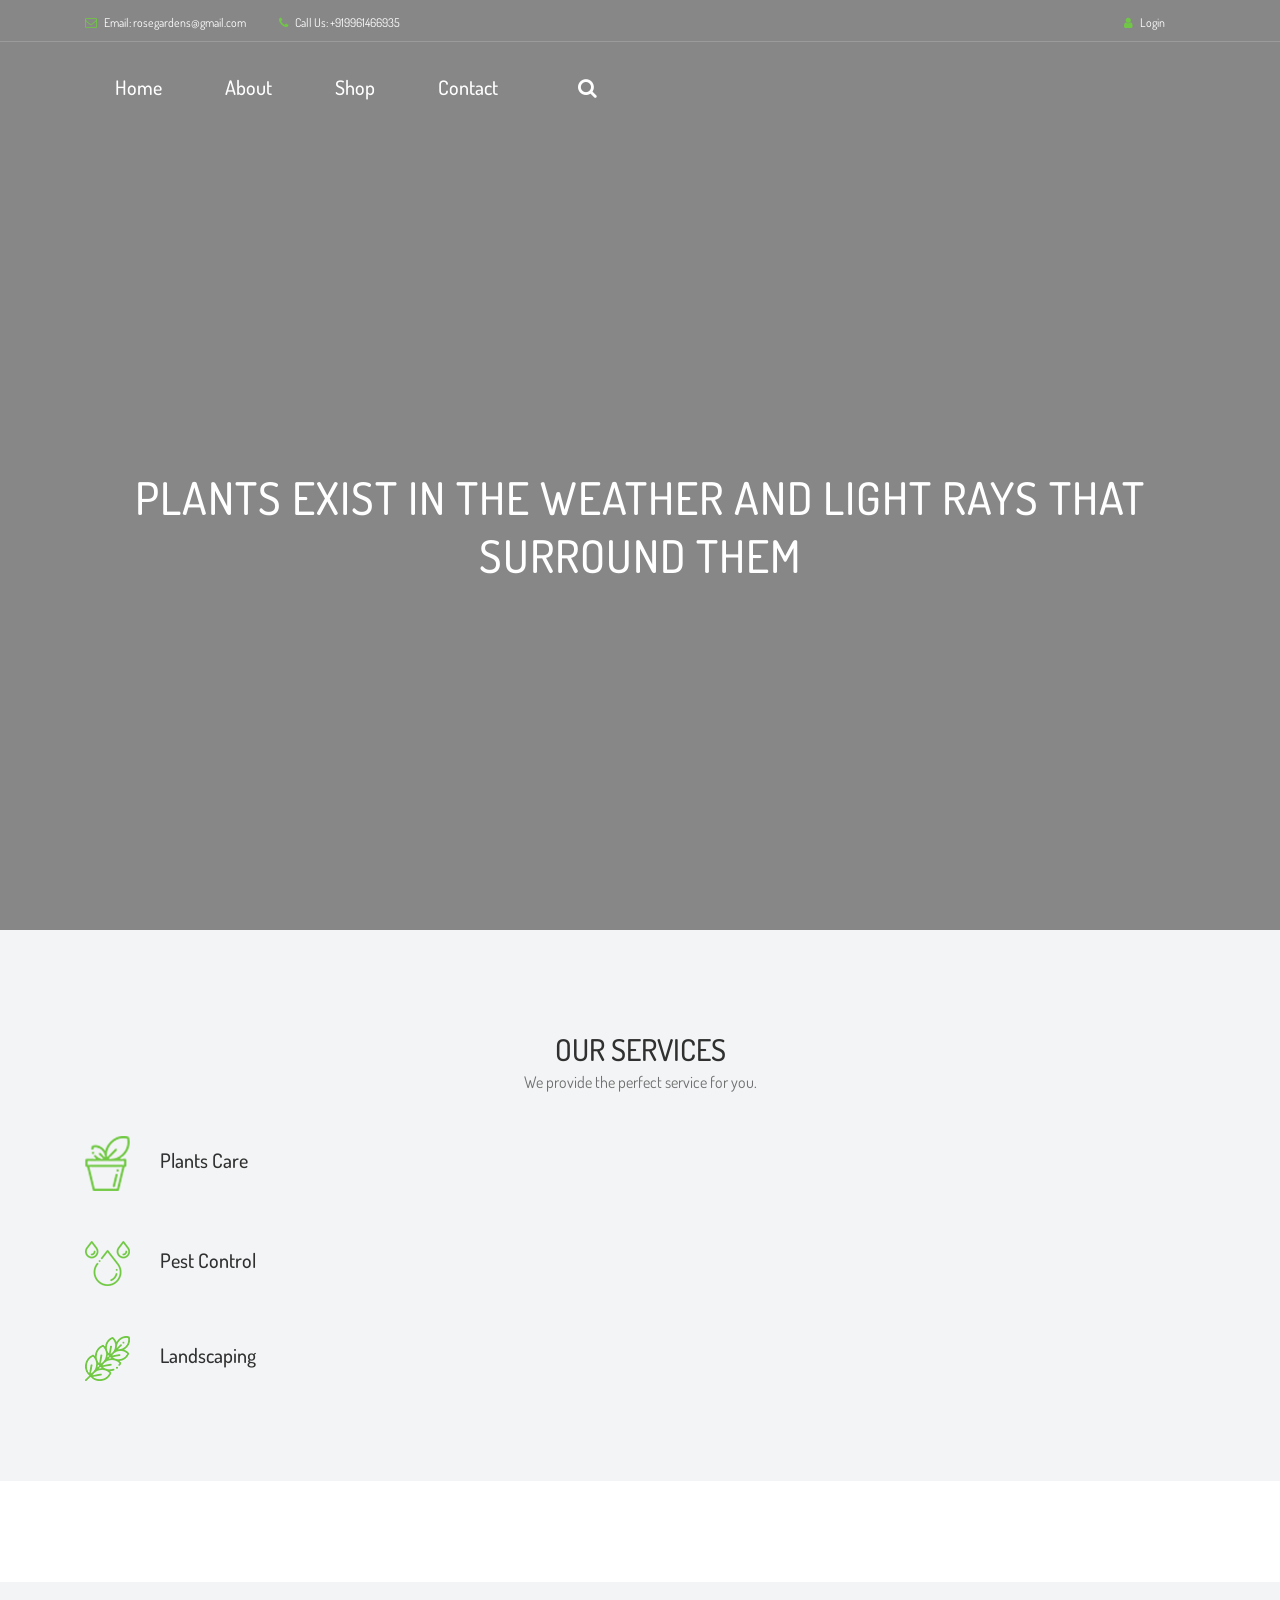
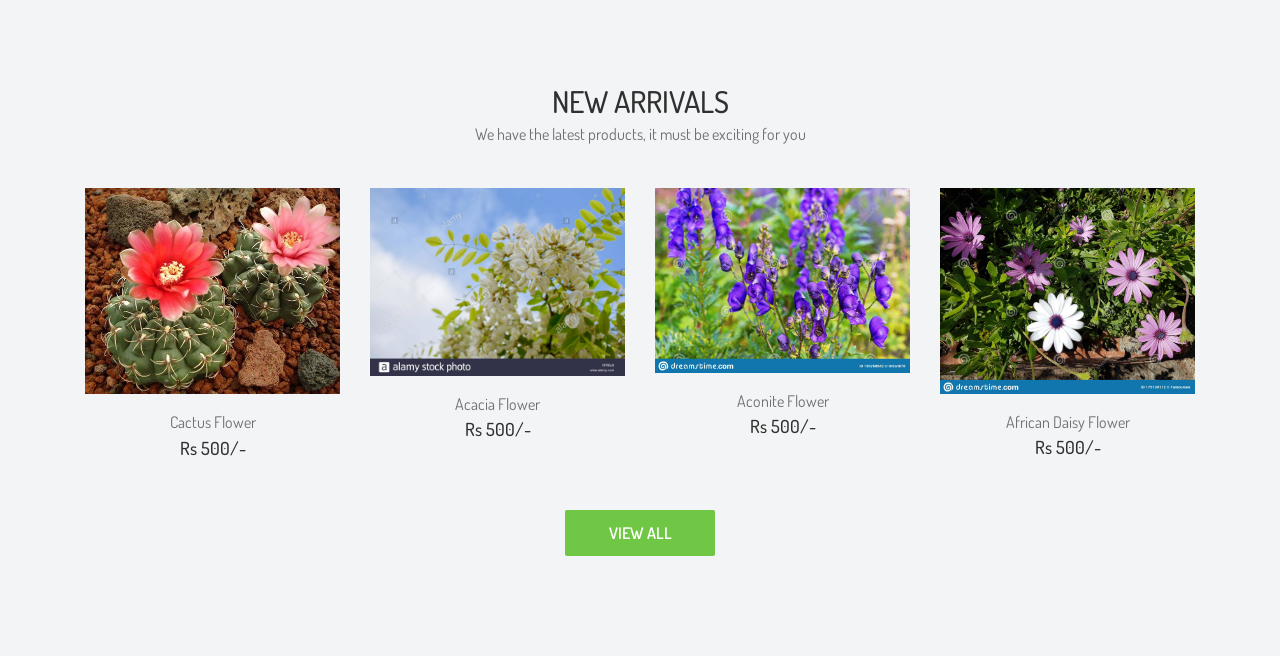
<file: index.html>
<!DOCTYPE html>
<html lang="en">

<head>
    <meta charset="UTF-8">
    <meta name="description" content="">
    <meta http-equiv="X-UA-Compatible" content="IE=edge">
    <meta name="viewport" content="width=device-width, initial-scale=1, shrink-to-fit=no">
    <!-- The above 4 meta tags *must* come first in the head; any other head content must come *after* these tags -->

    <!-- Title -->
    <title>ROSE GARDENS</title>

    <!-- Favicon -->
    <link rel="icon" href="img/core-img/favicon.ico"></link>

    <!-- Core Stylesheet -->
    <link rel="stylesheet" href="style.css">

</head>

<body>
    <!-- Preloader -->
    <div class="preloader d-flex align-items-center justify-content-center">
        <div class="preloader-circle"></div>
        <div class="preloader-img">
            <img src="img/core-img/leaf.png" alt="">
        </div>
    </div>

    <!-- ##### Header Area Start ##### -->
    <header class="header-area">

        <!-- ***** Top Header Area ***** -->
        <div class="top-header-area">
            <div class="container">
                <div class="row">
                    <div class="col-12">
                        <div class="top-header-content d-flex align-items-center justify-content-between">
                            <!-- Top Header Content -->
                            <div class="top-header-meta">
                                <a href="#"  title="rosegardens@gmail.com"><i class="fa fa-envelope-o" aria-hidden="true"></i> <span>Email: rosegardens@gmail.com</span></a>
                                <a href="#"  title="+919961466935"><i class="fa fa-phone" aria-hidden="true"></i> <span>Call Us: +919961466935</span></a>
                            </div>
			    <!-- Top Header Content -->
                            <div class="top-header-meta d-flex">

                                <!-- Login -->
                                <div class="login">
                                    <a href="login.html"><i class="fa fa-user" aria-hidden="true"></i> <span>Login</span></a>
                                </div>
                                <!-- Cart -->
                                
                            </div>


                            </div>
                        </div>
                    </div>
                </div>
            </div>
        </div>

        <!-- ***** Navbar Area ***** -->
        <div class="alazea-main-menu">
            <div class="classy-nav-container breakpoint-off">
                <div class="container">
                    <!-- Menu -->
                    <nav class="classy-navbar justify-content-between" id="alazeaNav">

                        <!-- Nav Brand -->


                        <!-- Navbar Toggler -->
                        <div class="classy-navbar-toggler">
                            <span class="navbarToggler"><span></span><span></span><span></span></span>
                        </div>

                        <!-- Menu -->
                        <div class="classy-menu">

                            <!-- Close Button -->
                            <div class="classycloseIcon">
                                <div class="cross-wrap"><span class="top"></span><span class="bottom"></span></div>
                            </div>

                            <!-- Navbar Start -->
                            <div class="classynav">
                                <ul>
                                    <li><a href="index.html">Home</a></li>
                                    <li><a href="about.html">About</a></li>

                                    <li><a href="shop.html">Shop</a></li>

                                    <li><a href="contact.html">Contact</a></li>
                                </ul>

                                <!-- Search Icon -->
                                <div id="searchIcon">
                                    <i class="fa fa-search" aria-hidden="true"></i>
                                </div>

                            </div>
                            <!-- Navbar End -->
                        </div>
                    </nav>

                    <!-- Search Form -->
                    <div class="search-form">
                        <form action="#" method="get">
                            <input type="search" name="search" id="search" placeholder="Type keywords &amp; press enter...">
                            <button type="submit" class="d-none"></button>
                        </form>
                        <!-- Close Icon -->
                        <div class="closeIcon"><i class="fa fa-times" aria-hidden="true"></i></div>
                    </div>
                </div>
            </div>
        </div>
    </header>
    <!-- ##### Header Area End ##### -->

    <!-- ##### Hero Area Start ##### -->
    <section class=	"hero-area">
        <div class="hero-post-slides owl-carousel">

            <!-- Single Hero Post -->


            <!-- Single Hero Post -->
            <div class="single-hero-post bg-overlay">
                <!-- Post Image -->

                <div class="container h-100">
                    <div class="row h-100 align-items-center">
                        <div class="col-12">
                            <!-- Post Content -->
                            <div class="hero-slides-content text-center">
                                <h2>Plants exist in the weather and light rays that surround them</h2>


                            </div>
                        </div>
                    </div>
                </div>
            </div>

        </div>
    </section>
    <!-- ##### Hero Area End ##### -->

    <!-- ##### Service Area Start ##### -->
    <section class="our-services-area bg-gray section-padding-100-0">
        <div class="container">
            <div class="row">
                <div class="col-12">
                    <!-- Section Heading -->
                    <div class="section-heading text-center">
                        <h2>OUR SERVICES</h2>
                        <p>We provide the perfect service for you.</p>
                    </div>
                </div>
            </div>

            <div class="row justify-content-between">
                <div class="col-12 col-lg-5">
                    <div class="alazea-service-area mb-100">

                        <!-- Single Service Area -->
                        <div class="single-service-area d-flex align-items-center wow fadeInUp" data-wow-delay="100ms">
                            <!-- Icon -->
                            <div class="service-icon mr-30">
                                <img src="img/core-img/s1.png" alt="">
                            </div>
                            <!-- Content -->
                            <div class="service-content">
                                <h5>Plants Care</h5>

                            </div>
                        </div>

                        <!-- Single Service Area -->
                        <div class="single-service-area d-flex align-items-center wow fadeInUp" data-wow-delay="300ms">
                            <!-- Icon -->
                            <div class="service-icon mr-30">
                                <img src="img/core-img/s2.png" alt="">
                            </div>
                            <!-- Content -->
                            <div class="service-content">
                                <h5>Pest Control</h5>

                            </div>
                        </div>

                        <!-- Single Service Area -->
                        <div class="single-service-area d-flex align-items-center wow fadeInUp" data-wow-delay="500ms">
                            <!-- Icon -->
                            <div class="service-icon mr-30">
                                <img src="img/core-img/s3.png" alt="">
                            </div>
                            <!-- Content -->
                            <div class="service-content">
                                <h5>Landscaping</h5>

                            </div>
                        </div>

                    </div>
                </div>


            </div>
        </div>
    </section>
    <!-- ##### Service Area End ##### -->

    <!-- ##### About Area Start ##### -->

    <!-- ##### About Area End ##### -->

    <!-- ##### Portfolio Area Start ##### -->
    <section class="alazea-portfolio-area section-padding-100-0">
        <div class="container">
            <div class="row">
                <div class="col-12">

                </div>
            </div>
        </div>


    </section>

    <section class="new-arrivals-products-area bg-gray section-padding-100">
        <div class="container">
            <div class="row">
                <div class="col-12">
                    <!-- Section Heading -->
                    <div class="section-heading text-center">
                        <h2>NEW ARRIVALS</h2>
                        <p>We have the latest products, it must be exciting for you</p>
                    </div>
                </div>
            </div>

            <div class="row">

                <!-- Single Product Area -->
                <div class="col-12 col-sm-6 col-lg-3">
                    <div class="single-product-area mb-50 wow fadeInUp" data-wow-delay="100ms">
                        <!-- Product Image -->
                        <div class="product-img">
                            <a href="shop-details.html"><img src="img/bg-img/cactus.jpg" alt=""></a>
                            <!-- Product Tag -->

                            <div class="product-meta d-flex">
                                <a href="#" class="wishlist-btn"><i class="icon_heart_alt"></i></a>
                                <a href="cart.html" class="add-to-cart-btn">Add to cart</a>
                                <a href="#" class="compare-btn"><i class="arrow_left-right_alt"></i></a>
                            </div>
                        </div>
                        <!-- Product Info -->
                        <div class="product-info mt-15 text-center">
                            <a href="#">
                                <p>Cactus Flower</p>
                            </a>
                            <h6>Rs 500/-</h6>
                        </div>
                    </div>
                </div>

                <!-- Single Product Area -->
                <div class="col-12 col-sm-6 col-lg-3">
                    <div class="single-product-area mb-50 wow fadeInUp" data-wow-delay="200ms">
                        <!-- Product Image -->
                        <div class="product-img">
                            <a href="shop-details.html"><img src="img/bg-img/acacia.jpg" alt=""></a>
                            <div class="product-meta d-flex">
                                <a href="#" class="wishlist-btn"><i class="icon_heart_alt"></i></a>
                                <a href="cart.html" class="add-to-cart-btn">Add to cart</a>
                                <a href="#" class="compare-btn"><i class="arrow_left-right_alt"></i></a>
                            </div>
                        </div>
                        <!-- Product Info -->
                        <div class="product-info mt-15 text-center">
                            <a href="#">
                                <p>Acacia Flower</p>
                            </a>
                            <h6>Rs 500/-</h6>
                        </div>
                    </div>
                </div>

                <!-- Single Product Area -->
                <div class="col-12 col-sm-6 col-lg-3">
                    <div class="single-product-area mb-50 wow fadeInUp" data-wow-delay="300ms">
                        <!-- Product Image -->
                        <div class="product-img">
                            <a href="shop-details.html"><img src="img/bg-img/aconite.jpg" alt=""></a>
                            <div class="product-meta d-flex">
                                <a href="#" class="wishlist-btn"><i class="icon_heart_alt"></i></a>
                                <a href="cart.html" class="add-to-cart-btn">Add to cart</a>
                                <a href="#" class="compare-btn"><i class="arrow_left-right_alt"></i></a>
                            </div>
                        </div>
                        <!-- Product Info -->
                        <div class="product-info mt-15 text-center">
                            <a href="#">
                                <p>Aconite Flower</p>
                            </a>
                            <h6>Rs 500/-</h6>
                        </div>
                    </div>
                </div>

                <!-- Single Product Area -->
                <div class="col-12 col-sm-6 col-lg-3">
                    <div class="single-product-area mb-50 wow fadeInUp" data-wow-delay="400ms">
                        <!-- Product Image -->
                        <div class="product-img">
                            <a href="shop-details.html"><img src="img/bg-img/african daisy.jpg" alt=""></a>

                            <div class="product-meta d-flex">
                                <a href="#" class="wishlist-btn"><i class="icon_heart_alt"></i></a>
                                <a href="cart.html" class="add-to-cart-btn">Add to cart</a>
                                <a href="#" class="compare-btn"><i class="arrow_left-right_alt"></i></a>
                            </div>
                        </div>
                        <!-- Product Info -->
                        <div class="product-info mt-15 text-center">
                            <a href="#">
                                <p>African Daisy Flower</p>
                            </a>
                            <h6>Rs 500/-</h6>
                        </div>
                    </div>
                </div>

                <div class="col-12 text-center">
                    <a href="#" class="btn alazea-btn">View All</a>
                </div>
            </div>
        </div>
    </section>
    <!-- ##### Product Area End ##### -->

    <!-- ##### Blog Area Start ##### -->


    <script src="js/jquery/jquery-2.2.4.min.js"></script>

    <script src="js/bootstrap/popper.min.js"></script>

    <script src="js/bootstrap/bootstrap.min.js"></script>

    <script src="js/plugins/plugins.js"></script>

    <script src="js/active.js"></script>
</body>

</html>
</file>
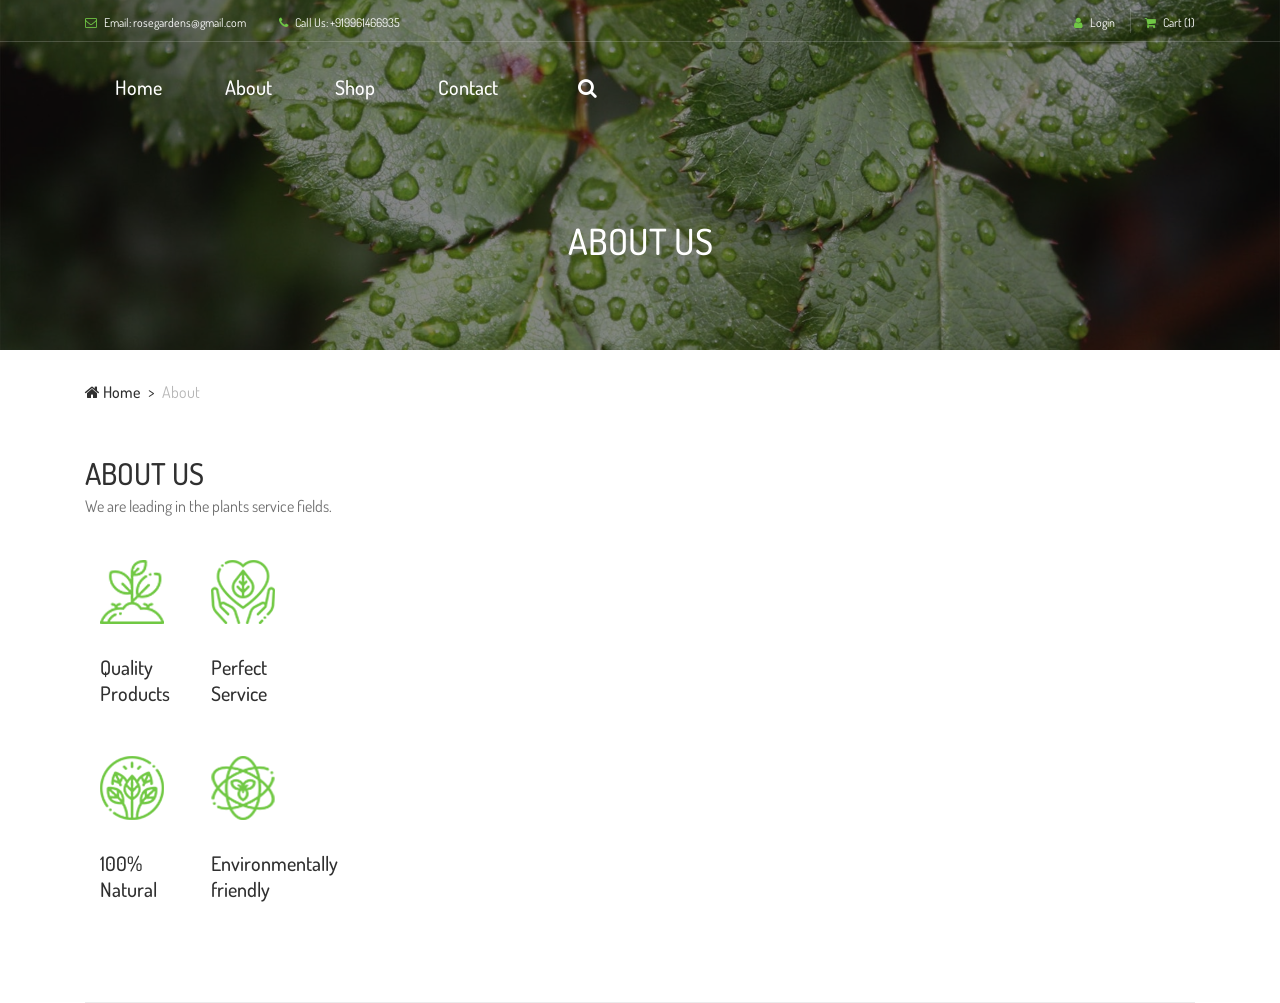
<file: about.html>
<!DOCTYPE html>
<html lang="en">

<head>
    <meta charset="UTF-8">
    <meta name="description" content="">
    <meta http-equiv="X-UA-Compatible" content="IE=edge">
    <meta name="viewport" content="width=device-width, initial-scale=1, shrink-to-fit=no">

    <title>ROSE GARDENS</title>


    <link rel="icon" href="img/core-img/favicon.ico">


    <link rel="stylesheet" href="style.css">

</head>

<body>

    <div class="preloader d-flex align-items-center justify-content-center">
        <div class="preloader-circle"></div>
        <div class="preloader-img">
            <img src="img/core-img/leaf.png" alt="">
        </div>
    </div>


    <header class="header-area">


        <div class="top-header-area">
            <div class="container">
                <div class="row">
                    <div class="col-12">
                        <div class="top-header-content d-flex align-items-center justify-content-between">

                            <div class="top-header-meta">
                                <a href="#" data-toggle="tooltip" data-placement="bottom" title="rosegardens@gmail.com"><i class="fa fa-envelope-o" aria-hidden="true"></i> <span>Email: rosegardens@gmail.com</span></a>
                                <a href="#" data-toggle="tooltip" data-placement="bottom" title="+919961466935"><i class="fa fa-phone" aria-hidden="true"></i> <span>Call Us: +919961466935</span></a>
                            </div>


                            <div class="top-header-meta d-flex">


                                <div class="login">
                                    <a href="login.html"><i class="fa fa-user" aria-hidden="true"></i> <span>Login</span></a>
                                </div>

                                <div class="cart">
                                    <a href="#"><i class="fa fa-shopping-cart" aria-hidden="true"></i> <span>Cart <span class="cart-quantity">(1)</span></span></a>
                                </div>
                            </div>
                        </div>
                    </div>
                </div>
            </div>
        </div>


        <div class="alazea-main-menu">
            <div class="classy-nav-container breakpoint-off">
                <div class="container">

                    <nav class="classy-navbar justify-content-between" id="alazeaNav">





                        <div class="classy-navbar-toggler">
                            <span class="navbarToggler"><span></span><span></span><span></span></span>
                        </div>


                        <div class="classy-menu">


                            <div class="classycloseIcon">
                                <div class="cross-wrap"><span class="top"></span><span class="bottom"></span></div>
                            </div>


                            <div class="classynav">
                                <ul>
                                    <li><a href="index.html">Home</a></li>
                                    <li><a href="about.html">About</a></li>

                                    <li><a href="shop.php">Shop</a></li>

                                    <li><a href="contact.html">Contact</a></li>
                                </ul>


                                <div id="searchIcon">
                                    <i class="fa fa-search" aria-hidden="true"></i>
                                </div>

                            </div>

                        </div>
                    </nav>


                    <div class="search-form">
                        <form action="#" method="get">
                            <input type="search" name="search" id="search" placeholder="Type keywords &amp; press enter...">
                            <button type="submit" class="d-none"></button>
                        </form>

                        <div class="closeIcon"><i class="fa fa-times" aria-hidden="true"></i></div>
                    </div>
                </div>
            </div>
        </div>
    </header>

    <div class="breadcrumb-area">

        <div class="top-breadcrumb-area bg-img bg-overlay d-flex align-items-center justify-content-center" style="background-image: url(img/bg-img/24.jpg);">
            <h2>ABOUT US</h2>
        </div>

        <div class="container">
            <div class="row">
                <div class="col-12">
                    <nav aria-label="breadcrumb">
                        <ol class="breadcrumb">
                            <li class="breadcrumb-item"><a href="#"><i class="fa fa-home"></i> Home</a></li>
                            <li class="breadcrumb-item active" aria-current="page">About</li>
                        </ol>
                    </nav>
                </div>
            </div>
        </div>
    </div>

    <section class="about-us-area">
        <div class="container">
            <div class="row justify-content-between">
                <div class="col-12 col-lg-5">

                    <div class="section-heading">
                        <h2>ABOUT US</h2>
                        <p>We are leading in the plants service fields.</p>
                    </div>



                <div class="col-12 col-lg-6">
                    <div class="alazea-benefits-area">
                        <div class="row">

                            <div class="col-12 col-sm-6">
                                <div class="single-benefits-area">
                                    <img src="img/core-img/b1.png" alt="">
                                    <h5>Quality Products</h5>

                                </div>
                            </div>


                            <div class="col-12 col-sm-6">
                                <div class="single-benefits-area">
                                    <img src="img/core-img/b2.png" alt="">
                                    <h5>Perfect Service</h5>

                                </div>
                            </div>


                            <div class="col-12 col-sm-6">
                                <div class="single-benefits-area">
                                    <img src="img/core-img/b3.png" alt="">
                                    <h5>100% Natural</h5>

                                </div>
                            </div>


                            <div class="col-12 col-sm-6">
                                <div class="single-benefits-area">
                                    <img src="img/core-img/b4.png" alt="">
                                    <h5>Environmentally friendly</h5>

                            </div>
                        </div>
                    </div>
                </div>
            </div>
        </div>

        <div class="container">
            <div class="row">
                <div class="col-12">
                    <div class="border-line"></div>
                </div>
            </div>
        </div>
    </section>

	<script src="js/jquery/jquery-2.2.4.min.js"></script>

    <script src="js/bootstrap/popper.min.js"></script>

    <script src="js/bootstrap/bootstrap.min.js"></script>

    <script src="js/plugins/plugins.js"></script>

    <script src="js/active.js"></script>
</body>

</html>
</file>
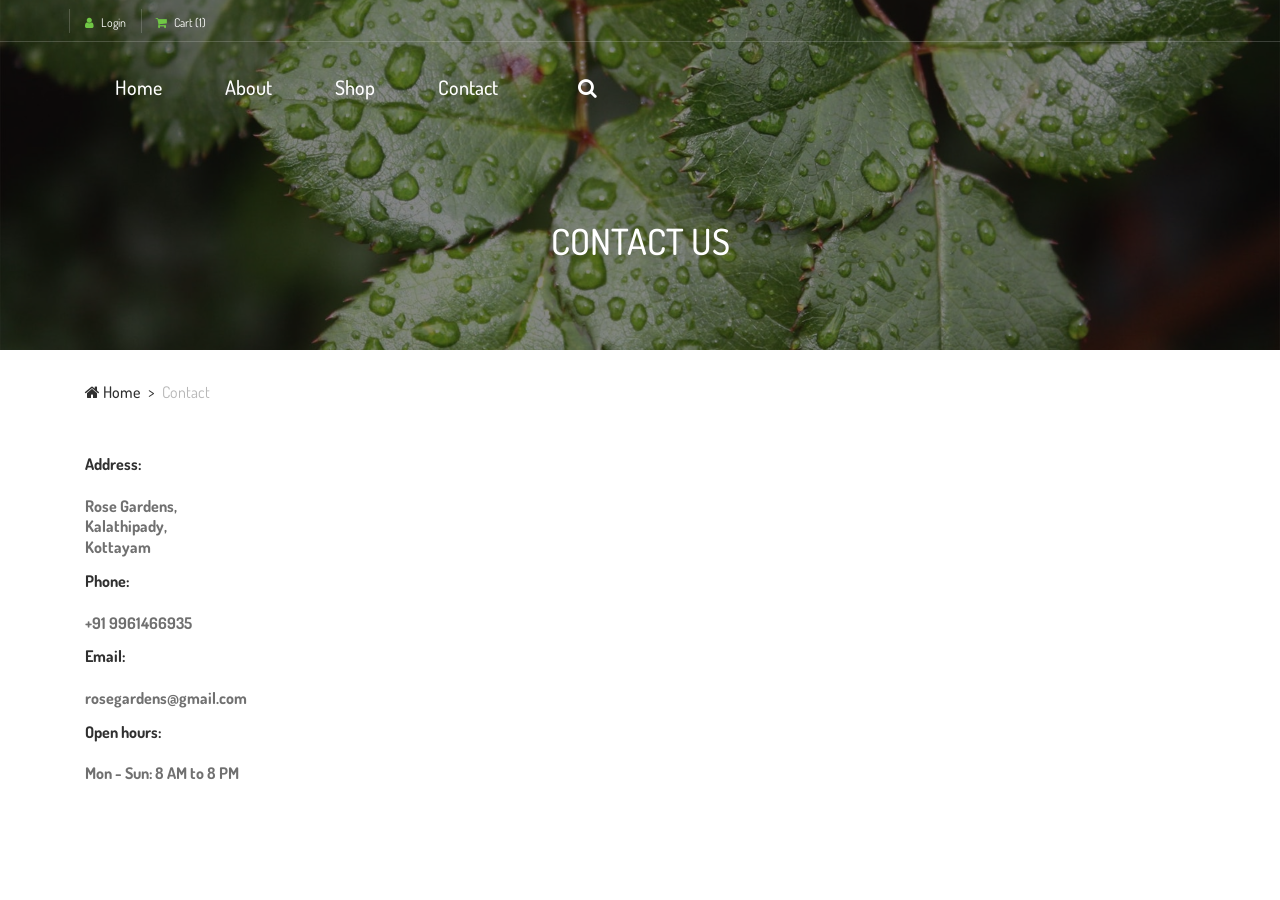
<file: contact.html>
<!DOCTYPE html>
<html lang="en">

<head>
    <meta charset="UTF-8">
    <meta name="description" content="">
    <meta http-equiv="X-UA-Compatible" content="IE=edge">
    <meta name="viewport" content="width=device-width, initial-scale=1, shrink-to-fit=no">
    <!-- The above 4 meta tags *must* come first in the head; any other head content must come *after* these tags -->

    <!-- Title -->
    <title>ROSE GARDENS</title>

    <!-- Favicon -->
    <link rel="icon" href="img/core-img/l1.jpg">

    <!-- Core Stylesheet -->
    <link rel="stylesheet" href="style.css">

</head>

<body>
    <!-- Preloader -->
    <div class="preloader d-flex align-items-center justify-content-center">
        <div class="preloader-circle"></div>
        <div class="preloader-img">
            <img src="img/core-img/leaf.png" alt="">
        </div>
    </div>

    <!-- ##### Header Area Start ##### -->
    <header class="header-area">

        <!-- ***** Top Header Area ***** -->
        <div class="top-header-area">
            <div class="container">
                <div class="row">
                    <div class="col-12">
                        <div class="top-header-content d-flex align-items-center justify-content-between">

                            <!-- Top Header Content -->
                            <div class="top-header-meta d-flex">
                                <!-- Language Dropdown -->
                                <div class="language-dropdown">

                                </div>
                                <!-- Login -->
                                <div class="login">
                                    <a href="#"><i class="fa fa-user" aria-hidden="true"></i> <span>Login</span></a>
                                </div>
                                <!-- Cart -->
                                <div class="cart">
                                    <a href="#"><i class="fa fa-shopping-cart" aria-hidden="true"></i> <span>Cart <span class="cart-quantity">(1)</span></span></a>
                                </div>
                            </div>
                        </div>
                    </div>
                </div>
            </div>
        </div>

        <!-- ***** Navbar Area ***** -->
        <div class="alazea-main-menu">
            <div class="classy-nav-container breakpoint-off">
                <div class="container">
                    <!-- Menu -->
                    <nav class="classy-navbar justify-content-between" id="alazeaNav">



                        <!-- Navbar Toggler -->
                        <div class="classy-navbar-toggler">
                            <span class="navbarToggler"><span></span><span></span><span></span></span>
                        </div>

                        <!-- Menu -->
                        <div class="classy-menu">

                            <!-- Close Button -->
                            <div class="classycloseIcon">
                                <div class="cross-wrap"><span class="top"></span><span class="bottom"></span></div>
                            </div>

                            <!-- Navbar Start -->
                            <div class="classynav">
                                <ul>
                                    <li><a href="index.php">Home</a></li>
                                    <li><a href="about.html">About</a></li>

                                    <li><a href="shop.php">Shop</a></li>

                                    <li><a href="contact.html">Contact</a></li>
                                </ul>

                                <!-- Search Icon -->
                                <div id="searchIcon">
                                    <i class="fa fa-search" aria-hidden="true"></i>
                                </div>

                            </div>
                            <!-- Navbar End -->
                        </div>
                    </nav>

                    <!-- Search Form -->
                    <div class="search-form">
                        <form action="#" method="get">
                            <input type="search" name="search" id="search" placeholder="Type keywords &amp; press enter...">
                            <button type="submit" class="d-none"></button>
                        </form>
                        <!-- Close Icon -->
                        <div class="closeIcon"><i class="fa fa-times" aria-hidden="true"></i></div>
                    </div>
                </div>
            </div>
        </div>
    </header>
    <!-- ##### Header Area End ##### -->

    <!-- ##### Breadcrumb Area Start ##### -->
    <div class="breadcrumb-area">
        <!-- Top Breadcrumb Area -->
        <div class="top-breadcrumb-area bg-img bg-overlay d-flex align-items-center justify-content-center" style="background-image: url(img/bg-img/24.jpg);">
            <h2>Contact US</h2>


        </div>

        <div class="container">
            <div class="row">
                <div class="col-12">
                    <nav aria-label="breadcrumb">
                        <ol class="breadcrumb">
                            <li class="breadcrumb-item"><a href="#"><i class="fa fa-home"></i> Home</a></li>
                            <li class="breadcrumb-item active" aria-current="page">Contact</li>
                        </ol>
                    </nav>
                </div>
            </div>
        </div>
    </div>
    <!-- ##### Breadcrumb Area End ##### -->

    <!-- ##### Contact Area Info Start ##### -->
    <div class="contact-area-info section-padding-0-100">
        <div class="container">
            <div class="row align-items-center justify-content-between">
                <!-- Contact Thumbnail -->
                <div class="col-12 col-md-6">
 <div class="contact-information">
                                <p><span><b>Address:</b></span><br><br><b> Rose Gardens,<br>Kalathipady,<br>Kottayam</b></p>
                                <p><span><b>Phone:</b></span><br><br><b> +91 9961466935</b></p>
                                <p><span><b>Email:</b></span><br><br><b> rosegardens@gmail.com</b></p>
                                <p><span><b>Open hours:</b></span><br><br><b> Mon - Sun: 8 AM to 8 PM<s/b></p>

                            </div>

                </div>


            </div>
        </div>
    </div>
    <!-- ##### Contact Area Info End ##### -->

    <!-- ##### Contact Area Start ##### -->

    <!-- ##### Contact Area End ##### -->

    <!-- ##### Footer Area Start ##### -->

    <!-- ##### Footer Area End ##### -->

    <!-- ##### All Javascript Files ##### -->
    <!-- jQuery-2.2.4 js -->
    <script src="js/jquery/jquery-2.2.4.min.js"></script>
    <!-- Popper js -->
    <script src="js/bootstrap/popper.min.js"></script>
    <!-- Bootstrap js -->
    <script src="js/bootstrap/bootstrap.min.js"></script>
    <!-- All Plugins js -->
    <script src="js/plugins/plugins.js"></script>
    <!-- Active js -->
    <script src="js/active.js"></script>
</body>

</html>
</file>
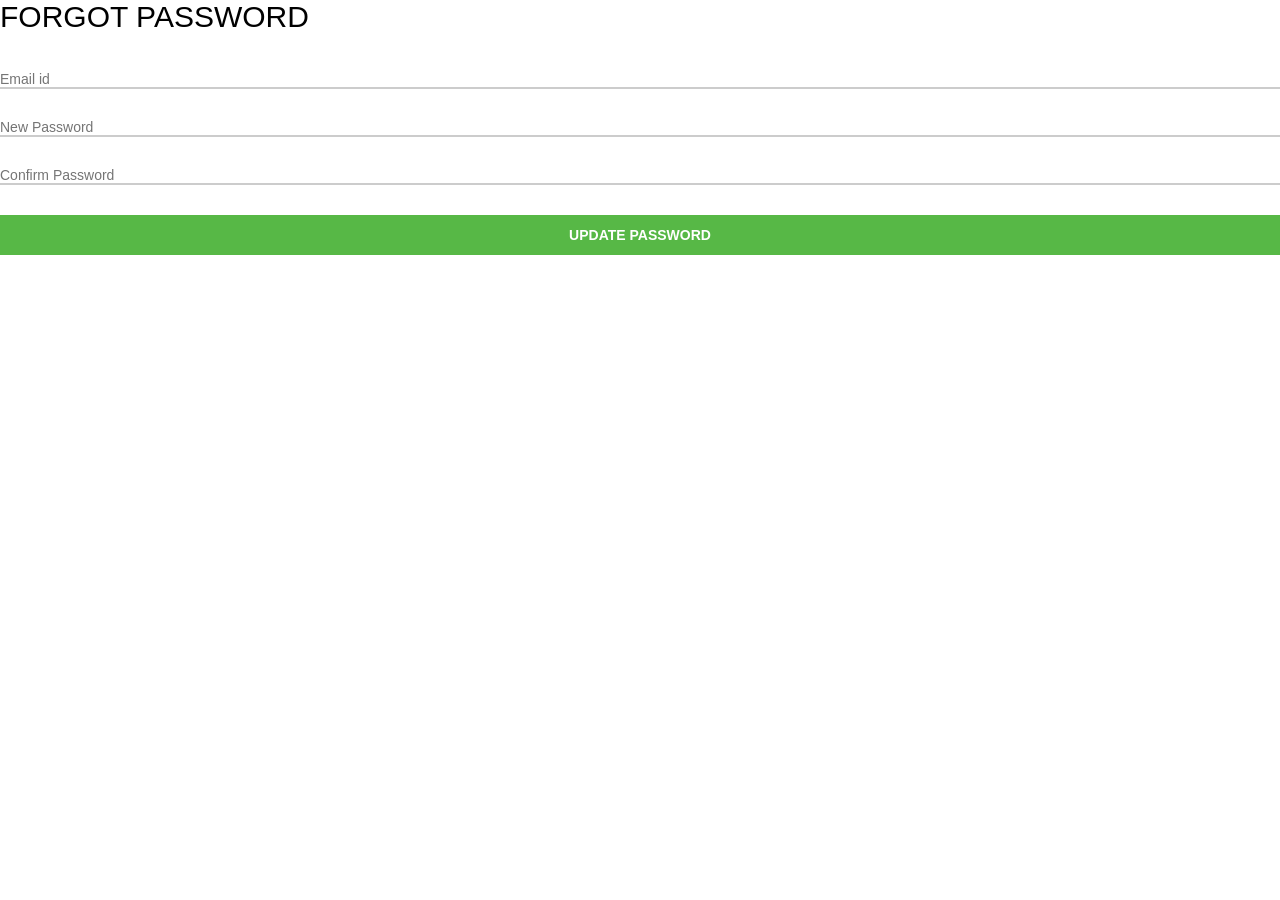
<file: forgot.html>
<!DOCTYPE html>
<html lang="en">

<head>
    <!-- Required meta tags-->
    <meta charset="UTF-8">
    <meta name="viewport" content="width=device-width, initial-scale=1, shrink-to-fit=no">
    <meta name="description" content="Colorlib Templates">
    <meta name="author" content="Colorlib">
    <meta name="keywords" content="Colorlib Templates">

    <!-- Title Page-->
    <title>Forgot Password</title>

    <!-- Icons font CSS-->
    <link href="vendor/mdi-font/css/material-design-iconic-font.min.css" rel="stylesheet" media="all">
    <link href="vendor/font-awesome-4.7/css/font-awesome.min.css" rel="stylesheet" media="all">
    <!-- Font special for pages-->
    <link href="https://fonts.googleapis.com/css?family=Poppins:100,100i,200,200i,300,300i,400,400i,500,500i,600,600i,700,700i,800,800i,900,900i" rel="stylesheet">

    <!-- Vendor CSS-->
    <link href="vendor/select2/select2.min.css" rel="stylesheet" media="all">
    <link href="vendor/datepicker/daterangepicker.css" rel="stylesheet" media="all">

    <!-- Main CSS-->
    <link href="css/main.css" rel="stylesheet" media="all">

	<style>
a {
  color: #2413EA;
}
</style>


</head>

<body>

    <div class="page-wrapper bg-gra-01 p-t-180 p-b-100 font-poppins">
        <div class="wrapper wrapper--w780">
            <div class="card card-3">
                <div class="card-heading"></div>
                <div class="card-body">
                    <h2 class="title">FORGOT PASSWORD</h2>
                    <form method="POST" action="addforgot.php">

						<div class="input-group">
                            <input class="input--style-3" type="text" placeholder="Email id" name="email" id ="email1" onblur="validate1()" required>
                        </div>
						<div class="input-group">
                            <input class="input--style-3" type="password" placeholder="New Password" name="password" id ="npass" onblur="validate4()"required >
                        </div>
						<div class="input-group">
                            <input class="input--style-3" type="password" placeholder="Confirm Password" name="cpawd" id ="cfpass" onblur="validcpass()" required>
                        </div>
						<div class="p-t-10">
                            <center><input class="btn btn btn--pill btn btn--green" type="submit" value="UPDATE PASSWORD"></center><br><br>
                        </div>

                    </form>
                </div>
            </div>
        </div>
    </div>


<script>
  function validate1()
  {
var email=document.getElementById("email1").value;
var pat=/^[a-zA-Z0-9._%+-]+@[a-zA-Z0-9.-]+?\.[a-zA-Z]{2,4}$/;
   if(!email.match(pat))
  {
  alert("Please enter valid email");
  document.getElementById("email1").value="";
  exit();
  }
  }
  function validate4()
  {
  var password = document.getElementById("npass").value;
  var pass=/(?=.*\d)(?=.*[a-z])(?=.*[A-Z])(?=.*[\W]).{6,}/;
   if(!password.match(pass))
   {
    alert("Please enter valid password");
   document.getElementById("pass").value="";
   exit();
  }
  }
  function validcpass()
     {
      var password=document.getElementById("npass").value;
    var cpass=document.getElementById("cfpass").value;
    if(!(password==cpass))
    {
     alert("Password not matching");
     document.getElementById("cfpass").value="";
     exit();
    }
     }

  </script>
    <!-- Jquery JS-->
    <script src="vendor/jquery/jquery.min.js"></script>
    <!-- Vendor JS-->
    <script src="vendor/select2/select2.min.js"></script>
    <script src="vendor/datepicker/moment.min.js"></script>
    <script src="vendor/datepicker/daterangepicker.js"></script>

    <!-- Main JS-->
    <script src="js/global.js"></script>

</body>
</html>
</file>
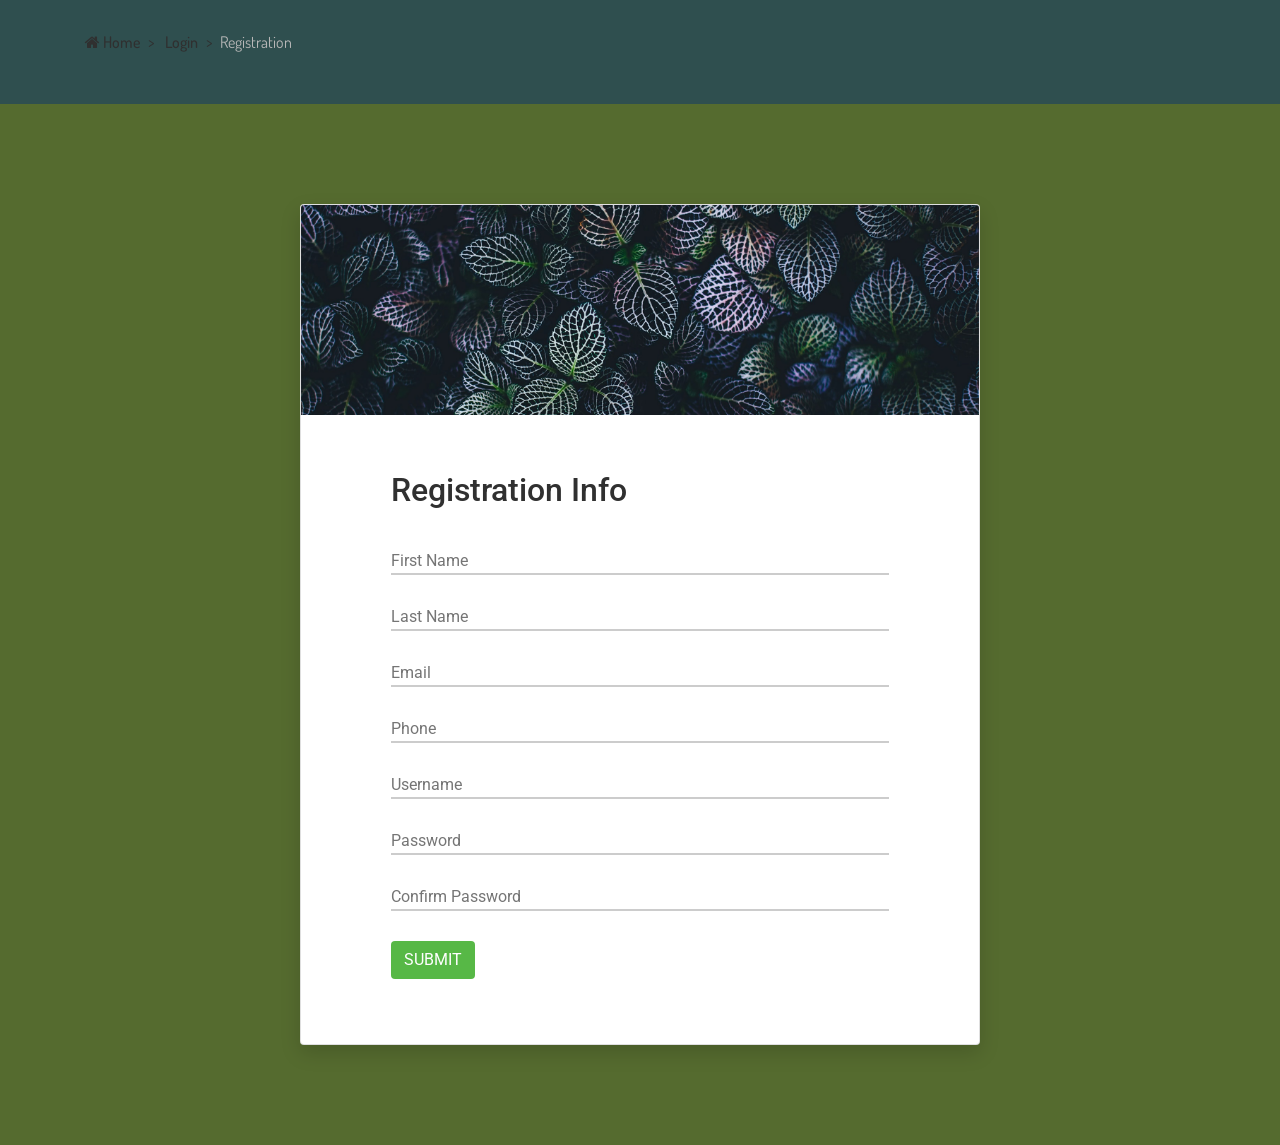
<file: reg.html>
<!DOCTYPE html>
<html lang="en">

<head>
    <!-- Required meta tags-->
    <meta charset="UTF-8">
    <meta name="viewport" content="width=device-width, initial-scale=1, shrink-to-fit=no">
    <meta name="description" content="Colorlib Templates">
    <meta name="author" content="Colorlib">
    <meta name="keywords" content="Colorlib Templates">

    <!-- Title Page-->
    <title>Registration Form</title>

    <!-- Icons font CSS-->
    <link href="vendor/mdi-font/css/material-design-iconic-font.min.css" rel="stylesheet" media="all">
    <link href="vendor/font-awesome-4.7/css/font-awesome.min.css" rel="stylesheet" media="all">
    <!-- Font special for pages-->
    <link href="https://fonts.googleapis.com/css?family=Roboto:100,100i,300,300i,400,400i,500,500i,700,700i,900,900i" rel="stylesheet">

    <!-- Vendor CSS-->
    <link href="vendor/select2/select2.min.css" rel="stylesheet" media="all">
    <link href="vendor/datepicker/daterangepicker.css" rel="stylesheet" media="all">

    <!-- Main CSS-->
    <link href="css/main.css" rel="stylesheet" media="all">

	<link rel="icon" href="img/core-img/favicon.ico">
	<link rel="stylesheet" href="style.css">


		<!-- <script>
        function validate()
        {
        var name=document.getElementById("fname").value;
        var letters=/^[a-zA-Z\s]*$/;
        if(!name.match(letters))
        {
        alert("Please enter valid name");
        document.getElementById("fname").value="";
        }
        }
        function validate6()
        {
        var name=document.getElementById("lname").value;
        var letters=/^[a-zA-Z\s]*$/;
        if(!name.match(letters))
        {
        alert("Please enter valid name");
        document.getElementById("lname").value="";
        }
        }

        function validate2()
        {
        var phone = document.getElementById("phone").value;
        var ph=/^(9|8|7|6)[0-9]{9}$/;
         if(!phone.match(ph))
        {
        alert("enter valid phone number");
        document.getElementById("phone").value="";
        }
        }
        function validate1()
        {
        var email=document.getElementById("email").value;
        var pat=/^[a-zA-Z0-9._%+-]+@[a-zA-Z0-9.-]+?\.[a-zA-Z]{2,4}$/;
         if(!email.match(pat))
        {
        alert("Please enter valid email");
        document.getElementById("email").value="";
        }
        }
        function validate3()
        {
        var name=document.getElementById("uname").value;
        var letters=/^[0-9a-zA-Z]+$/;
        if(!name.match(letters))
        {
        alert("Please enter valid username");
        document.getElementById("uname").value="";
        }
        }
        function validate4()
        {
        var password = document.getElementById("password").value;
        var pass=/(?=.*\d)(?=.*[a-z])(?=.*[A-Z])(?=.*[\W]).{6,}/;
         if(!password.match(pass))
         {
          alert("Please enter valid password");
         document.getElementById("password").value="";
        }
        }
        function validcpass()
           {
            var password=document.getElementById("password").value;
          var cpass=document.getElementById("cpawd").value;
          if(!(password==cpass))
          {
           alert("Password not matching");
           document.getElementById("cpawd").value="";
          }
           }

        </script> -->


</head>

<body>

    <!-- ##### Breadcrumb Area Start ##### -->
    <div class="breadcrumb-area"  style="background-color:#2F4F4F;">
        <!-- Top Breadcrumb Area -->
        <div class="container">
            <div class="row">
                <div class="col-12">
                    <nav aria-label="breadcrumb">
                        <ol class="breadcrumb">
                            <li class="breadcrumb-item"><a href="index.php"><i class="fa fa-home"></i> Home</a></li>
							<li class="breadcrumb-item"><a href="login.html"> Login</a></li>
                            <li class="breadcrumb-item active" aria-current="page">Registration</li>
                        </ol>
                    </nav>
                </div>
            </div>
        </div>
    </div>
    <!-- ##### Breadcrumb Area End ##### -->


    <div class="page-wrapper bg-green p-t-100 p-b-100 font-robo">
        <div class="wrapper wrapper--w680">
            <div class="card card-1">
                <div class="card-heading"></div>
                <div class="card-body">
                    <h2 class="title">Registration Info</h2>
                    <form method="POST" action="reg.php">
                        <div class="input-group">
                            <input class="input--style-3" type="text" placeholder="First Name" name="fname" id ="fname" onblur="validate()" required>
                        </div>
                        <div class="input-group">
                            <input class="input--style-3" type="text" placeholder="Last Name" name="lname" id ="lname" onblur="validate6()" required>
                        </div>

                        <div class="input-group">
                            <input class="input--style-3" type="email" placeholder="Email" name="email" id ="email" onblur="validate1()" required>
                        </div>
                        <div class="input-group">
                            <input class="input--style-3" type="number" placeholder="Phone" name="phone" id ="phone" onblur="validate2()" required>
                        </div>


                        


						            <div class="input-group">
                            <input class="input--style-3" type="text" placeholder="Username" name="uname" id ="uname" onblur="validate3()" required>
                        </div>
						             <div class="input-group">
                            <input class="input--style-3" type="password" placeholder="Password" name="password" id ="password" onblur="validate4()" required>
                        </div>
						            <div class="input-group">
                            <input class="input--style-3" type="password" placeholder="Confirm Password" name="password1" id ="cpawd" onblur="validcpass()" required>
                        </div>
                        <div class="p-t-10">
                            <button class="btn btn--pill btn--green" type="submit">SUBMIT</button>
                        </div>
                    </form>
                </div>
            </div>
        </div>
    </div>

    <!-- Jquery JS-->
    <script src="vendor/jquery/jquery.min.js"></script>
    <!-- Vendor JS-->
    <script src="vendor/select2/select2.min.js"></script>
    <script src="vendor/datepicker/moment.min.js"></script>
    <script src="vendor/datepicker/daterangepicker.js"></script>

    <!-- Main JS-->
    <script src="js/global.js"></script>

</body><!-- This templates was made by Colorlib (https://colorlib.com) -->

</html>
<!-- end document-->
</file>
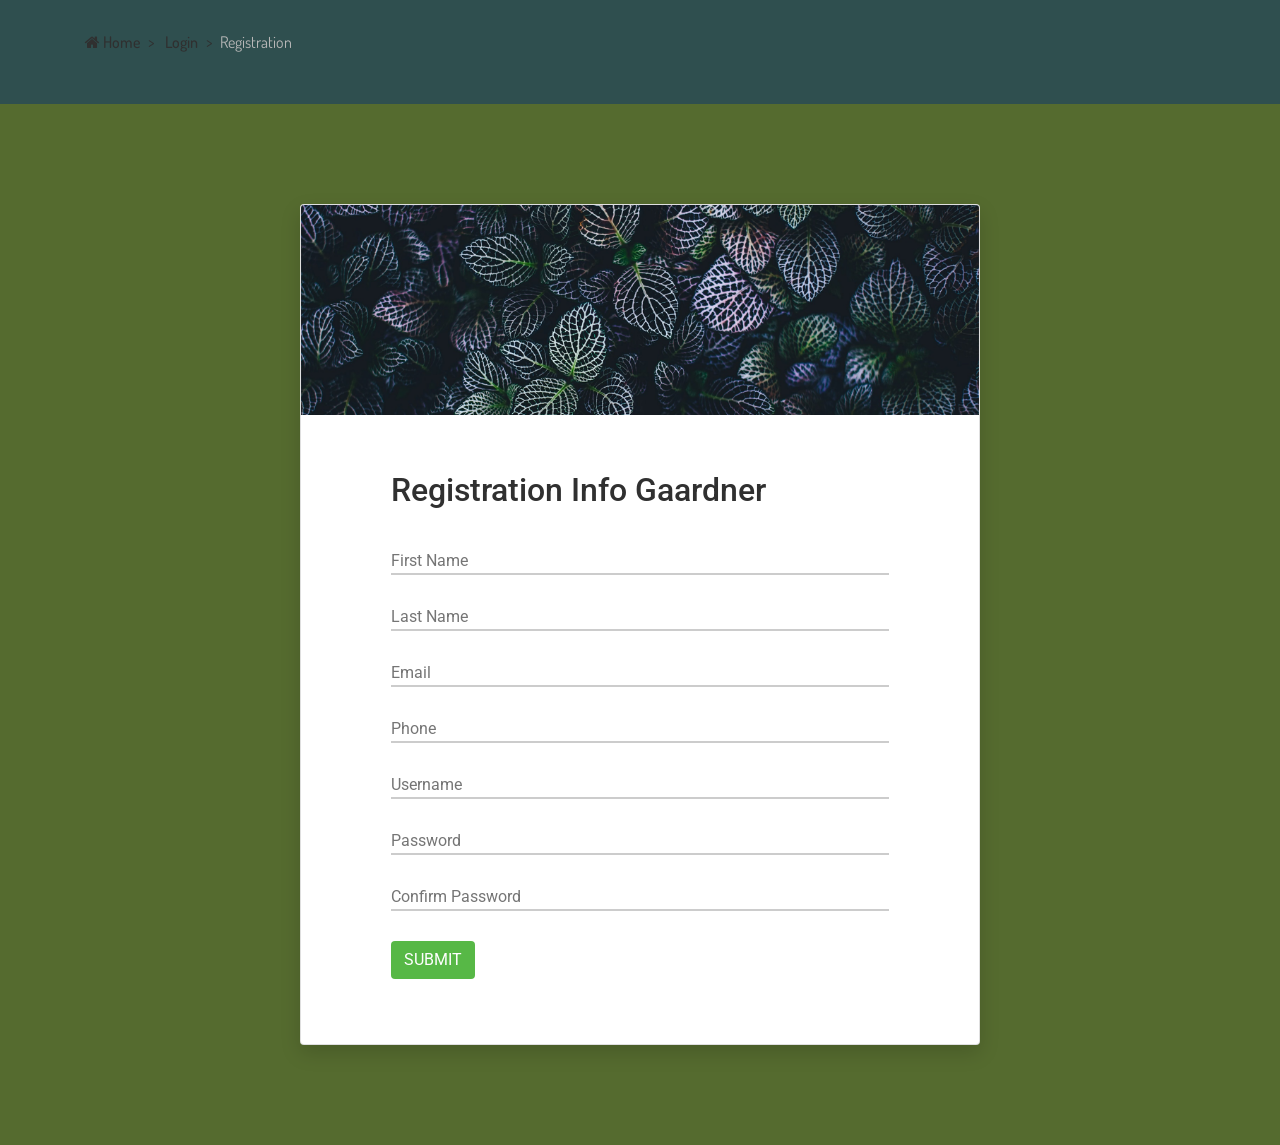
<file: reggardner.html>
<!DOCTYPE html>
<html lang="en">

<head>
    <!-- Required meta tags-->
    <meta charset="UTF-8">
    <meta name="viewport" content="width=device-width, initial-scale=1, shrink-to-fit=no">
    <meta name="description" content="Colorlib Templates">
    <meta name="author" content="Colorlib">
    <meta name="keywords" content="Colorlib Templates">

    <!-- Title Page-->
    <title>Registration Form</title>

    <!-- Icons font CSS-->
    <link href="vendor/mdi-font/css/material-design-iconic-font.min.css" rel="stylesheet" media="all">
    <link href="vendor/font-awesome-4.7/css/font-awesome.min.css" rel="stylesheet" media="all">
    <!-- Font special for pages-->
    <link href="https://fonts.googleapis.com/css?family=Roboto:100,100i,300,300i,400,400i,500,500i,700,700i,900,900i" rel="stylesheet">

    <!-- Vendor CSS-->
    <link href="vendor/select2/select2.min.css" rel="stylesheet" media="all">
    <link href="vendor/datepicker/daterangepicker.css" rel="stylesheet" media="all">

    <!-- Main CSS-->
    <link href="css/main.css" rel="stylesheet" media="all">

	<link rel="icon" href="img/core-img/favicon.ico">
	<link rel="stylesheet" href="style.css">


		<script>
        function validate()
        {
        var name=document.getElementById("fname").value;
        var letters=/^[a-zA-Z\s]*$/;
        if(!name.match(letters))
        {
        alert("Please enter valid name");
        document.getElementById("fname").value="";
        }
        }
        function validate6()
        {
        var name=document.getElementById("lname").value;
        var letters=/^[a-zA-Z\s]*$/;
        if(!name.match(letters))
        {
        alert("Please enter valid name");
        document.getElementById("lname").value="";
        }
        }

        function validate2()
        {
        var phone = document.getElementById("phone").value;
        var ph=/^(9|8|7|6)[0-9]{9}$/;
         if(!phone.match(ph))
        {
        alert("enter valid phone number");
        document.getElementById("phone").value="";
        }
        }
        function validate1()
        {
        var email=document.getElementById("email").value;
        var pat=/^[a-zA-Z0-9._%+-]+@[a-zA-Z0-9.-]+?\.[a-zA-Z]{2,4}$/;
         if(!email.match(pat))
        {
        alert("Please enter valid email");
        document.getElementById("email").value="";
        }
        }
        function validate3()
        {
        var name=document.getElementById("uname").value;
        var letters=/^[0-9a-zA-Z]+$/;
        if(!name.match(letters))
        {
        alert("Please enter valid username");
        document.getElementById("uname").value="";
        }
        }
        function validate4()
        {
        var password = document.getElementById("password").value;
        var pass=/^(?=.*\d)(?=.*[a-z])(?=.*[A-Z]).{6,20}$/;
         if(!password.match(pass))
         {
          alert("Please enter valid password 6 to 20 characters which contain at least one numeric digit, one uppercase and one lowercase letter");
         document.getElementById("password").value="";
        }
        }
        function validcpass()
           {
            var password=document.getElementById("password").value;
          var cpass=document.getElementById("cpawd").value;
          if(!(password==cpass))
          {
           alert("Password not matching");
           document.getElementById("cpawd").value="";
          }
           }

        </script>


</head>

<body>

    <!-- ##### Breadcrumb Area Start ##### -->
    <div class="breadcrumb-area"  style="background-color:#2F4F4F;">
        <!-- Top Breadcrumb Area -->
        <div class="container">
            <div class="row">
                <div class="col-12">
                    <nav aria-label="breadcrumb">
                        <ol class="breadcrumb">
                            <li class="breadcrumb-item"><a href="index.php"><i class="fa fa-home"></i> Home</a></li>
							<li class="breadcrumb-item"><a href="login.html"> Login</a></li>
                            <li class="breadcrumb-item active" aria-current="page">Registration</li>
                        </ol>
                    </nav>
                </div>
            </div>
        </div>
    </div>
    <!-- ##### Breadcrumb Area End ##### -->


    <div class="page-wrapper bg-green p-t-100 p-b-100 font-robo">
        <div class="wrapper wrapper--w680">
            <div class="card card-1">
                <div class="card-heading"></div>
                <div class="card-body">
                    <h2 class="title">Registration Info Gaardner</h2>
                    <form method="POST" action="reggardner.php">
                        <div class="input-group">
                            <input class="input--style-3" type="text" placeholder="First Name" name="fname" id ="fname" onblur="validate()" required>
                        </div>
                        <div class="input-group">
                            <input class="input--style-3" type="text" placeholder="Last Name" name="lname" id ="lname" onblur="validate6()" required>
                        </div>

                        <div class="input-group">
                            <input class="input--style-3" type="email" placeholder="Email" name="email" id ="email" onblur="validate1()" required>
                        </div>
                        <div class="input-group">
                            <input class="input--style-3" type="number" placeholder="Phone" name="phone" id ="phone" onblur="validate2()" required>
                        </div>


                        


						            <div class="input-group">
                            <input class="input--style-3" type="text" placeholder="Username" name="uname" id ="uname" onblur="validate3()" required>
                        </div>
						             <div class="input-group">
                            <input class="input--style-3" type="password" placeholder="Password" name="password" id ="password" onblur="validate4()" required>
                        </div>
						            <div class="input-group">
                            <input class="input--style-3" type="password" placeholder="Confirm Password" name="password1" id ="cpawd" onblur="validcpass()" required>
                        </div>
                        <div class="p-t-10">
                            <button class="btn btn--pill btn--green" type="submit">SUBMIT</button>
                        </div>
                    </form>
                </div>
            </div>
        </div>
    </div>

    <!-- Jquery JS-->
    <script src="vendor/jquery/jquery.min.js"></script>
    <!-- Vendor JS-->
    <script src="vendor/select2/select2.min.js"></script>
    <script src="vendor/datepicker/moment.min.js"></script>
    <script src="vendor/datepicker/daterangepicker.js"></script>

    <!-- Main JS-->
    <script src="js/global.js"></script>

</body><!-- This templates was made by Colorlib (https://colorlib.com) -->

</html>
<!-- end document-->
</file>
<file: style.css>
/* [Master Stylesheet] */
/*
Template Name: Alazea - Gardening &amp; Landscaping HTML Template
Template Author: Colorlib
Template Author URI: http://colorlib.com
Text Domain: Alazea, Gardening & Landscaping
Version: - v1.0
*/
/* :: 1.0 Import Fonts */
@import url("https://fonts.googleapis.com/css?family=Dosis:200,300,400,500,600,700,800");
/* :: 2.0 Import All CSS */
@import url(css/bootstrap.min.css);
@import url(css/classy-nav.css);
@import url(css/owl.carousel.min.css);
@import url(css/animate.css);
@import url(css/magnific-popup.css);
@import url(css/font-awesome.min.css);
@import url(css/elegant-icon.css);
import url(https://fonts.googleapis.com/css?family=Roboto:300);
/* :: 3.0 Base CSS */
* {
  margin: 0;
  padding: 0; }

body {
  font-family: "Dosis", sans-serif;
  font-size: 16px;
  color: white; }

#del{

  position: relative;
  top: 5px;
}

.login p{

  color: white;
}

h1,
h2,
h3,
h4,
h5,
h6 {
  color: #303030;
  line-height: 1.3;
  font-weight: 500; }

p {
  color: #707070;
  font-size: 16px;
  line-height: 1.7;
  font-weight: 400; }

a,
a:hover,
a:focus {
  -webkit-transition-duration: 500ms;
  transition-duration: 500ms;
  text-decoration: none;
  outline: 0 solid transparent;
  color: #303030;
  font-weight: 500;
  font-size: 14px; }

ul,
ol {
  margin: 0; }
  ul li,
  ol li {
    list-style: none; }

img {
  height: auto;
  max-width: 100%; }

/* :: 3.1.0 Spacing */
.mt-15 {
  margin-top: 15px !important; }

.mt-30 {
  margin-top: 30px !important; }

.mt-50 {
  margin-top: 50px !important; }

.mt-70 {
  margin-top: 70px !important; }

.mt-100 {
  margin-top: 100px !important; }

.mb-15 {
  margin-bottom: 15px !important; }

.mb-30 {
  margin-bottom: 30px !important; }

.mb-50 {
  margin-bottom: 50px !important; }

.mb-70 {
  margin-bottom: 70px !important; }

.mb-100 {
  margin-bottom: 100px !important; }

.ml-15 {
  margin-left: 15px !important; }

.ml-30 {
  margin-left: 30px !important; }

.ml-50 {
  margin-left: 50px !important; }

.mr-15 {
  margin-right: 15px !important; }

.mr-30 {
  margin-right: 30px !important; }

.mr-50 {
  margin-right: 50px !important; }

/* :: 3.2.0 Height */
.height-400 {
  height: 400px; }

.height-500 {
  height: 500px; }

.height-600 {
  height: 600px; }

.height-700 {
  height: 700px; }

.height-800 {
  height: 800px; }

/* :: 3.3.0 Section Padding */
.section-padding-100 {
  padding-top: 100px;
  padding-bottom: 100px; }

.section-padding-100-0 {
  padding-top: 100px;
  padding-bottom: 0; }

.section-padding-0-100 {
  padding-top: 0;
  padding-bottom: 100px; }

.section-padding-100-70 {
  padding-top: 100px;
  padding-bottom: 70px; }

/* :: 3.4.0 Section Heading */
.section-heading {
  position: relative;
  z-index: 1;
  margin-bottom: 40px; }
  .section-heading h2 {
    font-size: 30px;
    text-transform: uppercase;
    margin-bottom: 0; }
    @media only screen and (max-width: 767px) {
      .section-heading h2 {
        font-size: 24px; } }
  .section-heading p {
    font-size: 16px;
    color: #707070;
    margin-bottom: 0; }

/* :: 3.5.0 Preloader */
.preloader {
  background-color: #f2f4f5;
  width: 100%;
  height: 100%;
  position: fixed;
  top: 0;
  left: 0;
  right: 0;
  bottom: 0;
  z-index: 999999;
  overflow: hidden; }
  .preloader .preloader-circle {
    width: 80px;
    height: 80px;
    position: relative;
    border-style: solid;
    border-width: 2px;
    border-top-color: #70c745;
    border-bottom-color: transparent;
    border-left-color: transparent;
    border-right-color: transparent;
    z-index: 10;
    border-radius: 50%;
    box-shadow: 0 1px 5px 0 rgba(0, 0, 0, 0.15);
    background-color: #ffffff;
    -webkit-animation: zoom 2000ms infinite ease;
    animation: zoom 2000ms infinite ease; }
  .preloader .preloader-img {
    position: absolute;
    top: 50%;
    left: 50%;
    -webkit-transform: translate(-50%, -50%);
    transform: translate(-50%, -50%);
    z-index: 200; }
    .preloader .preloader-img img {
      max-width: 45px; }

@-webkit-keyframes zoom {
  0% {
    -webkit-transform: rotate(0deg);
    transform: rotate(0deg); }
  100% {
    -webkit-transform: rotate(360deg);
    transform: rotate(360deg); } }
@keyframes zoom {
  0% {
    -webkit-transform: rotate(0deg);
    transform: rotate(0deg); }
  100% {
    -webkit-transform: rotate(360deg);
    transform: rotate(360deg); } }
/* :: 3.6.0 Miscellaneous */
.bg-img {
  background-position: center center;
  background-size: cover;
  background-repeat: no-repeat; }

.bg-white {
  background-color: #ffffff !important; }

.bg-dark {
  background-color: #000000 !important; }

.bg-transparent {
  background-color: transparent !important; }

.font-bold {
  font-weight: 700; }

.font-light {
  font-weight: 300; }

.bg-overlay {
  position: relative;
  z-index: 2;
  background-position: center center;
  background-size: cover; }
  .bg-overlay::after {
    background-color: rgba(17, 17, 17, 0.5);
    position: absolute;
    z-index: -1;
    top: 0;
    left: 0;
    width: 100%;
    height: 100%;
    content: ""; }

.bg-fixed {
  background-attachment: fixed !important; }

.bg-gray {
  background-color: #f2f4f5; }

/* :: 3.7.0 ScrollUp */
#scrollUp {
  background-color: #70c745;
  border-radius: 0;
  bottom: 0;
  box-shadow: 0 2px 6px 0 rgba(0, 0, 0, 0.3);
  color: #ffffff;
  font-size: 24px;
  height: 40px;
  line-height: 40px;
  right: 50px;
  text-align: center;
  width: 40px;
  -webkit-transition-duration: 500ms;
  transition-duration: 500ms; }
  #scrollUp:hover {
    background-color: #303030; }

/* :: 3.8.0 alazea Button */
.alazea-btn {
  -webkit-transition-duration: 400ms;
  transition-duration: 400ms;
  position: relative;
  z-index: 1;
  display: inline-block;
  min-width: 150px;
  height: 46px;
  color: #ffffff;
  background-color: #70c745;
  border: 2px solid #70c745;
  border-radius: 2px;
  padding: 0 20px;
  font-size: 16px;
  line-height: 42px;
  text-transform: uppercase;
  font-weight: 600; }
  .alazea-btn.active, .alazea-btn:hover, .alazea-btn:focus {
    font-size: 16px;
    color: #70c745;
    font-weight: 600;
    background-color: transparent;
    box-shadow: none; }

/* :: 4.0 Header Area CSS */
.header-area {
  position: absolute;
  width: 100%;
  z-index: 999;
  top: 0;
  left: 0;
  background-color: transparent; }
  .header-area .top-header-area {
    position: relative;
    z-index: 100;
    background-color: transparent;
    width: 100%;
    height: 42px;
    border-bottom: 1px solid rgba(235, 235, 235, 0.2); }
    @media only screen and (min-width: 768px) and (max-width: 991px) {
      .header-area .top-header-area {
        z-index: 1; } }
    @media only screen and (max-width: 767px) {
      .header-area .top-header-area {
        z-index: 1; } }
    .header-area .top-header-area .top-header-content {
      position: relative;
      z-index: 1;
      height: 41px; }
      .header-area .top-header-area .top-header-content .top-header-meta a {
        display: inline-block;
        font-size: 12px;
        font-weight: 400;
        color: #ffffff;
        line-height: 1; }
        .header-area .top-header-area .top-header-content .top-header-meta a:first-child {
          margin-right: 30px; }
        .header-area .top-header-area .top-header-content .top-header-meta a i {
          margin-right: 5px;
          color: #70c745; }
        @media only screen and (max-width: 767px) {
          .header-area .top-header-area .top-header-content .top-header-meta a span {
            display: none; } }
      .header-area .top-header-area .top-header-content .top-header-meta .language-dropdown {
        position: relative;
        z-index: 1; }
        .header-area .top-header-area .top-header-content .top-header-meta .language-dropdown::after {
          width: 1px;
          height: 100%;
          background-color: rgba(235, 235, 235, 0.2);
          content: '';
          top: 0;
          right: 15px;
          z-index: 2;
          position: absolute; }
        .header-area .top-header-area .top-header-content .top-header-meta .language-dropdown .btn {
          padding: 0;
          background-color: transparent;
          border: none;
          font-size: 12px; }
          .header-area .top-header-area .top-header-content .top-header-meta .language-dropdown .btn:focus {
            box-shadow: none; }
        .header-area .top-header-area .top-header-content .top-header-meta .language-dropdown .dropdown-menu {
          background-color: #70c745;
          border: none;
          box-shadow: 0 5px 30px 0 rgba(0, 0, 0, 0.15); }
          @media only screen and (min-width: 768px) and (max-width: 991px) {
            .header-area .top-header-area .top-header-content .top-header-meta .language-dropdown .dropdown-menu {
              top: 90px !important; } }
          @media only screen and (max-width: 767px) {
            .header-area .top-header-area .top-header-content .top-header-meta .language-dropdown .dropdown-menu {
              min-width: 100px;
              top: 70px !important; } }
          .header-area .top-header-area .top-header-content .top-header-meta .language-dropdown .dropdown-menu .dropdown-item:focus,
          .header-area .top-header-area .top-header-content .top-header-meta .language-dropdown .dropdown-menu .dropdown-item:hover {
            color: #ffffff;
            background-color: #111111; }
      .header-area .top-header-area .top-header-content .top-header-meta .cart {
        position: relative;
        z-index: 1; }
        .header-area .top-header-area .top-header-content .top-header-meta .cart::after {
          width: 1px;
          height: 100%;
          background-color: rgba(235, 235, 235, 0.2);
          content: '';
          top: 0;
          left: -15px;
          z-index: 2;
          position: absolute; }
        .header-area .top-header-area .top-header-content .top-header-meta .cart a {
          margin-right: 0; }
  .header-area .alazea-main-menu {
    position: relative;
    z-index: 1;
    -webkit-transition-duration: 200ms;
    transition-duration: 200ms; }
    @media only screen and (min-width: 768px) and (max-width: 991px) {
      .header-area .alazea-main-menu .classy-navbar .classy-menu {
        background-color: #111111; } }
    @media only screen and (max-width: 767px) {
      .header-area .alazea-main-menu .classy-navbar .classy-menu {
        background-color: #111111; } }
    .header-area .alazea-main-menu .classy-nav-container {
      background-color: transparent; }
    .header-area .alazea-main-menu .classy-navbar {
      height: 90px;
      padding: 0; }
      .header-area .alazea-main-menu .classy-navbar .nav-brand {
        line-height: 1; }
      @media only screen and (max-width: 767px) {
        .header-area .alazea-main-menu .classy-navbar {
          height: 70px; } }
    .header-area .alazea-main-menu .classynav ul li a {
      padding: 0 30px;
      font-weight: 500;
      text-transform: capitalize;
      font-size: 20px;
      color: #ffffff; }
      @media only screen and (min-width: 992px) and (max-width: 1199px) {
        .header-area .alazea-main-menu .classynav ul li a {
          font-size: 18px;
          padding: 0 20px; } }
      @media only screen and (min-width: 768px) and (max-width: 991px) {
        .header-area .alazea-main-menu .classynav ul li a {
          background-color: #111111;
          font-size: 16px;
          color: #ffffff;
          border-bottom: none; } }
      @media only screen and (max-width: 767px) {
        .header-area .alazea-main-menu .classynav ul li a {
          background-color: #111111;
          font-size: 16px;
          color: #ffffff;
          border-bottom: none; } }
      .header-area .alazea-main-menu .classynav ul li a:hover, .header-area .alazea-main-menu .classynav ul li a:focus {
        color: #70c745; }
      .header-area .alazea-main-menu .classynav ul li a::after {
        color: #ffffff; }
    .header-area .alazea-main-menu .classynav ul li ul li a {
      padding: 0 20px;
      color: #303030;
      font-size: 14px;
      border-bottom: none; }
      .header-area .alazea-main-menu .classynav ul li ul li a::after {
        color: #303030; }
        @media only screen and (min-width: 768px) and (max-width: 991px) {
          .header-area .alazea-main-menu .classynav ul li ul li a::after {
            color: #ffffff; } }
        @media only screen and (max-width: 767px) {
          .header-area .alazea-main-menu .classynav ul li ul li a::after {
            color: #ffffff; } }
      @media only screen and (min-width: 768px) and (max-width: 991px) {
        .header-area .alazea-main-menu .classynav ul li ul li a {
          padding: 0 45px;
          color: #ffffff; } }
      @media only screen and (max-width: 767px) {
        .header-area .alazea-main-menu .classynav ul li ul li a {
          padding: 0 45px;
          color: #ffffff; } }
    @media only screen and (min-width: 768px) and (max-width: 991px) {
      .header-area .alazea-main-menu .classy-navbar-toggler .navbarToggler span {
        background-color: #ffffff; } }
    @media only screen and (max-width: 767px) {
      .header-area .alazea-main-menu .classy-navbar-toggler .navbarToggler span {
        background-color: #ffffff; } }
    @media only screen and (min-width: 768px) and (max-width: 991px) {
      .header-area .alazea-main-menu .classycloseIcon .cross-wrap span {
        background: #ffffff; } }
    @media only screen and (max-width: 767px) {
      .header-area .alazea-main-menu .classycloseIcon .cross-wrap span {
        background: #ffffff; } }
    .header-area .alazea-main-menu .search-form {
      position: relative;
      z-index: 1;
      opacity: 0;
      visibility: hidden;
      -webkit-transition-duration: 500ms;
      transition-duration: 500ms; }
      .header-area .alazea-main-menu .search-form form {
        -webkit-transition-duration: 500ms;
        transition-duration: 500ms;
        position: absolute;
        top: 0;
        right: 0;
        z-index: 100;
        background-color: #ffffff;
        width: 500px;
        border-radius: 5px;
        padding: 30px;
        box-shadow: 0 3px 40px 0 rgba(0, 0, 0, 0.15); }
        @media only screen and (max-width: 767px) {
          .header-area .alazea-main-menu .search-form form {
            width: 290px;
            padding: 20px; } }
        .header-area .alazea-main-menu .search-form form input {
          width: 100%;
          height: 45px;
          border: 1px solid #ebebeb;
          padding: 0 30px;
          border-radius: 5px;
          font-size: 14px; }
          @media only screen and (max-width: 767px) {
            .header-area .alazea-main-menu .search-form form input {
              padding: 0 15px; } }
      .header-area .alazea-main-menu .search-form .closeIcon {
        -webkit-transition-duration: 500ms;
        transition-duration: 500ms;
        position: absolute;
        top: 41px;
        right: 60px;
        z-index: 200;
        cursor: pointer;
        color: #707070; }
        .header-area .alazea-main-menu .search-form .closeIcon:hover {
          color: #70c745; }
        @media only screen and (max-width: 767px) {
          .header-area .alazea-main-menu .search-form .closeIcon {
            top: 31px;
            right: 35px; } }
      .header-area .alazea-main-menu .search-form.active {
        opacity: 1;
        visibility: visible; }
  .header-area .is-sticky .alazea-main-menu {
    background-color: #111111;
    position: fixed;
    width: 100%;
    top: 0;
    left: 0;
    z-index: 9999;
    box-shadow: 0 5px 50px 15px rgba(0, 0, 0, 0.2); }
  .header-area #searchIcon {
    -webkit-transition-duration: 500ms;
    transition-duration: 500ms;
    color: #ffffff;
    font-size: 20px;
    cursor: pointer;
    margin-left: 50px; }
    @media only screen and (min-width: 768px) and (max-width: 991px) {
      .header-area #searchIcon {
        margin-left: 30px;
        margin-top: 15px; } }
    @media only screen and (max-width: 767px) {
      .header-area #searchIcon {
        margin-left: 30px;
        margin-top: 15px; } }
    .header-area #searchIcon:hover, .header-area #searchIcon:focus {
      color: #70c745; }

/* :: 5.0 Hero Slides Area */
.hero-area,
.hero-post-slides {
  position: relative;
  z-index: 1; }

.single-hero-post {
  width: 100%;
  height: 930px;
  position: relative;
  z-index: 3;
  overflow: hidden; }
  @media only screen and (min-width: 992px) and (max-width: 1199px) {
    .single-hero-post {
      height: 690px; } }
  @media only screen and (min-width: 768px) and (max-width: 991px) {
    .single-hero-post {
      height: 600px; } }
  @media only screen and (max-width: 767px) {
    .single-hero-post {
      height: 650px; } }
  @media only screen and (min-width: 480px) and (max-width: 767px) {
    .single-hero-post {
      height: 500px; } }
  .single-hero-post .slide-img {
    position: absolute;
    width: 100%;
    height: 100%;
    z-index: -10;
    left: 0;
    right: 0;
    top: 0;
    bottom: 0; }
  .single-hero-post .hero-slides-content {
    position: relative;
    z-index: 1;
    margin-top: 132px; }
    @media only screen and (max-width: 767px) {
      .single-hero-post .hero-slides-content {
        margin-top: 112px; } }
    .single-hero-post .hero-slides-content h2 {
      font-size: 45px;
      letter-spacing: 1px;
      color: #ffffff;
      text-transform: uppercase; }
      @media only screen and (min-width: 992px) and (max-width: 1199px) {
        .single-hero-post .hero-slides-content h2 {
          font-size: 36px; } }
      @media only screen and (min-width: 768px) and (max-width: 991px) {
        .single-hero-post .hero-slides-content h2 {
          font-size: 30px; } }
      @media only screen and (max-width: 767px) {
        .single-hero-post .hero-slides-content h2 {
          font-size: 24px; } }
    .single-hero-post .hero-slides-content p {
      font-size: 18px;
      color: #ffffff;
      margin-bottom: 50px; }
      @media only screen and (min-width: 768px) and (max-width: 991px) {
        .single-hero-post .hero-slides-content p {
          font-size: 18px; } }
      @media only screen and (max-width: 767px) {
        .single-hero-post .hero-slides-content p {
          font-size: 16px; } }
    @media only screen and (max-width: 767px) {
      .single-hero-post .hero-slides-content a {
        min-width: 125px;
        padding: 0 10px; } }

.hero-post-slides .owl-item.center .single-hero-post .slide-img {
  -webkit-animation: slide 24s linear infinite;
  animation: slide 24s linear infinite; }

@-webkit-keyframes slide {
  0% {
    -webkit-transform: scale(1);
    transform: scale(1); }
  50% {
    -webkit-transform: scale(1.3);
    transform: scale(1.3); }
  100% {
    -webkit-transform: scale(1);
    transform: scale(1); } }
@keyframes slide {
  0% {
    -webkit-transform: scale(1);
    transform: scale(1); }
  50% {
    -webkit-transform: scale(1.3);
    transform: scale(1.3); }
  100% {
    -webkit-transform: scale(1);
    transform: scale(1); } }
/* :: 6.0 Subscribe Newsletter Area */
.subscribe-newsletter-area {
  position: relative;
  z-index: 1;
  padding: 60px 0;
  background-size: cover;
  background-position: top right; }
  @media only screen and (min-width: 768px) and (max-width: 991px) {
    .subscribe-newsletter-area .subscribe-form {
      margin-top: 50px; } }
  @media only screen and (max-width: 767px) {
    .subscribe-newsletter-area .subscribe-form {
      margin-top: 50px; } }
  .subscribe-newsletter-area .subscribe-form form {
    position: relative;
    z-index: 1; }
    .subscribe-newsletter-area .subscribe-form form input {
      -webkit-transition-duration: 500ms;
      transition-duration: 500ms;
      width: 100%;
      height: 46px;
      background-color: #ffffff;
      padding: 10px 20px;
      border: none; }
      .subscribe-newsletter-area .subscribe-form form input:focus {
        box-shadow: 0 1px 15px rgba(0, 0, 0, 0.15); }
    .subscribe-newsletter-area .subscribe-form form button {
      position: absolute;
      top: 0;
      right: 0;
      z-index: 10;
      border: none;
      border-radius: 0 2px 2px 0; }
  .subscribe-newsletter-area .subscribe-side-thumb .first-img {
    position: absolute;
    top: -30px;
    left: 5%;
    z-index: 10; }

/* :: 7.0 New Arrivals Products Area */
.single-product-area {
  position: relative;
  z-index: 1;
  -webkit-transition-duration: 500ms;
  transition-duration: 500ms; }
  .single-product-area .product-img {
    position: relative;
    z-index: 1;
    -webkit-transition-duration: 500ms;
    transition-duration: 500ms; }
    .single-product-area .product-img a {
      display: block; }
    .single-product-area .product-img img {
      position: relative;
      z-index: 1;
      width: 100%; }
    .single-product-area .product-img .product-tag a {
      background-color: #429edf;
      border-radius: 2px;
      display: inline-block;
      height: 20px;
      padding: 0 10px;
      line-height: 20px;
      text-transform: uppercase;
      color: #ffffff;
      font-weight: 700;
      font-size: 12px;
      position: absolute;
      top: 20px;
      left: 20px;
      z-index: 10; }
    .single-product-area .product-img .product-tag.sale-tag a {
      background-color: #e61d47; }
    .single-product-area .product-img .product-meta {
      position: absolute;
      bottom: 30px;
      left: 15px;
      right: 15px;
      z-index: 100;
      visibility: hidden;
      opacity: 0;
      -webkit-transition-duration: 500ms;
      transition-duration: 500ms; }
      .single-product-area .product-img .product-meta a {
        font-size: 16px;
        color: #ffffff;
        font-weight: 600;
        background-color: #303030;
        -webkit-box-flex: 0;
        -ms-flex: 0 0 50px;
        flex: 0 0 50px;
        max-width: 50px;
        width: 50px;
        height: 50px;
        line-height: 50px;
        text-transform: uppercase;
        text-align: center; }
        .single-product-area .product-img .product-meta a:hover, .single-product-area .product-img .product-meta a:focus {
          background-color: #70c745; }
        @media only screen and (min-width: 992px) and (max-width: 1199px) {
          .single-product-area .product-img .product-meta a {
            font-size: 11px; } }
        @media only screen and (min-width: 768px) and (max-width: 991px) {
          .single-product-area .product-img .product-meta a {
            font-size: 11px; } }
        @media only screen and (max-width: 767px) {
          .single-product-area .product-img .product-meta a {
            font-size: 14px; } }
      .single-product-area .product-img .product-meta .add-to-cart-btn {
        -webkit-box-flex: 0;
        -ms-flex: 0 0 calc(100% - 100px);
        flex: 0 0 calc(100% - 100px);
        max-width: calc(100% - 100px);
        width: calc(100% - 100px);
        border-left: 1px solid rgba(235, 235, 235, 0.5);
        border-right: 1px solid rgba(235, 235, 235, 0.5); }
  .single-product-area .product-info a p {
    margin-bottom: 0;
    -webkit-transition-duration: 300ms;
    transition-duration: 300ms; }
    .single-product-area .product-info a p:hover, .single-product-area .product-info a p:focus {
      color: #70c745; }
  .single-product-area .product-info h6 {
    margin-bottom: 0;
    font-size: 18px; }
  .single-product-area:hover .product-img {
    box-shadow: 0 5px 30px 0 rgba(0, 0, 0, 0.15); }
    .single-product-area:hover .product-img .product-meta {
      visibility: visible;
      opacity: 1; }

/* :: 8.0 Shop Page Area CSS */
.shop-sorting-data {
  position: relative;
  z-index: 1;
  padding-bottom: 25px;
  margin-bottom: 50px;
  border-bottom: 1px solid #ebebeb; }
  @media only screen and (max-width: 767px) {
    .shop-sorting-data .shop-page-count {
      margin-bottom: 30px; } }
  .shop-sorting-data .shop-page-count p {
    font-size: 18px;
    color: #707070;
    margin-bottom: 0;
    font-weight: 500; }
  .shop-sorting-data .search_by_terms {
    position: relative;
    z-index: 1; }
    .shop-sorting-data .search_by_terms select {
      width: 180px;
      height: 40px;
      color: #51545f;
      font-size: 16px;
      background-color: #f5f5f5;
      border: 1px solid #ebebeb;
      border-radius: 2px;
      margin-left: 30px; }
      @media only screen and (max-width: 767px) {
        .shop-sorting-data .search_by_terms select {
          margin-left: 0;
          margin-bottom: 15px; } }
      @media only screen and (min-width: 480px) and (max-width: 767px) {
        .shop-sorting-data .search_by_terms select {
          margin-left: auto;
          margin-right: 15px;
          margin-bottom: 0; } }
      .shop-sorting-data .search_by_terms select:focus {
        box-shadow: none; }

.shop-widget {
  position: relative;
  z-index: 1; }
  .shop-widget .widget-title {
    text-transform: uppercase;
    margin-bottom: 20px; }
  .shop-widget .custom-control .custom-control-label {
    font-size: 16px;
    color: #707070; }
  .shop-widget .custom-checkbox .custom-control-input:checked ~ .custom-control-label::before {
    background-color: #70c745; }
  .shop-widget .single-best-seller-product {
    position: relative;
    z-index: 1;
    margin-bottom: 20px; }
    .shop-widget .single-best-seller-product::after {
      margin-bottom: 0; }
    .shop-widget .single-best-seller-product .product-thumbnail {
      -webkit-box-flex: 0;
      -ms-flex: 0 0 70px;
      flex: 0 0 70px;
      max-width: 70px;
      width: 70px;
      margin-right: 30px; }
    .shop-widget .single-best-seller-product .product-info a {
      display: block;
      color: #707070;
      font-size: 16px;
      font-weight: 400;
      margin-bottom: 5px; }
      .shop-widget .single-best-seller-product .product-info a:hover, .shop-widget .single-best-seller-product .product-info a:focus {
        color: #303030; }
    .shop-widget .single-best-seller-product .product-info p {
      margin-bottom: 0;
      color: #303030;
      font-weight: 500; }
    .shop-widget .single-best-seller-product .product-info .ratings i {
      font-size: 12px;
      color: #ff9800; }

.slider-range-price {
  position: relative;
  z-index: 1; }

.shop-widget .ui-slider-handle {
  background-color: #70c745;
  border: none;
  border-radius: 50%;
  width: 12px;
  height: 12px;
  position: absolute;
  z-index: 30;
  top: -3px; }

.ui-slider-handle.first-handle {
  display: none !important; }

.shop-widget .ui-slider-range.ui-widget-header.ui-corner-all {
  background-color: #70c745;
  position: absolute;
  height: 6px;
  width: auto;
  z-index: 10;
  left: 2px !important; }

.shop-widget .ui-slider-horizontal {
  height: 6px;
  background-color: #f5f5f5;
  border-radius: 10px; }

.shop-widget .range-price {
  font-size: 16px;
  font-weight: 500;
  margin-top: 15px;
  text-transform: uppercase; }

.single_product_thumb {
  position: relative;
  z-index: 1; }
  @media only screen and (max-width: 767px) {
    .single_product_thumb {
      margin-bottom: 50px; } }
  .single_product_thumb .carousel-indicators {
    position: relative;
    right: 0;
    bottom: 0;
    left: 0;
    z-index: 15;
    margin-right: 0;
    margin-left: 0;
    margin-top: 30px; }
    .single_product_thumb .carousel-indicators li {
      -webkit-box-flex: 0;
      -ms-flex: 0 0 100px;
      flex: 0 0 100px;
      width: 100px;
      height: 100px;
      margin-right: 15px;
      margin-left: 15px;
      cursor: pointer;
      border: 1px solid transparent;
      background-size: cover; }
      @media only screen and (max-width: 767px) {
        .single_product_thumb .carousel-indicators li {
          -webkit-box-flex: 0;
          -ms-flex: 0 0 60px;
          flex: 0 0 60px;
          width: 60px;
          height: 60px; } }
      .single_product_thumb .carousel-indicators li.active {
        border: 1px solid #70c745; }

.single_product_desc {
  position: relative;
  z-index: 1; }
  .single_product_desc .title {
    font-size: 30px;
    margin-bottom: 10px;
    text-transform: uppercase; }
    @media only screen and (max-width: 767px) {
      .single_product_desc .title {
        font-size: 24px; } }
  .single_product_desc .price {
    font-size: 26px;
    font-weight: 600;
    color: #70c745;
    margin-bottom: 30px; }
  .single_product_desc .short_overview {
    margin-bottom: 30px; }
    .single_product_desc .short_overview p {
      font-size: 14px; }
  .single_product_desc .cart--area {
    position: relative;
    z-index: 1;
    border-bottom: 1px solid #ebebeb;
    padding-bottom: 50px; }
  .single_product_desc .cart {
    position: relative;
    z-index: 1; }
    .single_product_desc .cart .quantity {
      position: relative;
      z-index: 1;
      -webkit-box-flex: 0;
      -ms-flex: 0 0 130px;
      flex: 0 0 130px;
      max-width: 130px;
      width: 130px; }
      @media only screen and (min-width: 768px) and (max-width: 991px) {
        .single_product_desc .cart .quantity {
          -webkit-box-flex: 0;
          -ms-flex: 0 0 70px;
          flex: 0 0 70px;
          max-width: 70px;
          width: 70px; } }
      .single_product_desc .cart .quantity .qty-text {
        height: 46px;
        padding: 5px 15px;
        width: 130px;
        -moz-appearance: textfield;
        -webkit-appearance: textfield;
        appearance: textfield;
        font-size: 14px;
        border: none;
        background-color: #f2f4f5;
        text-align: center; }
        @media only screen and (min-width: 768px) and (max-width: 991px) {
          .single_product_desc .cart .quantity .qty-text {
            width: 70px; } }
      .single_product_desc .cart .quantity .qty-minus,
      .single_product_desc .cart .quantity .qty-plus {
        display: block;
        height: 100%;
        position: absolute;
        left: 10px;
        text-align: center;
        top: 0;
        width: 30px;
        z-index: 99;
        cursor: pointer;
        font-size: 8px;
        line-height: 46px;
        color: #303030; }
        @media only screen and (min-width: 768px) and (max-width: 991px) {
          .single_product_desc .cart .quantity .qty-minus,
          .single_product_desc .cart .quantity .qty-plus {
            left: 0; } }
      .single_product_desc .cart .quantity .qty-plus {
        left: auto;
        right: 10px; }
        @media only screen and (min-width: 768px) and (max-width: 991px) {
          .single_product_desc .cart .quantity .qty-plus {
            right: 0; } }
  .single_product_desc .wishlist-compare {
    position: relative;
    z-index: 1; }
    @media only screen and (max-width: 767px) {
      .single_product_desc .wishlist-compare {
        margin-top: 30px; } }
    @media only screen and (min-width: 480px) and (max-width: 767px) {
      .single_product_desc .wishlist-compare {
        margin-top: 0; } }
    .single_product_desc .wishlist-compare a {
      background-color: #f2f4f5;
      display: inline-block;
      width: 46px;
      height: 46px;
      text-align: center;
      line-height: 46px;
      font-size: 18px; }
  .single_product_desc .products--meta {
    position: relative;
    z-index: 1;
    padding-top: 50px; }
    .single_product_desc .products--meta p {
      display: -webkit-box;
      display: -ms-flexbox;
      display: flex; }
      .single_product_desc .products--meta p span:first-child {
        font-weight: 500;
        color: #303030;
        -webkit-box-flex: 0;
        -ms-flex: 0 0 150px;
        flex: 0 0 150px;
        max-width: 150px;
        width: 150px; }
      .single_product_desc .products--meta p span:last-child {
        font-weight: 400;
        color: #707070; }
        .single_product_desc .products--meta p span:last-child a {
          color: #cccccc;
          font-size: 14px;
          margin-right: 15px; }
          .single_product_desc .products--meta p span:last-child a:hover {
            color: #70c745; }

.product_details_tab {
  position: relative;
  z-index: 1;
  padding: 50px 0;
  border-top: 1px solid #ebebeb;
  border-bottom: 1px solid #ebebeb; }
  .product_details_tab .nav-tabs {
    border-bottom: none;
    -webkit-box-pack: center;
    -ms-flex-pack: center;
    justify-content: center;
    margin-bottom: 30px; }
    .product_details_tab .nav-tabs .nav-link {
      border: none;
      border-top-left-radius: 0;
      border-top-right-radius: 0;
      padding: 0 15px;
      font-size: 20px;
      color: #303030; }
      .product_details_tab .nav-tabs .nav-link.active, .product_details_tab .nav-tabs .nav-link:hover {
        color: #70c745; }
  .product_details_tab .additional_info_area p {
    color: #303030; }
    .product_details_tab .additional_info_area p span {
      color: #707070; }

.product_details_tab .review-rating i {
  color: #ff9800;
  font-size: 14px; }

.product_details_tab .review-rating > span {
  font-size: 16px;
  font-weight: 500;
  color: #303030; }

.submit_a_review_area form .stars {
  background: url("[data-uri]") repeat-x 0 0;
  width: 150px; }
  .submit_a_review_area form .stars::after, .submit_a_review_area form .stars::before {
    display: table;
    content: ""; }
  .submit_a_review_area form .stars::after {
    clear: both; }
  .submit_a_review_area form .stars input[type="radio"] {
    position: absolute;
    opacity: 0;
    -ms-filter: "progid:DXImageTransform.Microsoft.Alpha(Opacity=0)";
    filter: alpha(opacity=0); }
    .submit_a_review_area form .stars input[type="radio"].star-5:checked ~ span {
      width: 100%; }
    .submit_a_review_area form .stars input[type="radio"].star-4:checked ~ span {
      width: 80%; }
    .submit_a_review_area form .stars input[type="radio"].star-3:checked ~ span {
      width: 60%; }
    .submit_a_review_area form .stars input[type="radio"].star-2:checked ~ span {
      width: 40%; }
    .submit_a_review_area form .stars input[type="radio"].star-1:checked ~ span {
      width: 20%; }
  .submit_a_review_area form .stars label {
    display: block;
    width: 30px;
    height: 30px;
    margin: 0 !important;
    padding: 0 !important;
    text-indent: -999em;
    float: left;
    position: relative;
    z-index: 10;
    background: transparent !important;
    cursor: pointer; }
    .submit_a_review_area form .stars label:hover ~ span {
      background-position: 0 -30px; }
    .submit_a_review_area form .stars label.star-5:hover ~ span {
      width: 100% !important; }
    .submit_a_review_area form .stars label.star-4:hover ~ span {
      width: 80% !important; }
    .submit_a_review_area form .stars label.star-3:hover ~ span {
      width: 60% !important; }
    .submit_a_review_area form .stars label.star-2:hover ~ span {
      width: 40% !important; }
    .submit_a_review_area form .stars label.star-1:hover ~ span {
      width: 20% !important; }
  .submit_a_review_area form .stars span {
    display: block;
    width: 0;
    position: relative;
    top: 0;
    left: 0;
    height: 30px;
    background: url("[data-uri]") repeat-x 0 -60px;
    -webkit-transition: -webkit-width 0.5s;
    -webkit-transition: width 0.5s;
    transition: width 0.5s; }

.review-details p {
  font-size: 12px; }

.submit_a_review_area h4 {
  font-size: 20px; }
.submit_a_review_area .form-group > label {
  font-size: 14px; }
.submit_a_review_area input,
.submit_a_review_area select {
  font-size: 14px;
  width: 100%;
  height: 40px;
  border: none;
  background-color: #f2f4f5;
  border-radius: 0; }
.submit_a_review_area textarea {
  width: 100%;
  height: 100px;
  border: none;
  border-radius: 0;
  background-color: #f2f4f5; }

/* :: 9.0 Cart Area CSS */
.cart-table {
  position: relative;
  z-index: 1; }
  .cart-table thead tr,
  .cart-table thead th {
    width: 20%; }
  .cart-table thead th {
    border: none;
    border-bottom: none;
    font-size: 20px;
    padding: 0 0 30px 0;
    color: #303030;
    font-weight: 500;
    text-transform: uppercase;
    text-align: left; }
    .cart-table thead th:first-child {
      width: 40%; }
  .cart-table tbody tr {
    position: relative;
    z-index: 1;
    border-bottom: 1px solid #ebebeb; }
    .cart-table tbody tr td {
      position: relative;
      z-index: 1;
      padding: 30px 15px;
      font-size: 18px;
      font-weight: 600;
      color: #303030;
      vertical-align: middle; }
      .cart-table tbody tr td.cart_product_img {
        display: -webkit-box;
        display: -ms-flexbox;
        display: flex;
        -webkit-box-align: center;
        -ms-flex-align: center;
        -ms-grid-row-align: center;
        align-items: center; }
        .cart-table tbody tr td.cart_product_img a {
          -webkit-box-flex: 0;
          -ms-flex: 0 0 100px;
          flex: 0 0 100px;
          max-width: 100px;
          width: 100px;
          display: inline-block;
          margin-right: 20px;
          box-shadow: 0 0 5px rgba(0, 0, 0, 0.15);
          margin-left: 2px; }
        .cart-table tbody tr td.cart_product_img h5 {
          font-size: 18px;
          margin-bottom: 0; }
      .cart-table tbody tr td i {
        font-size: 36px;
        color: #c42525; }
  .cart-table .quantity {
    position: relative;
    z-index: 1;
    -webkit-box-flex: 0;
    -ms-flex: 0 0 100px;
    flex: 0 0 100px;
    max-width: 100px;
    width: 100px; }
    .cart-table .quantity .qty-text {
      height: 46px;
      padding: 5px 15px;
      width: 100px;
      -moz-appearance: textfield;
      -webkit-appearance: textfield;
      appearance: textfield;
      font-size: 14px;
      border: none;
      background-color: #f2f4f5;
      text-align: center; }
    .cart-table .quantity .qty-minus,
    .cart-table .quantity .qty-plus {
      display: block;
      height: 100%;
      position: absolute;
      left: 10px;
      text-align: center;
      top: 0;
      width: 30px;
      z-index: 99;
      cursor: pointer;
      font-size: 8px;
      line-height: 46px;
      color: #303030; }
      .cart-table .quantity .qty-minus i,
      .cart-table .quantity .qty-plus i {
        font-size: 10px;
        color: #303030; }
    .cart-table .quantity .qty-plus {
      left: auto;
      right: 10px; }

.coupon-discount {
  position: relative;
  z-index: 1; }
  .coupon-discount form {
    position: relative;
    z-index: 1;
    display: -webkit-box;
    display: -ms-flexbox;
    display: flex;
    -webkit-box-align: center;
    -ms-flex-align: center;
    -ms-grid-row-align: center;
    align-items: center; }
    .coupon-discount form input {
      width: 300px;
      height: 46px;
      border: 1px solid #ebebeb;
      background-color: #f5f5f5;
      padding: 0 30px;
      font-size: 14px;
      margin-right: 30px; }
      @media only screen and (max-width: 767px) {
        .coupon-discount form input {
          width: 150px;
          padding: 0 10px;
          font-size: 13px;
          margin-right: 15px; } }
    .coupon-discount form button {
      -webkit-transition-duration: 500ms;
      transition-duration: 500ms;
      width: 170px;
      height: 46px;
      border: 1px solid #ebebeb;
      background-color: #cccccc;
      color: #303030;
      font-size: 16px;
      text-transform: uppercase;
      cursor: pointer;
      font-weight: 500; }
      .coupon-discount form button:hover, .coupon-discount form button:focus {
        background-color: #70c745;
        color: #ffffff;
        border-color: #70c745; }

.cart-totals-area {
  position: relative;
  z-index: 1; }
  .cart-totals-area .title-- {
    padding-bottom: 20px;
    text-transform: uppercase;
    border-bottom: 1px solid #ebebeb;
    margin-bottom: 0; }
  .cart-totals-area .subtotal,
  .cart-totals-area .total {
    padding: 20px 0;
    border-bottom: 1px solid #ebebeb; }
    .cart-totals-area .subtotal h5,
    .cart-totals-area .total h5 {
      font-size: 18px;
      color: #303030;
      margin-bottom: 0; }
      .cart-totals-area .subtotal h5:last-child,
      .cart-totals-area .total h5:last-child {
        font-weight: 600; }
  .cart-totals-area .shipping {
    padding: 20px 0;
    border-bottom: 1px solid #ebebeb; }
    .cart-totals-area .shipping h5 {
      font-size: 18px;
      color: #303030;
      margin-bottom: 0;
      margin-right: 50px; }
    .cart-totals-area .shipping .shipping-address select,
    .cart-totals-area .shipping .shipping-address input,
    .cart-totals-area .shipping .shipping-address input,
    .cart-totals-area .shipping .shipping-address button {
      width: 100%;
      height: 30px;
      font-size: 10px;
      padding: 0 10px;
      background-color: #f5f5f5;
      border: 1px solid #ebebeb;
      margin-bottom: 15px; }
    .cart-totals-area .shipping .shipping-address button {
      -webkit-transition-duration: 500ms;
      transition-duration: 500ms;
      width: 100%;
      height: 30px;
      border: 1px solid #ebebeb;
      background-color: #cccccc;
      color: #303030;
      font-size: 14px;
      text-transform: uppercase;
      cursor: pointer;
      font-weight: 500;
      margin-bottom: 0; }
      .cart-totals-area .shipping .shipping-address button:hover, .cart-totals-area .shipping .shipping-address button:focus {
        background-color: #70c745;
        color: #ffffff;
        border-color: #70c745; }

/* :: 10.0 Checkout Area CSS */
.checkout_area {
  position: relative;
  z-index: 1;
  overflow-x: hidden; }

.checkout_details_area {
  position: relative;
  z-index: 1; }
  .checkout_details_area h5 {
    margin-bottom: 20px;
    text-transform: uppercase; }
  .checkout_details_area input,
  .checkout_details_area select,
  .checkout_details_area textarea {
    width: 100%;
    height: 46px;
    border: 1px solid #ebebeb;
    background-color: #f5f5f5;
    font-size: 14px; }
    .checkout_details_area input:focus,
    .checkout_details_area select:focus,
    .checkout_details_area textarea:focus {
      box-shadow: none;
      border: 1px solid #70c745; }
  .checkout_details_area textarea {
    height: 100px; }
  .checkout_details_area .custom-control-label {
    font-size: 14px; }

.checkout-content {
  position: relative;
  z-index: 1; }
  @media only screen and (min-width: 768px) and (max-width: 991px) {
    .checkout-content {
      margin-top: 100px; } }
  @media only screen and (max-width: 767px) {
    .checkout-content {
      margin-top: 100px; } }
  .checkout-content .title-- {
    padding-bottom: 20px;
    text-transform: uppercase;
    border-bottom: 1px solid #ebebeb;
    margin-bottom: 0; }
  .checkout-content .subtotal,
  .checkout-content .shipping,
  .checkout-content .products,
  .checkout-content .order-total {
    padding: 20px 0;
    border-bottom: 1px solid #ebebeb; }
    .checkout-content .subtotal h5,
    .checkout-content .shipping h5,
    .checkout-content .products h5,
    .checkout-content .order-total h5 {
      font-size: 18px;
      color: #303030;
      margin-bottom: 0; }
      .checkout-content .subtotal h5:last-child,
      .checkout-content .shipping h5:last-child,
      .checkout-content .products h5:last-child,
      .checkout-content .order-total h5:last-child {
        font-weight: 600; }
  .checkout-content .single-products p {
    line-height: 1.3;
    margin-bottom: 0; }
  .checkout-content .single-products h5 {
    line-height: 1.3;
    margin-bottom: 0; }

/* :: 11.0 Testimonial Area CSS */
.testimonials-slides {
  position: relative;
  z-index: 1; }
  .testimonials-slides .owl-dots {
    display: -webkit-box;
    display: -ms-flexbox;
    display: flex;
    -webkit-box-pack: center;
    -ms-flex-pack: center;
    justify-content: center;
    margin-top: 30px;
    position: relative;
    z-index: 1;
    width: 50%; }
    @media only screen and (max-width: 767px) {
      .testimonials-slides .owl-dots {
        width: 100%; } }
    .testimonials-slides .owl-dots .owl-dot {
      position: relative;
      z-index: 1;
      -webkit-box-flex: 0;
      -ms-flex: 0 0 12px;
      flex: 0 0 12px;
      max-width: 12px;
      width: 12px;
      border: 2px solid #b6b7b7;
      height: 12px;
      margin: 0 6px;
      border-radius: 50%; }
      .testimonials-slides .owl-dots .owl-dot::after {
        width: 4px;
        height: 4px;
        background-color: #70c745;
        border-radius: 50%;
        content: '';
        position: absolute;
        top: 2px;
        left: 2px;
        z-index: 10;
        opacity: 0;
        visibility: hidden; }
      .testimonials-slides .owl-dots .owl-dot.active {
        border-color: #70c745; }
        .testimonials-slides .owl-dots .owl-dot.active::after {
          opacity: 1;
          visibility: visible; }

.single-testimonial-slide {
  position: relative;
  z-index: 1; }
  .single-testimonial-slide .testimonial-thumb {
    width: 300px;
    height: 300px;
    margin: auto;
    border-radius: 50%;
    box-shadow: 0 1px 20px 0 rgba(0, 0, 0, 0.15); }
    .single-testimonial-slide .testimonial-thumb img {
      border-radius: 50%; }
    @media only screen and (max-width: 767px) {
      .single-testimonial-slide .testimonial-thumb {
        width: 250px;
        height: 250px;
        margin-bottom: 50px; } }
  .single-testimonial-slide .testimonial-content .testimonial-author-info h6 {
    font-size: 18px;
    margin-bottom: 0; }
  .single-testimonial-slide .testimonial-content .testimonial-author-info p {
    margin-bottom: 0;
    color: #70c745; }

/* :: 12.0 About Us Area CSS */
.about-us-area {
  position: relative;
  z-index: 1; }
  .about-us-area .border-line {
    width: 100%;
    height: 1px;
    background-color: #ebebeb;
    margin-top: 50px; }

.alazea-progress-bar {
  position: relative;
  z-index: 1;
  margin-top: 40px; }
  .alazea-progress-bar .single_progress_bar {
    position: relative;
    z-index: 1;
    margin-bottom: 30px; }
    .alazea-progress-bar .single_progress_bar:last-child {
      margin-bottom: 0; }
    .alazea-progress-bar .single_progress_bar p {
      font-weight: 500;
      line-height: 1;
      font-size: 18px;
      color: #303030;
      margin-bottom: 10px; }

.barfiller {
  background-color: #ebebeb;
  border: none;
  border-radius: 0;
  box-shadow: none;
  height: 10px;
  margin-bottom: 5px;
  position: relative;
  width: 100%; }
  .barfiller .fill {
    display: block;
    position: relative;
    width: 0px;
    height: 100%;
    background: #70c745;
    z-index: 1; }
  .barfiller .tipWrap {
    display: none; }
  .barfiller .tip {
    margin-top: -35px;
    padding: 2px 4px;
    font-size: 18px;
    color: #303030;
    left: 0;
    position: absolute;
    z-index: 2;
    background: transparent;
    font-weight: 500; }
    .barfiller .tip::after {
      display: none; }

.single-benefits-area {
  position: relative;
  z-index: 1;
  margin-bottom: 50px; }
  .single-benefits-area img {
    margin-bottom: 30px; }
  .single-benefits-area p {
    margin-bottom: 0; }

/* :: 13.0 Service Area CSS */
.single-service-area {
  position: relative;
  z-index: 1;
  margin-bottom: 50px; }
  .single-service-area:last-child {
    margin-bottom: 0; }
  .single-service-area .service-icon {
    -webkit-box-flex: 0;
    -ms-flex: 0 0 45px;
    flex: 0 0 45px;
    max-width: 45px;
    width: 45px; }
  .single-service-area .service-content p {
    margin-bottom: 0; }

.alazea-video-area {
  position: relative;
  z-index: 1;
  border-radius: 6px;
  box-shadow: 0 1px 20px 0 rgba(0, 0, 0, 0.15); }
  .alazea-video-area.bg-overlay:after {
    border-radius: 6px; }
  .alazea-video-area img {
    position: relative;
    z-index: -21;
    border-radius: 6px; }
  .alazea-video-area .video-icon {
    -webkit-transition-duration: 500ms;
    transition-duration: 500ms;
    width: 70px;
    height: 70px;
    background-color: #70c745;
    position: absolute;
    top: 50%;
    left: 50%;
    margin-top: -35px;
    margin-left: -35px;
    z-index: 100;
    border-radius: 50%;
    line-height: 72px;
    text-align: center;
    cursor: pointer;
    opacity: 0.9; }
    .alazea-video-area .video-icon i {
      color: #ffffff;
      font-size: 24px; }
    .alazea-video-area .video-icon:hover {
      opacity: 1;
      box-shadow: 0 5px 30px 0 rgba(0, 0, 0, 0.15); }

/* :: 14.0 Team Member Area CSS */
.single-team-member {
  position: relative;
  z-index: 1; }
  .single-team-member .team-member-thumb {
    position: relative;
    z-index: 1; }
    .single-team-member .team-member-thumb img {
      width: 100%; }
    .single-team-member .team-member-thumb .team-member-social-info {
      position: absolute;
      width: 100%;
      height: 60px;
      background-color: rgba(48, 48, 48, 0.7);
      bottom: 0;
      left: 0;
      right: 0;
      z-index: 10;
      opacity: 0;
      visibility: hidden;
      -webkit-transition-duration: 500ms;
      transition-duration: 500ms; }
      .single-team-member .team-member-thumb .team-member-social-info a {
        color: #ffffff;
        line-height: 60px;
        margin: 0 15px; }
        .single-team-member .team-member-thumb .team-member-social-info a:hover {
          color: #70c745; }
  .single-team-member .team-member-info h5 {
    margin-bottom: 4px; }
  .single-team-member .team-member-info p {
    margin-bottom: 0; }
  .single-team-member:hover .team-member-thumb .team-member-social-info {
    opacity: 1;
    visibility: visible; }

/* :: 15.0 Portfolio Area CSS */
.alazea-portfolio-filter {
  position: relative;
  z-index: 1;
  text-align: center;
  margin-bottom: 30px; }
  .alazea-portfolio-filter .btn {
    -webkit-transition-duration: 300ms;
    transition-duration: 300ms;
    padding: 0;
    font-size: 20px;
    color: #707070;
    font-weight: 500;
    background-color: transparent;
    padding: 0 20px; }
    @media only screen and (max-width: 767px) {
      .alazea-portfolio-filter .btn {
        font-size: 16px;
        padding: 0 5px; } }
    .alazea-portfolio-filter .btn:hover, .alazea-portfolio-filter .btn:focus {
      color: #70c745;
      box-shadow: none; }

.alazea-portfolio.row {
  margin-right: -10px;
  margin-left: -10px; }
.alazea-portfolio .col-12 {
  padding-left: 10px;
  padding-right: 10px; }

.single_portfolio_item {
  position: relative;
  z-index: 10;
  margin-top: 20px;
  overflow: hidden;
  height: 400px;
  -webkit-transition-duration: 500ms;
  transition-duration: 500ms; }
  @media only screen and (min-width: 992px) and (max-width: 1199px) {
    .single_portfolio_item {
      height: 290px; } }
  @media only screen and (max-width: 767px) {
    .single_portfolio_item {
      height: 300px; } }
  .single_portfolio_item .portfolio-thumbnail {
    -webkit-transition-duration: 500ms;
    transition-duration: 500ms;
    width: calc(100% - 20px);
    position: absolute;
    height: 100%;
    top: 0;
    left: 10px;
    right: 10px;
    background-repeat: no-repeat; }
  .single_portfolio_item .portfolio-hover-overlay {
    width: calc(100% - 20px);
    height: 100%;
    top: 0;
    left: 10px;
    right: 10px;
    -webkit-transition-duration: 500ms;
    transition-duration: 500ms;
    background-color: rgba(112, 199, 69, 0.8);
    position: absolute;
    z-index: 10;
    text-align: center;
    opacity: 0;
    visibility: hidden; }
    .single_portfolio_item .portfolio-hover-overlay a {
      position: relative;
      width: 100%;
      height: 100%;
      z-index: 30; }
      .single_portfolio_item .portfolio-hover-overlay a .port-hover-text h3 {
        font-size: 28px;
        color: #ffffff; }
        @media only screen and (min-width: 992px) and (max-width: 1199px) {
          .single_portfolio_item .portfolio-hover-overlay a .port-hover-text h3 {
            font-size: 20px; } }
        @media only screen and (max-width: 767px) {
          .single_portfolio_item .portfolio-hover-overlay a .port-hover-text h3 {
            font-size: 18px; } }
      .single_portfolio_item .portfolio-hover-overlay a .port-hover-text h5 {
        font-size: 18px;
        margin-bottom: 0;
        color: #ffffff;
        font-weight: 400; }
        @media only screen and (max-width: 767px) {
          .single_portfolio_item .portfolio-hover-overlay a .port-hover-text h5 {
            font-size: 14px; } }
  .single_portfolio_item:hover {
    -webkit-transform: translateY(-15px);
    transform: translateY(-15px); }
    .single_portfolio_item:hover .portfolio-hover-overlay {
      opacity: 1;
      visibility: visible; }

.portfolio-page .single_portfolio_item {
  height: 320px; }

.mfp-image-holder .mfp-close,
.mfp-iframe-holder .mfp-close {
  color: #ffffff;
  right: 0;
  text-align: center;
  padding-right: 0;
  top: 40px;
  width: 36px;
  height: 36px;
  background-color: #70c745;
  line-height: 36px; }

.mfp-bottom-bar {
  margin-top: 0;
  top: auto;
  bottom: 55px;
  left: 0;
  width: 100%;
  cursor: auto;
  background-color: transparent;
  padding: 0 15px;
  display: -webkit-box;
  display: -ms-flexbox;
  display: flex;
  -webkit-box-pack: justify;
  -ms-flex-pack: justify;
  justify-content: space-between;
  -webkit-box-align: center;
  -ms-flex-align: center;
  -ms-grid-row-align: center;
  align-items: center; }
  .mfp-bottom-bar .mfp-title {
    line-height: normal;
    color: #ffffff;
    padding-right: 0;
    background-color: #70c745;
    padding: 8px 20px;
    border-radius: 30px;
    font-size: 12px;
    font-weight: 700; }
  .mfp-bottom-bar .mfp-counter {
    color: #ffffff;
    position: relative;
    line-height: normal;
    background-color: #70c745;
    padding: 8px 20px;
    border-radius: 30px;
    font-size: 12px;
    font-weight: 700; }

/* :: 16.0 Cool Facts Area CSS */
.cool-facts-area {
  position: relative;
  z-index: 1;
  background-size: cover;
  background-position: top left; }
  @media only screen and (max-width: 767px) {
    .cool-facts-area::after {
      width: 100%;
      height: 100%;
      top: 0;
      left: 0;
      background-color: #f2f4f5;
      content: '';
      position: absolute;
      z-index: -1; } }
  .cool-facts-area .side-img {
    position: absolute;
    bottom: -80px;
    right: 10%;
    z-index: 10;
    width: 150px; }

.single-cool-fact {
  position: relative;
  z-index: 1; }
  .single-cool-fact .cf-icon {
    -webkit-box-flex: 0;
    -ms-flex: 0 0 50px;
    flex: 0 0 50px;
    max-width: 50px;
    width: 50px;
    margin-right: 30px; }
  .single-cool-fact .cf-content h2 {
    font-size: 36px;
    margin-bottom: 10px;
    line-height: 1; }
  .single-cool-fact .cf-content h6 {
    font-weight: 400;
    color: #707070;
    margin-bottom: 0;
    text-transform: uppercase; }

/* :: 17.0 Footer Area CSS */
.footer-area {
  position: relative;
  z-index: 1; }
  .footer-area::after {
    background-color: rgba(4, 43, 15, 0.8);
    position: absolute;
    z-index: -1;
    top: 0;
    left: 0;
    width: 100%;
    height: 100%;
    content: ""; }
  .footer-area .main-footer-area {
    position: relative;
    z-index: 1;
    padding-top: 80px; }
  .footer-area .single-footer-widget {
    position: relative;
    z-index: 1;
    margin-bottom: 70px; }
    .footer-area .single-footer-widget p {
      color: #b7b7b7;
      margin-bottom: 20px; }
    .footer-area .single-footer-widget .social-info a {
      display: inline-block;
      border: 1px solid #b7b7b7;
      width: 40px;
      height: 40px;
      border-radius: 50%;
      text-align: center;
      color: #ffffff;
      margin-right: 5px;
      line-height: 38px; }
      @media only screen and (min-width: 992px) and (max-width: 1199px) {
        .footer-area .single-footer-widget .social-info a {
          width: 30px;
          height: 30px;
          line-height: 28px;
          font-size: 14px; } }
      .footer-area .single-footer-widget .social-info a:hover, .footer-area .single-footer-widget .social-info a:focus {
        border-color: #70c745;
        background-color: #70c745; }
    .footer-area .single-footer-widget .widget-title h5 {
      font-size: 22px;
      color: #ffffff;
      text-transform: uppercase;
      margin-bottom: 30px; }
    .footer-area .single-footer-widget .widget-nav ul {
      position: relative;
      z-index: 1;
      display: -webkit-box;
      display: -ms-flexbox;
      display: flex;
      -ms-flex-wrap: wrap;
      flex-wrap: wrap; }
      .footer-area .single-footer-widget .widget-nav ul li {
        -webkit-box-flex: 0;
        -ms-flex: 0 0 50%;
        flex: 0 0 50%;
        max-width: 50%;
        width: 50%; }
        .footer-area .single-footer-widget .widget-nav ul li a {
          display: block;
          color: #b7b7b7;
          font-size: 16px;
          font-weight: 400;
          margin-bottom: 11px; }
          .footer-area .single-footer-widget .widget-nav ul li a:hover, .footer-area .single-footer-widget .widget-nav ul li a:focus {
            color: #ffffff; }
    .footer-area .single-footer-widget .single-best-seller-product {
      position: relative;
      z-index: 1;
      margin-bottom: 20px; }
      .footer-area .single-footer-widget .single-best-seller-product::after {
        margin-bottom: 0; }
      .footer-area .single-footer-widget .single-best-seller-product .product-thumbnail {
        -webkit-box-flex: 0;
        -ms-flex: 0 0 70px;
        flex: 0 0 70px;
        max-width: 70px;
        width: 70px;
        margin-right: 30px; }
      .footer-area .single-footer-widget .single-best-seller-product .product-info a {
        display: block;
        color: #b7b7b7;
        font-size: 16px;
        font-weight: 400; }
        .footer-area .single-footer-widget .single-best-seller-product .product-info a:hover, .footer-area .single-footer-widget .single-best-seller-product .product-info a:focus {
          color: #ffffff; }
      .footer-area .single-footer-widget .single-best-seller-product .product-info p {
        margin-bottom: 0;
        color: #ffffff;
        font-weight: 500; }
    .footer-area .single-footer-widget .contact-information p {
      line-height: 1.3;
      color: #ffffff;
      margin-bottom: 13px; }
      .footer-area .single-footer-widget .contact-information p span {
        color: #b7b7b7; }
      .footer-area .single-footer-widget .contact-information p:last-child {
        margin-bottom: 0; }
  .footer-area .footer-bottom-area {
    position: relative;
    z-index: 1; }
    .footer-area .footer-bottom-area .border-line {
      width: 100%;
      height: 1px;
      background-color: #34513d; }
    .footer-area .footer-bottom-area .copywrite-text {
      position: relative;
      z-index: 1;
      padding: 20px 0; }
      @media only screen and (max-width: 767px) {
        .footer-area .footer-bottom-area .copywrite-text {
          text-align: center;
          padding-bottom: 0; } }
      .footer-area .footer-bottom-area .copywrite-text p {
        font-size: 14px;
        color: #b7b7b7;
        font-weight: 400;
        margin-bottom: 0; }
        @media only screen and (max-width: 767px) {
          .footer-area .footer-bottom-area .copywrite-text p {
            font-size: 12px; } }
        .footer-area .footer-bottom-area .copywrite-text p a {
          font-size: 14px;
          color: #ffffff;
          font-weight: 500; }
          .footer-area .footer-bottom-area .copywrite-text p a:hover, .footer-area .footer-bottom-area .copywrite-text p a:focus {
            color: #70c745; }
          @media only screen and (max-width: 767px) {
            .footer-area .footer-bottom-area .copywrite-text p a {
              font-size: 12px; } }
    .footer-area .footer-bottom-area .footer-nav {
      position: relative;
      z-index: 1;
      padding: 20px 0; }
      .footer-area .footer-bottom-area .footer-nav ul {
        display: -webkit-box;
        display: -ms-flexbox;
        display: flex;
        -ms-flex-wrap: wrap;
        flex-wrap: wrap;
        -webkit-box-pack: end;
        -ms-flex-pack: end;
        justify-content: flex-end; }
        @media only screen and (max-width: 767px) {
          .footer-area .footer-bottom-area .footer-nav ul {
            -webkit-box-pack: center;
            -ms-flex-pack: center;
            justify-content: center; } }
        .footer-area .footer-bottom-area .footer-nav ul li a {
          display: inline-block;
          color: #b7b7b7;
          font-size: 14px;
          font-weight: 400;
          margin: 0 15px; }
          @media only screen and (min-width: 768px) and (max-width: 991px) {
            .footer-area .footer-bottom-area .footer-nav ul li a {
              margin: 0 8px; } }
          @media only screen and (max-width: 767px) {
            .footer-area .footer-bottom-area .footer-nav ul li a {
              margin: 0 5px; } }
          .footer-area .footer-bottom-area .footer-nav ul li a:hover, .footer-area .footer-bottom-area .footer-nav ul li a:focus {
            color: #ffffff; }
        .footer-area .footer-bottom-area .footer-nav ul li:last-child a {
          margin-right: 0; }

/* :: 18.0 Breadcumb Area CSS */
.breadcrumb-area {
  position: relative;
  z-index: 10;
  width: 100%; }
  .breadcrumb-area .top-breadcrumb-area {
    position: relative;
    z-index: 1;
    width: 100%;
    height: 350px; }
    @media only screen and (max-width: 767px) {
      .breadcrumb-area .top-breadcrumb-area {
        height: 220px; } }
    .breadcrumb-area .top-breadcrumb-area h2 {
      margin-top: 132px;
      font-size: 36px;
      color: #ffffff;
      margin-bottom: 0;
      line-height: 1;
      text-transform: uppercase; }
      @media only screen and (max-width: 767px) {
        .breadcrumb-area .top-breadcrumb-area h2 {
          margin-top: 112px;
          font-size: 30px; } }
  .breadcrumb-area .breadcrumb {
    margin: 0;
    padding-top: 30px;
    padding-bottom: 50px;
    padding-left: 0;
    padding-right: 0;
    background-color: transparent; }
    .breadcrumb-area .breadcrumb .breadcrumb-item {
      font-size: 16px;
      color: #b7b7b7;
      text-transform: capitalize; }
      .breadcrumb-area .breadcrumb .breadcrumb-item a {
        text-transform: capitalize;
        font-size: 16px;
        color: #303030; }
        .breadcrumb-area .breadcrumb .breadcrumb-item a:hover, .breadcrumb-area .breadcrumb .breadcrumb-item a:focus {
          color: #70c745; }
    .breadcrumb-area .breadcrumb .breadcrumb-item + .breadcrumb-item::before {
      color: #303030;
      content: ">"; }

/* :: 19.0 Blog Area CSS */
.single-blog-post {
  position: relative;
  z-index: 1;
  -webkit-transition-duration: 500ms;
  transition-duration: 500ms; }
  .single-blog-post .post-thumbnail {
    position: relative;
    z-index: 1; }
  .single-blog-post .post-content .post-title h5 {
    -webkit-transition-duration: 500ms;
    transition-duration: 500ms;
    line-height: 1.5;
    margin-bottom: 15px; }
    .single-blog-post .post-content .post-title h5:hover {
      color: #70c745; }
  .single-blog-post .post-content .post-meta {
    position: relative;
    z-index: 1;
    margin-bottom: 10px; }
    .single-blog-post .post-content .post-meta a {
      position: relative;
      z-index: 1;
      display: inline-block;
      font-size: 14px;
      color: #b7b7b7;
      margin-right: 30px; }
      .single-blog-post .post-content .post-meta a:last-child::after {
        content: '/';
        top: 0;
        left: -20px;
        position: absolute;
        z-index: 1; }
      .single-blog-post .post-content .post-meta a i {
        margin-right: 5px;
        color: #70c745; }
      .single-blog-post .post-content .post-meta a:hover {
        color: #70c745; }
  .single-blog-post .post-content .post-excerpt {
    font-size: 16px;
    color: #707070;
    margin-bottom: 0; }
  .single-blog-post:hover .post-content .post-title h5 {
    color: #70c745; }

.pagination {
  position: relative;
  z-index: 1;
  -webkit-box-pack: center;
  -ms-flex-pack: center;
  justify-content: center; }
  .pagination .page-item .page-link {
    color: #707070;
    width: 46px;
    height: 46px;
    border-radius: 50%;
    text-align: center;
    font-size: 18px;
    line-height: 44px;
    padding: 0;
    margin: 0 10px; }
    .pagination .page-item .page-link:hover, .pagination .page-item .page-link:focus {
      border-color: #70c745;
      background-color: #70c745;
      color: #ffffff; }

.shop-products-area .pagination {
  position: relative;
  z-index: 1;
  -webkit-box-pack: end;
  -ms-flex-pack: end;
  justify-content: flex-end; }
  .shop-products-area .pagination .page-item .page-link {
    color: #707070;
    width: 46px;
    height: 46px;
    border-radius: 0;
    text-align: center;
    border: 1px solid #ebebeb;
    font-size: 18px;
    line-height: 44px;
    padding: 0;
    margin: 0 10px;
    background-color: #f5f5f5; }
    .shop-products-area .pagination .page-item .page-link:hover, .shop-products-area .pagination .page-item .page-link:focus {
      border-color: #70c745;
      background-color: #70c745;
      color: #ffffff; }

/* :: 20.0 Comment Area */
.comment_area {
  position: relative;
  z-index: 1;
  padding: 50px 0 20px 0;
  border-top: 1px solid #ebebeb; }
  .comment_area .headline {
    margin-bottom: 30px; }
  .comment_area .single_comment_area {
    position: relative;
    z-index: 1; }
    .comment_area .single_comment_area::after {
      position: absolute;
      width: 1px;
      height: 90%;
      background-color: #ebebeb;
      left: 100px;
      top: 0;
      z-index: 2;
      content: ''; }
      @media only screen and (max-width: 767px) {
        .comment_area .single_comment_area::after {
          display: none; } }
    .comment_area .single_comment_area .comment-wrapper {
      margin-bottom: 30px; }
      .comment_area .single_comment_area .comment-wrapper .comment-author {
        width: 70px;
        height: 70px;
        border-radius: 50%;
        margin-right: 60px; }
        @media only screen and (max-width: 767px) {
          .comment_area .single_comment_area .comment-wrapper .comment-author {
            margin-right: 20px; } }
        .comment_area .single_comment_area .comment-wrapper .comment-author img {
          width: 100%;
          height: 100%;
          border-radius: 50%; }
      .comment_area .single_comment_area .comment-wrapper .comment-content {
        -webkit-box-flex: 0;
        -ms-flex: 1;
        flex: 1; }
        .comment_area .single_comment_area .comment-wrapper .comment-content .comment-date {
          font-size: 12px;
          text-transform: uppercase;
          letter-spacing: 1px;
          color: #70c745; }
        .comment_area .single_comment_area .comment-wrapper .comment-content h5 {
          font-size: 20px;
          margin: 0 0 10px 0; }
        .comment_area .single_comment_area .comment-wrapper .comment-content p {
          font-size: 16px;
          margin-bottom: 5px; }
        .comment_area .single_comment_area .comment-wrapper .comment-content .comment-date {
          color: #b7b7b7;
          font-size: 14px;
          margin-bottom: 10px; }
        .comment_area .single_comment_area .comment-wrapper .comment-content a {
          font-size: 14px;
          color: #303030;
          display: inline-block;
          text-transform: uppercase;
          letter-spacing: 1px; }
          .comment_area .single_comment_area .comment-wrapper .comment-content a:hover {
            color: #70c745; }

.single_comment_area ol li.single_comment_area {
  margin-left: 130px; }
  .single_comment_area ol li.single_comment_area::after {
    display: none; }
  @media only screen and (max-width: 767px) {
    .single_comment_area ol li.single_comment_area {
      margin-left: 40px; } }
  .single_comment_area ol li.single_comment_area .comment-wrapper .comment-author {
    margin-right: 30px; }
    @media only screen and (max-width: 767px) {
      .single_comment_area ol li.single_comment_area .comment-wrapper .comment-author {
        margin-right: 15px; } }

/* :: 21.0 Leave A Reply Area CSS */
.leave-comment-area {
  position: relative;
  z-index: 1;
  border-top: 1px solid #ebebeb;
  padding: 50px 0 0 0; }
  .leave-comment-area h4 {
    margin-bottom: 30px; }
  .leave-comment-area form .form-control {
    width: 100%;
    height: 40px;
    border: 1px solid #ebebeb;
    font-size: 14px;
    color: #b7b7b7;
    padding: 10px 20px;
    margin-bottom: 20px;
    -webkit-transition-duration: 500ms;
    transition-duration: 500ms; }
    .leave-comment-area form .form-control:focus {
      box-shadow: none;
      border-color: #70c745; }
  .leave-comment-area form textarea.form-control {
    width: 100%;
    height: 120px; }

/* :: 22.0 Sidebar Area CSS */
@media only screen and (max-width: 767px) {
  .post-sidebar-area {
    margin-top: 100px; } }

.single-widget-area {
  position: relative;
  z-index: 1;
  margin-bottom: 50px; }
  .single-widget-area .widget-title {
    width: 100%;
    position: relative;
    z-index: 2;
    margin-bottom: 30px; }
    .single-widget-area .widget-title h4 {
      position: relative;
      z-index: 5;
      text-transform: uppercase;
      margin-bottom: 0;
      line-height: 1; }
  .single-widget-area .widget-content img {
    margin-top: 20px;
    margin-bottom: 15px; }
  .single-widget-area .widget-content p {
    margin-bottom: 0;
    font-size: 16px;
    line-height: 1.6; }
  .single-widget-area .single-latest-post {
    position: relative;
    z-index: 1;
    margin-bottom: 30px; }
    .single-widget-area .single-latest-post:last-child {
      margin-bottom: 0; }
    .single-widget-area .single-latest-post .post-thumb {
      -webkit-box-flex: 0;
      -ms-flex: 0 0 70px;
      flex: 0 0 70px;
      max-width: 70px;
      width: 70px;
      margin-right: 30px; }
    .single-widget-area .single-latest-post .post-content .post-title h6 {
      -webkit-transition-duration: 500ms;
      transition-duration: 500ms;
      font-size: 18px;
      margin-bottom: 10px;
      line-height: 1.3; }
      .single-widget-area .single-latest-post .post-content .post-title h6:hover, .single-widget-area .single-latest-post .post-content .post-title h6:focus {
        color: #70c745; }
    .single-widget-area .single-latest-post .post-content .post-date {
      display: block;
      font-size: 14px;
      margin-bottom: 0;
      color: #b7b7b7;
      line-height: 1; }
  .single-widget-area .popular-tags li a {
    display: inline-block;
    margin: 4px;
    padding: 10px 15px;
    line-height: 1;
    text-transform: uppercase;
    font-size: 14px;
    color: #707070;
    background-color: #f9f9f9; }
    .single-widget-area .popular-tags li a:hover, .single-widget-area .popular-tags li a:focus {
      color: #ffffff;
      background-color: #70c745; }
  .single-widget-area .author-widget {
    border: 1px solid #ebebeb;
    padding: 30px; }
    .single-widget-area .author-widget .author-thumb-name {
      position: relative;
      z-index: 1;
      padding-bottom: 20px;
      border-bottom: 1px solid #ebebeb;
      margin-bottom: 15px; }
      .single-widget-area .author-widget .author-thumb-name .author-thumb {
        -webkit-box-flex: 0;
        -ms-flex: 0 0 80px;
        flex: 0 0 80px;
        max-width: 80px;
        width: 80px;
        height: 80px;
        border-radius: 50%;
        margin-right: 30px; }
        @media only screen and (min-width: 768px) and (max-width: 991px) {
          .single-widget-area .author-widget .author-thumb-name .author-thumb {
            -webkit-box-flex: 0;
            -ms-flex: 0 0 50px;
            flex: 0 0 50px;
            max-width: 50px;
            width: 50px;
            height: 50px;
            margin-right: 15px; } }
        .single-widget-area .author-widget .author-thumb-name .author-thumb img {
          border-radius: 50%; }
      .single-widget-area .author-widget .author-thumb-name .author-name h5 {
        margin-bottom: 3px; }
        @media only screen and (min-width: 768px) and (max-width: 991px) {
          .single-widget-area .author-widget .author-thumb-name .author-name h5 {
            font-size: 14px; } }
      .single-widget-area .author-widget .author-thumb-name .author-name p {
        margin-bottom: 0; }
        @media only screen and (min-width: 768px) and (max-width: 991px) {
          .single-widget-area .author-widget .author-thumb-name .author-name p {
            font-size: 13px; } }
    .single-widget-area .author-widget .social-info a {
      display: inline-block;
      margin-right: 20px;
      color: #b7b7b7; }
      .single-widget-area .author-widget .social-info a:hover {
        color: #70c745; }
  .single-widget-area .single-best-seller-product {
    position: relative;
    z-index: 1;
    margin-bottom: 20px; }
    .single-widget-area .single-best-seller-product::after {
      margin-bottom: 0; }
    .single-widget-area .single-best-seller-product .product-thumbnail {
      -webkit-box-flex: 0;
      -ms-flex: 0 0 70px;
      flex: 0 0 70px;
      max-width: 70px;
      width: 70px;
      margin-right: 30px; }
    .single-widget-area .single-best-seller-product .product-info a {
      display: block;
      color: #707070;
      font-size: 16px;
      font-weight: 400;
      margin-bottom: 5px; }
      .single-widget-area .single-best-seller-product .product-info a:hover, .single-widget-area .single-best-seller-product .product-info a:focus {
        color: #303030; }
    .single-widget-area .single-best-seller-product .product-info p {
      margin-bottom: 0;
      color: #303030;
      font-weight: 500; }
    .single-widget-area .single-best-seller-product .product-info .ratings i {
      font-size: 12px;
      color: #ff9800; }
  .single-widget-area .search-form {
    position: relative;
    z-index: 2; }
    .single-widget-area .search-form input {
      background-color: #ffffff;
      padding: 0 20px;
      width: 100%;
      height: 50px;
      font-size: 14px;
      color: #b7b7b7;
      border: 1px solid #ebebeb;
      border-radius: 0; }
      .single-widget-area .search-form input:focus {
        box-shadow: none; }
    .single-widget-area .search-form button {
      position: absolute;
      top: 0;
      right: 0;
      width: 50px;
      height: 50px;
      z-index: 10;
      border: none;
      background-color: #ffffff;
      cursor: pointer;
      color: #303030;
      border: 1px solid #ebebeb;
      border-left: none;
      -webkit-transition-duration: 300ms;
      transition-duration: 300ms; }
      .single-widget-area .search-form button:hover {
        color: #70c745; }

.single-post-details-area {
  position: relative;
  z-index: 1;
  margin-bottom: 50px; }
  .single-post-details-area .post-content .post-title {
    -webkit-transition-duration: 500ms;
    transition-duration: 500ms;
    line-height: 1.5;
    margin-bottom: 15px;
    font-size: 32px; }
    @media only screen and (min-width: 768px) and (max-width: 991px) {
      .single-post-details-area .post-content .post-title {
        font-size: 26px; } }
    @media only screen and (max-width: 767px) {
      .single-post-details-area .post-content .post-title {
        font-size: 24px; } }
  .single-post-details-area .post-content .post-meta {
    position: relative;
    z-index: 1;
    margin-bottom: 10px; }
    .single-post-details-area .post-content .post-meta a {
      position: relative;
      z-index: 1;
      display: inline-block;
      font-size: 18px;
      color: #b7b7b7;
      margin-right: 30px; }
      .single-post-details-area .post-content .post-meta a:last-child::after {
        content: '/';
        top: 0;
        left: -20px;
        position: absolute;
        z-index: 1; }
      .single-post-details-area .post-content .post-meta a i {
        margin-right: 5px;
        color: #70c745; }
      .single-post-details-area .post-content .post-meta a:hover {
        color: #70c745; }
  .single-post-details-area .post-content blockquote {
    position: relative;
    z-index: 1;
    padding: 30px 50px;
    background-color: #f9f9f9; }
    .single-post-details-area .post-content blockquote .blockquote-text h5:last-child {
      color: #70c745; }

.post-tags-share {
  position: relative;
  z-index: 1;
  margin-bottom: 50px; }
  .post-tags-share .popular-tags span {
    font-size: 14px;
    text-transform: uppercase;
    margin-right: 15px; }
  .post-tags-share .popular-tags li a {
    display: inline-block;
    margin: 4px;
    padding: 10px 15px;
    background-color: #f9f9f9;
    line-height: 1;
    text-transform: uppercase;
    font-size: 13px;
    color: #707070; }
    .post-tags-share .popular-tags li a:hover, .post-tags-share .popular-tags li a:focus {
      color: #ffffff;
      background-color: #70c745; }
  .post-tags-share .post-share a {
    font-size: 14px;
    display: inline-block;
    padding: 0 10px; }
    .post-tags-share .post-share a:hover, .post-tags-share .post-share a:focus {
      color: #70c745; }
    @media only screen and (max-width: 767px) {
      .post-tags-share .post-share a {
        padding: 0 5px; } }

/* :: 23.0 Contact Area CSS */
.map-area {
  position: relative;
  z-index: 2;
  box-shadow: 0 10px 20px 0 rgba(0, 0, 0, 0.15); }
  .map-area iframe {
    width: 100%;
    height: 400px;
    border: none;
    margin-bottom: 0;
    border-radius: 5px; }
    @media only screen and (max-width: 767px) {
      .map-area iframe {
        height: 320px; } }

.contact-form-area .form-control {
  position: relative;
  z-index: 2;
  height: 45px;
  width: 100%;
  background-color: #ffffff;
  font-size: 16px;
  margin-bottom: 15px;
  border: 1px solid #e1e1e1;
  border-radius: 2px;
  padding: 15px 20px;
  font-weight: 400;
  color: #b7b7b7;
  -webkit-transition-duration: 500ms;
  transition-duration: 500ms; }
  .contact-form-area .form-control:focus {
    box-shadow: none;
    border-color: #70c745; }
.contact-form-area textarea.form-control {
  height: 80px; }

.contact-information p {
  line-height: 1.3;
  color: #707070;
  margin-bottom: 13px; }
  .contact-information p span {
    color: #303030; }
  .contact-information p:last-child {
    margin-bottom: 0; }

.contact--thumbnail {
  position: relative;
  z-index: 1;
  box-shadow: 0 5px 20px 0 rgba(0, 0, 0, 0.15); }
  @media only screen and (max-width: 767px) {
    .contact--thumbnail {
      margin-bottom: 100px; } }

/* :: 24.0 Portfolio Details Area CSS */
.portfolio-details-area {
  position: relative;
  z-index: 1; }
  .portfolio-details-area ul li {
    margin-bottom: 10px;
    display: -webkit-box;
    display: -ms-flexbox;
    display: flex;
    -webkit-box-align: center;
    -ms-flex-align: center;
    -ms-grid-row-align: center;
    align-items: center; }
    .portfolio-details-area ul li i {
      color: #70c745;
      margin-right: 15px; }

.portfolio-slides {
  position: relative;
  z-index: 1; }
  .portfolio-slides .owl-prev {
    position: absolute;
    top: calc(50% - 30px);
    color: #ffffff;
    font-size: 50px;
    left: 30%;
    z-index: 10;
    -webkit-transform: translateY(-50%);
    transform: translateY(-50%);
    line-height: 1; }
  .portfolio-slides .owl-next {
    position: absolute;
    top: calc(50% - 30px);
    color: #ffffff;
    font-size: 50px;
    right: 30%;
    z-index: 10;
    -webkit-transform: translateY(-50%);
    transform: translateY(-50%);
    line-height: 1; }
  .portfolio-slides .owl-dots {
    display: -webkit-box;
    display: -ms-flexbox;
    display: flex;
    -webkit-box-pack: center;
    -ms-flex-pack: center;
    justify-content: center;
    margin-top: 50px;
    position: relative;
    z-index: 1;
    width: 100%; }
    .portfolio-slides .owl-dots .owl-dot {
      position: relative;
      z-index: 1;
      -webkit-box-flex: 0;
      -ms-flex: 0 0 12px;
      flex: 0 0 12px;
      max-width: 12px;
      width: 12px;
      border: 2px solid #b7b7b7;
      height: 12px;
      margin: 0 6px;
      border-radius: 50%; }
      .portfolio-slides .owl-dots .owl-dot::after {
        width: 4px;
        height: 4px;
        background-color: #70c745;
        border-radius: 50%;
        content: '';
        position: absolute;
        top: 2px;
        left: 2px;
        z-index: 10;
        opacity: 0;
        visibility: hidden; }
      .portfolio-slides .owl-dots .owl-dot.active {
        border-color: #70c745; }
        .portfolio-slides .owl-dots .owl-dot.active::after {
          opacity: 1;
          visibility: visible; }


.portfolio-details-meta {
  position: relative;
  z-index: 1;
  margin-bottom: 25px; }
  .portfolio-details-meta h5 {
    margin-bottom: 5px; }
  .portfolio-details-meta p {
    margin-bottom: 0; }
  .portfolio-details-meta:last-child {
    margin-bottom: 0; }

/* ======= The End ======= */

/*# sourceMappingURL=style.css.map */
</file>
<file: vendor/datepicker/daterangepicker.css>
.daterangepicker {
  position: absolute;
  color: inherit;
  background-color: #fff;
  border-radius: 4px;
  width: 278px;
  padding: 4px;
  margin-top: 1px;
  top: 100px;
  left: 20px;
  /* Calendars */ }
  .daterangepicker:before, .daterangepicker:after {
    position: absolute;
    display: inline-block;
    border-bottom-color: rgba(0, 0, 0, 0.2);
    content: ''; }
  .daterangepicker:before {
    top: -7px;
    border-right: 7px solid transparent;
    border-left: 7px solid transparent;
    border-bottom: 7px solid #ccc; }
  .daterangepicker:after {
    top: -6px;
    border-right: 6px solid transparent;
    border-bottom: 6px solid #fff;
    border-left: 6px solid transparent; }
  .daterangepicker.opensleft:before {
    right: 9px; }
  .daterangepicker.opensleft:after {
    right: 10px; }
  .daterangepicker.openscenter:before {
    left: 0;
    right: 0;
    width: 0;
    margin-left: auto;
    margin-right: auto; }
  .daterangepicker.openscenter:after {
    left: 0;
    right: 0;
    width: 0;
    margin-left: auto;
    margin-right: auto; }
  .daterangepicker.opensright:before {
    left: 9px; }
  .daterangepicker.opensright:after {
    left: 10px; }
  .daterangepicker.dropup {
    margin-top: -5px; }
    .daterangepicker.dropup:before {
      top: initial;
      bottom: -7px;
      border-bottom: initial;
      border-top: 7px solid #ccc; }
    .daterangepicker.dropup:after {
      top: initial;
      bottom: -6px;
      border-bottom: initial;
      border-top: 6px solid #fff; }
  .daterangepicker.dropdown-menu {
    max-width: none;
    z-index: 3001; }
  .daterangepicker.single .ranges, .daterangepicker.single .calendar {
    float: none; }
  .daterangepicker.show-calendar .calendar {
    display: block; }
  .daterangepicker .calendar {
    display: none;
    max-width: 270px;
    margin: 4px; }
    .daterangepicker .calendar.single .calendar-table {
      border: none; }
    .daterangepicker .calendar th, .daterangepicker .calendar td {
      white-space: nowrap;
      text-align: center;
      min-width: 32px; }
  .daterangepicker .calendar-table {
    border: 1px solid #fff;
    padding: 4px;
    border-radius: 4px;
    background-color: #fff; }
  .daterangepicker table {
    width: 100%;
    margin: 0; }
  .daterangepicker td, .daterangepicker th {
    text-align: center;
    width: 20px;
    height: 20px;
    border-radius: 4px;
    border: 1px solid transparent;
    white-space: nowrap;
    cursor: pointer; }
    .daterangepicker td.available:hover, .daterangepicker th.available:hover {
      background-color: #eee;
      border-color: transparent;
      color: inherit; }
    .daterangepicker td.week, .daterangepicker th.week {
      font-size: 80%;
      color: #ccc; }
  .daterangepicker td.off, .daterangepicker td.off.in-range, .daterangepicker td.off.start-date, .daterangepicker td.off.end-date {
    background-color: #fff;
    border-color: transparent;
    color: #999; }
  .daterangepicker td.in-range {
    background-color: #ebf4f8;
    border-color: transparent;
    color: #000;
    border-radius: 0; }
  .daterangepicker td.start-date {
    border-radius: 4px 0 0 4px; }
  .daterangepicker td.end-date {
    border-radius: 0 4px 4px 0; }
  .daterangepicker td.start-date.end-date {
    border-radius: 4px; }
  .daterangepicker td.active, .daterangepicker td.active:hover {
    background-color: #357ebd;
    border-color: transparent;
    color: #fff; }
  .daterangepicker th.month {
    width: auto; }
  .daterangepicker td.disabled, .daterangepicker option.disabled {
    color: #999;
    cursor: not-allowed;
    text-decoration: line-through; }
  .daterangepicker select.monthselect, .daterangepicker select.yearselect {
    font-size: 12px;
    padding: 1px;
    height: auto;
    margin: 0;
    cursor: default; }
  .daterangepicker select.monthselect {
    margin-right: 2%;
    width: 56%; }
  .daterangepicker select.yearselect {
    width: 40%; }
  .daterangepicker select.hourselect, .daterangepicker select.minuteselect, .daterangepicker select.secondselect, .daterangepicker select.ampmselect {
    width: 50px;
    margin-bottom: 0; }
  .daterangepicker .input-mini {
    border: 1px solid #ccc;
    border-radius: 4px;
    color: #555;
    height: 30px;
    line-height: 30px;
    display: block;
    vertical-align: middle;
    margin: 0 0 5px 0;
    padding: 0 6px 0 28px;
    width: 100%; }
    .daterangepicker .input-mini.active {
      border: 1px solid #08c;
      border-radius: 4px; }
  .daterangepicker .daterangepicker_input {
    position: relative; }
    .daterangepicker .daterangepicker_input i {
      position: absolute;
      left: 8px;
      top: 8px; }
  .daterangepicker.rtl .input-mini {
    padding-right: 28px;
    padding-left: 6px; }
  .daterangepicker.rtl .daterangepicker_input i {
    left: auto;
    right: 8px; }
  .daterangepicker .calendar-time {
    text-align: center;
    margin: 5px auto;
    line-height: 30px;
    position: relative;
    padding-left: 28px; }
    .daterangepicker .calendar-time select.disabled {
      color: #ccc;
      cursor: not-allowed; }

.ranges {
  font-size: 11px;
  float: none;
  margin: 4px;
  text-align: left; }
  .ranges ul {
    list-style: none;
    margin: 0 auto;
    padding: 0;
    width: 100%; }
  .ranges li {
    font-size: 13px;
    background-color: #f5f5f5;
    border: 1px solid #f5f5f5;
    border-radius: 4px;
    color: #08c;
    padding: 3px 12px;
    margin-bottom: 8px;
    cursor: pointer; }
    .ranges li:hover {
      background-color: #08c;
      border: 1px solid #08c;
      color: #fff; }
    .ranges li.active {
      background-color: #08c;
      border: 1px solid #08c;
      color: #fff; }

/*  Larger Screen Styling */
@media (min-width: 564px) {
  .daterangepicker {
    width: auto; }
    .daterangepicker .ranges ul {
      width: 160px; }
    .daterangepicker.single .ranges ul {
      width: 100%; }
    .daterangepicker.single .calendar.left {
      clear: none; }
    .daterangepicker.single.ltr .ranges, .daterangepicker.single.ltr .calendar {
      float: left; }
    .daterangepicker.single.rtl .ranges, .daterangepicker.single.rtl .calendar {
      float: right; }
    .daterangepicker.ltr {
      direction: ltr;
      text-align: left; }
      .daterangepicker.ltr .calendar.left {
        clear: left;
        margin-right: 0; }
        .daterangepicker.ltr .calendar.left .calendar-table {
          border-right: none;
          border-top-right-radius: 0;
          border-bottom-right-radius: 0; }
      .daterangepicker.ltr .calendar.right {
        margin-left: 0; }
        .daterangepicker.ltr .calendar.right .calendar-table {
          border-left: none;
          border-top-left-radius: 0;
          border-bottom-left-radius: 0; }
      .daterangepicker.ltr .left .daterangepicker_input {
        padding-right: 12px; }
      .daterangepicker.ltr .calendar.left .calendar-table {
        padding-right: 12px; }
      .daterangepicker.ltr .ranges, .daterangepicker.ltr .calendar {
        float: left; }
    .daterangepicker.rtl {
      direction: rtl;
      text-align: right; }
      .daterangepicker.rtl .calendar.left {
        clear: right;
        margin-left: 0; }
        .daterangepicker.rtl .calendar.left .calendar-table {
          border-left: none;
          border-top-left-radius: 0;
          border-bottom-left-radius: 0; }
      .daterangepicker.rtl .calendar.right {
        margin-right: 0; }
        .daterangepicker.rtl .calendar.right .calendar-table {
          border-right: none;
          border-top-right-radius: 0;
          border-bottom-right-radius: 0; }
      .daterangepicker.rtl .left .daterangepicker_input {
        padding-left: 12px; }
      .daterangepicker.rtl .calendar.left .calendar-table {
        padding-left: 12px; }
      .daterangepicker.rtl .ranges, .daterangepicker.rtl .calendar {
        text-align: right;
        float: right; } }
@media (min-width: 730px) {
  .daterangepicker .ranges {
    width: auto; }
  .daterangepicker.ltr .ranges {
    float: left; }
  .daterangepicker.rtl .ranges {
    float: right; }
  .daterangepicker .calendar.left {
    clear: none !important; } }
</file>
<file: css/main.css>
/* ==========================================================================
   #FONT
   ========================================================================== */
.font-robo {
  font-family: "Roboto", "Arial", "Helvetica Neue", sans-serif;
}

/* ==========================================================================
   #GRID
   ========================================================================== */
.row {
  display: -webkit-box;
  display: -webkit-flex;
  display: -moz-box;
  display: -ms-flexbox;
  display: flex;
  -webkit-flex-wrap: wrap;
  -ms-flex-wrap: wrap;
  flex-wrap: wrap;
}

.row-space {
  -webkit-box-pack: justify;
  -webkit-justify-content: space-between;
  -moz-box-pack: justify;
  -ms-flex-pack: justify;
  justify-content: space-between;
}

.col-2 {
  width: -webkit-calc((100% - 60px) / 2);
  width: -moz-calc((100% - 60px) / 2);
  width: calc((100% - 60px) / 2);
}

@media (max-width: 767px) {
  .col-2 {
    width: 100%;
  }
}

/* ==========================================================================
   #BOX-SIZING
   ========================================================================== */
/**
 * More sensible default box-sizing:
 * css-tricks.com/inheriting-box-sizing-probably-slightly-better-best-practice
 */
html {
  -webkit-box-sizing: border-box;
  -moz-box-sizing: border-box;
  box-sizing: border-box;
}

* {
  padding: 0;
  margin: 0;
}

*, *:before, *:after {
  -webkit-box-sizing: inherit;
  -moz-box-sizing: inherit;
  box-sizing: inherit;
}

/* ==========================================================================
   #RESET
   ========================================================================== */
/**
 * A very simple reset that sits on top of Normalize.css.
 */
body,
h1, h2, h3, h4, h5, h6,
blockquote, p, pre,
dl, dd, ol, ul,
figure,
hr,
fieldset, legend {
  margin: 0;
  padding: 0;
}

/**
 * Remove trailing margins from nested lists.
 */
li > ol,
li > ul {
  margin-bottom: 0;
}

/**
 * Remove default table spacing.
 */
table {
  border-collapse: collapse;
  border-spacing: 0;
}

/**
 * 1. Reset Chrome and Firefox behaviour which sets a `min-width: min-content;`
 *    on fieldsets.
 */
fieldset {
  min-width: 0;
  /* [1] */
  border: 0;
}

button {
  outline: none;
  background: none;
  border: none;
}

/* ==========================================================================
   #PAGE WRAPPER
   ========================================================================== */
.page-wrapper {
  min-height: 100vh;
}

body {
  font-family: "Roboto", "Arial", "Helvetica Neue", sans-serif;
  font-weight: 400;
  font-size: 14px;
}

h1, h2, h3, h4, h5, h6 {
  font-weight: 400;
}

h1 {
  font-size: 36px;
}

h2 {
  font-size: 30px;
}

h3 {
  font-size: 24px;
}

h4 {
  font-size: 18px;
}

h5 {
  font-size: 15px;
}

h6 {
  font-size: 13px;
}

/* ==========================================================================
   #BACKGROUND
   ========================================================================== */
.bg-green {
  background: #556B2F;
}

/* ==========================================================================
   #SPACING
   ========================================================================== */
.p-t-100 {
  padding-top: 100px;
}

.p-t-20 {
  padding-top: 20px;
}

.p-b-100 {
  padding-bottom: 100px;
}

/* ==========================================================================
   #WRAPPER
   ========================================================================== */
.wrapper {
  margin: 0 auto;
}

.wrapper--w680 {
  max-width: 680px;
}

/* ==========================================================================
   #BUTTON
   ========================================================================== */
.btn {
  line-height: 40px;
  display: inline-block;
  padding: 0 25px;
  cursor: pointer;
  font-family: "Roboto", "Arial", "Helvetica Neue", sans-serif;
  color: #fff;
  -webkit-transition: all 0.4s ease;
  -o-transition: all 0.4s ease;
  -moz-transition: all 0.4s ease;
  transition: all 0.4s ease;
  font-size: 14px;
  font-weight: 700;
}

.btn--radius {
  -webkit-border-radius: 3px;
  -moz-border-radius: 3px;
  border-radius: 3px;
}

.btn--green {
  background: #57b846;
}

.btn--green:hover {
  background: #4dae3c;
}

/* ==========================================================================
   #DATE PICKER
   ========================================================================== */
td.active {
  background-color: #2c6ed5;
}

input[type="date" i] {
  padding: 14px;
}

.table-condensed td, .table-condensed th {
  font-size: 14px;
  font-family: "Roboto", "Arial", "Helvetica Neue", sans-serif;
  font-weight: 400;
}

.daterangepicker td {
  width: 40px;
  height: 30px;
}

.daterangepicker {
  border: none;
  -webkit-box-shadow: 0px 8px 20px 0px rgba(0, 0, 0, 0.15);
  -moz-box-shadow: 0px 8px 20px 0px rgba(0, 0, 0, 0.15);
  box-shadow: 0px 8px 20px 0px rgba(0, 0, 0, 0.15);
  display: none;
  border: 1px solid #e0e0e0;
  margin-top: 5px;
}

.daterangepicker::after, .daterangepicker::before {
  display: none;
}

.daterangepicker thead tr th {
  padding: 10px 0;
}

.daterangepicker .table-condensed th select {
  border: 1px solid #ccc;
  -webkit-border-radius: 3px;
  -moz-border-radius: 3px;
  border-radius: 3px;
  font-size: 14px;
  padding: 5px;
  outline: none;
}

/* ==========================================================================
   #FORM
   ========================================================================== */
input {
  outline: none;
  margin: 0;
  border: none;
  -webkit-box-shadow: none;
  -moz-box-shadow: none;
  box-shadow: none;
  width: 100%;
  font-size: 14px;
  font-family: inherit;
}

.input-group {
  position: relative;
  margin-bottom: 30px;
  border-bottom: 2px solid #ccc;
}

.input-icon {
  position: absolute;
  font-size: 18px;
  color: #ccc;
  right: 8px;
  top: 50%;
  -webkit-transform: translateY(-50%);
  -moz-transform: translateY(-50%);
  -ms-transform: translateY(-50%);
  -o-transform: translateY(-50%);
  transform: translateY(-50%);
  cursor: pointer;
}

.input--style-1 {
  padding: 9px 0;
  color: #666;
}

.input--style-1::-webkit-input-placeholder {
  /* WebKit, Blink, Edge */
  color: #555;
}

.input--style-1:-moz-placeholder {
  /* Mozilla Firefox 4 to 18 */
  color: #555;
  opacity: 1;
}

.input--style-1::-moz-placeholder {
  /* Mozilla Firefox 19+ */
  color: #555;
  opacity: 1;
}

.input--style-1:-ms-input-placeholder {
  /* Internet Explorer 10-11 */
  color: #555;
}

.input--style-1:-ms-input-placeholder {
  /* Microsoft Edge */
  color: #555;
}

/* ==========================================================================
   #SELECT2
   ========================================================================== */
.select--no-search .select2-search {
  display: none !important;
}

.rs-select2 .select2-container {
  width: 100% !important;
  outline: none;
}

.rs-select2 .select2-container .select2-selection--single {
  outline: none;
  border: none;
  height: 34px;
}

.rs-select2 .select2-container .select2-selection--single .select2-selection__rendered {
  line-height: 34px;
  padding-left: 0;
  color: #555;
}

.rs-select2 .select2-container .select2-selection--single .select2-selection__arrow {
  height: 32px;
  right: 4px;
  display: -webkit-box;
  display: -webkit-flex;
  display: -moz-box;
  display: -ms-flexbox;
  display: flex;
  -webkit-box-pack: center;
  -webkit-justify-content: center;
  -moz-box-pack: center;
  -ms-flex-pack: center;
  justify-content: center;
  -webkit-box-align: center;
  -webkit-align-items: center;
  -moz-box-align: center;
  -ms-flex-align: center;
  align-items: center;
}

.rs-select2 .select2-container .select2-selection--single .select2-selection__arrow b {
  display: none;
}

.rs-select2 .select2-container .select2-selection--single .select2-selection__arrow:after {
  font-family: "Material-Design-Iconic-Font";
  content: '\f2f9';
  font-size: 18px;
  color: #ccc;
  -webkit-transition: all 0.4s ease;
  -o-transition: all 0.4s ease;
  -moz-transition: all 0.4s ease;
  transition: all 0.4s ease;
}

.rs-select2 .select2-container.select2-container--open .select2-selection--single .select2-selection__arrow::after {
  -webkit-transform: rotate(-180deg);
  -moz-transform: rotate(-180deg);
  -ms-transform: rotate(-180deg);
  -o-transform: rotate(-180deg);
  transform: rotate(-180deg);
}

.select2-container--open .select2-dropdown--below {
  border: none;
  -webkit-border-radius: 3px;
  -moz-border-radius: 3px;
  border-radius: 3px;
  -webkit-box-shadow: 0px 8px 20px 0px rgba(0, 0, 0, 0.15);
  -moz-box-shadow: 0px 8px 20px 0px rgba(0, 0, 0, 0.15);
  box-shadow: 0px 8px 20px 0px rgba(0, 0, 0, 0.15);
  border: 1px solid #e0e0e0;
  margin-top: 5px;
  overflow: hidden;
}

/* ==========================================================================
   #TITLE
   ========================================================================== */
.title {
  margin-bottom: 37px;
}

/* ==========================================================================
   #CARD
   ========================================================================== */
.card {
  overflow: hidden;
  -webkit-border-radius: 3px;
  -moz-border-radius: 3px;
  border-radius: 3px;
  background: #fff;
}

.card-1 {
  -webkit-box-shadow: 0px 8px 20px 0px rgba(0, 0, 0, 0.15);
  -moz-box-shadow: 0px 8px 20px 0px rgba(0, 0, 0, 0.15);
  box-shadow: 0px 8px 20px 0px rgba(0, 0, 0, 0.15);
}

.card-1 .card-heading {
  background: url("../img/bg-img/3.jpg") center center/cover no-repeat;
  padding-top: 210px;
}

.card-1 .card-body {
  padding: 0 90px;
  padding-top: 55px;
  padding-bottom: 65px;
}

@media (max-width: 767px) {
  .card-1 .card-body {
    padding: 0 40px;
    padding-top: 40px;
    padding-bottom: 40px;
  }
}
</file>
<file: vendor/mdi-font/css/material-design-iconic-font.min.css>
@font-face{font-family:Material-Design-Iconic-Font;src:url(../fonts/Material-Design-Iconic-Font.woff2?v=2.2.0) format('woff2'),url(../fonts/Material-Design-Iconic-Font.woff?v=2.2.0) format('woff'),url(../fonts/Material-Design-Iconic-Font.ttf?v=2.2.0) format('truetype')}.zmdi{display:inline-block;font:normal normal normal 14px/1 'Material-Design-Iconic-Font';font-size:inherit;text-rendering:auto;-webkit-font-smoothing:antialiased;-moz-osx-font-smoothing:grayscale}.zmdi-hc-lg{font-size:1.33333333em;line-height:.75em;vertical-align:-15%}.zmdi-hc-2x{font-size:2em}.zmdi-hc-3x{font-size:3em}.zmdi-hc-4x{font-size:4em}.zmdi-hc-5x{font-size:5em}.zmdi-hc-fw{width:1.28571429em;text-align:center}.zmdi-hc-ul{padding-left:0;margin-left:2.14285714em;list-style-type:none}.zmdi-hc-ul>li{position:relative}.zmdi-hc-li{position:absolute;left:-2.14285714em;width:2.14285714em;top:.14285714em;text-align:center}.zmdi-hc-li.zmdi-hc-lg{left:-1.85714286em}.zmdi-hc-border{padding:.1em .25em;border:solid .1em #9e9e9e;border-radius:2px}.zmdi-hc-border-circle{padding:.1em .25em;border:solid .1em #9e9e9e;border-radius:50%}.zmdi.pull-left{float:left;margin-right:.15em}.zmdi.pull-right{float:right;margin-left:.15em}.zmdi-hc-spin{-webkit-animation:zmdi-spin 1.5s infinite linear;animation:zmdi-spin 1.5s infinite linear}.zmdi-hc-spin-reverse{-webkit-animation:zmdi-spin-reverse 1.5s infinite linear;animation:zmdi-spin-reverse 1.5s infinite linear}@-webkit-keyframes zmdi-spin{0%{-webkit-transform:rotate(0deg);transform:rotate(0deg)}100%{-webkit-transform:rotate(359deg);transform:rotate(359deg)}}@keyframes zmdi-spin{0%{-webkit-transform:rotate(0deg);transform:rotate(0deg)}100%{-webkit-transform:rotate(359deg);transform:rotate(359deg)}}@-webkit-keyframes zmdi-spin-reverse{0%{-webkit-transform:rotate(0deg);transform:rotate(0deg)}100%{-webkit-transform:rotate(-359deg);transform:rotate(-359deg)}}@keyframes zmdi-spin-reverse{0%{-webkit-transform:rotate(0deg);transform:rotate(0deg)}100%{-webkit-transform:rotate(-359deg);transform:rotate(-359deg)}}.zmdi-hc-rotate-90{-webkit-transform:rotate(90deg);-ms-transform:rotate(90deg);transform:rotate(90deg)}.zmdi-hc-rotate-180{-webkit-transform:rotate(180deg);-ms-transform:rotate(180deg);transform:rotate(180deg)}.zmdi-hc-rotate-270{-webkit-transform:rotate(270deg);-ms-transform:rotate(270deg);transform:rotate(270deg)}.zmdi-hc-flip-horizontal{-webkit-transform:scale(-1,1);-ms-transform:scale(-1,1);transform:scale(-1,1)}.zmdi-hc-flip-vertical{-webkit-transform:scale(1,-1);-ms-transform:scale(1,-1);transform:scale(1,-1)}.zmdi-hc-stack{position:relative;display:inline-block;width:2em;height:2em;line-height:2em;vertical-align:middle}.zmdi-hc-stack-1x,.zmdi-hc-stack-2x{position:absolute;left:0;width:100%;text-align:center}.zmdi-hc-stack-1x{line-height:inherit}.zmdi-hc-stack-2x{font-size:2em}.zmdi-hc-inverse{color:#fff}.zmdi-3d-rotation:before{content:'\f101'}.zmdi-airplane-off:before{content:'\f102'}.zmdi-airplane:before{content:'\f103'}.zmdi-album:before{content:'\f104'}.zmdi-archive:before{content:'\f105'}.zmdi-assignment-account:before{content:'\f106'}.zmdi-assignment-alert:before{content:'\f107'}.zmdi-assignment-check:before{content:'\f108'}.zmdi-assignment-o:before{content:'\f109'}.zmdi-assignment-return:before{content:'\f10a'}.zmdi-assignment-returned:before{content:'\f10b'}.zmdi-assignment:before{content:'\f10c'}.zmdi-attachment-alt:before{content:'\f10d'}.zmdi-attachment:before{content:'\f10e'}.zmdi-audio:before{content:'\f10f'}.zmdi-badge-check:before{content:'\f110'}.zmdi-balance-wallet:before{content:'\f111'}.zmdi-balance:before{content:'\f112'}.zmdi-battery-alert:before{content:'\f113'}.zmdi-battery-flash:before{content:'\f114'}.zmdi-battery-unknown:before{content:'\f115'}.zmdi-battery:before{content:'\f116'}.zmdi-bike:before{content:'\f117'}.zmdi-block-alt:before{content:'\f118'}.zmdi-block:before{content:'\f119'}.zmdi-boat:before{content:'\f11a'}.zmdi-book-image:before{content:'\f11b'}.zmdi-book:before{content:'\f11c'}.zmdi-bookmark-outline:before{content:'\f11d'}.zmdi-bookmark:before{content:'\f11e'}.zmdi-brush:before{content:'\f11f'}.zmdi-bug:before{content:'\f120'}.zmdi-bus:before{content:'\f121'}.zmdi-cake:before{content:'\f122'}.zmdi-car-taxi:before{content:'\f123'}.zmdi-car-wash:before{content:'\f124'}.zmdi-car:before{content:'\f125'}.zmdi-card-giftcard:before{content:'\f126'}.zmdi-card-membership:before{content:'\f127'}.zmdi-card-travel:before{content:'\f128'}.zmdi-card:before{content:'\f129'}.zmdi-case-check:before{content:'\f12a'}.zmdi-case-download:before{content:'\f12b'}.zmdi-case-play:before{content:'\f12c'}.zmdi-case:before{content:'\f12d'}.zmdi-cast-connected:before{content:'\f12e'}.zmdi-cast:before{content:'\f12f'}.zmdi-chart-donut:before{content:'\f130'}.zmdi-chart:before{content:'\f131'}.zmdi-city-alt:before{content:'\f132'}.zmdi-city:before{content:'\f133'}.zmdi-close-circle-o:before{content:'\f134'}.zmdi-close-circle:before{content:'\f135'}.zmdi-close:before{content:'\f136'}.zmdi-cocktail:before{content:'\f137'}.zmdi-code-setting:before{content:'\f138'}.zmdi-code-smartphone:before{content:'\f139'}.zmdi-code:before{content:'\f13a'}.zmdi-coffee:before{content:'\f13b'}.zmdi-collection-bookmark:before{content:'\f13c'}.zmdi-collection-case-play:before{content:'\f13d'}.zmdi-collection-folder-image:before{content:'\f13e'}.zmdi-collection-image-o:before{content:'\f13f'}.zmdi-collection-image:before{content:'\f140'}.zmdi-collection-item-1:before{content:'\f141'}.zmdi-collection-item-2:before{content:'\f142'}.zmdi-collection-item-3:before{content:'\f143'}.zmdi-collection-item-4:before{content:'\f144'}.zmdi-collection-item-5:before{content:'\f145'}.zmdi-collection-item-6:before{content:'\f146'}.zmdi-collection-item-7:before{content:'\f147'}.zmdi-collection-item-8:before{content:'\f148'}.zmdi-collection-item-9-plus:before{content:'\f149'}.zmdi-collection-item-9:before{content:'\f14a'}.zmdi-collection-item:before{content:'\f14b'}.zmdi-collection-music:before{content:'\f14c'}.zmdi-collection-pdf:before{content:'\f14d'}.zmdi-collection-plus:before{content:'\f14e'}.zmdi-collection-speaker:before{content:'\f14f'}.zmdi-collection-text:before{content:'\f150'}.zmdi-collection-video:before{content:'\f151'}.zmdi-compass:before{content:'\f152'}.zmdi-cutlery:before{content:'\f153'}.zmdi-delete:before{content:'\f154'}.zmdi-dialpad:before{content:'\f155'}.zmdi-dns:before{content:'\f156'}.zmdi-drink:before{content:'\f157'}.zmdi-edit:before{content:'\f158'}.zmdi-email-open:before{content:'\f159'}.zmdi-email:before{content:'\f15a'}.zmdi-eye-off:before{content:'\f15b'}.zmdi-eye:before{content:'\f15c'}.zmdi-eyedropper:before{content:'\f15d'}.zmdi-favorite-outline:before{content:'\f15e'}.zmdi-favorite:before{content:'\f15f'}.zmdi-filter-list:before{content:'\f160'}.zmdi-fire:before{content:'\f161'}.zmdi-flag:before{content:'\f162'}.zmdi-flare:before{content:'\f163'}.zmdi-flash-auto:before{content:'\f164'}.zmdi-flash-off:before{content:'\f165'}.zmdi-flash:before{content:'\f166'}.zmdi-flip:before{content:'\f167'}.zmdi-flower-alt:before{content:'\f168'}.zmdi-flower:before{content:'\f169'}.zmdi-font:before{content:'\f16a'}.zmdi-fullscreen-alt:before{content:'\f16b'}.zmdi-fullscreen-exit:before{content:'\f16c'}.zmdi-fullscreen:before{content:'\f16d'}.zmdi-functions:before{content:'\f16e'}.zmdi-gas-station:before{content:'\f16f'}.zmdi-gesture:before{content:'\f170'}.zmdi-globe-alt:before{content:'\f171'}.zmdi-globe-lock:before{content:'\f172'}.zmdi-globe:before{content:'\f173'}.zmdi-graduation-cap:before{content:'\f174'}.zmdi-home:before{content:'\f175'}.zmdi-hospital-alt:before{content:'\f176'}.zmdi-hospital:before{content:'\f177'}.zmdi-hotel:before{content:'\f178'}.zmdi-hourglass-alt:before{content:'\f179'}.zmdi-hourglass-outline:before{content:'\f17a'}.zmdi-hourglass:before{content:'\f17b'}.zmdi-http:before{content:'\f17c'}.zmdi-image-alt:before{content:'\f17d'}.zmdi-image-o:before{content:'\f17e'}.zmdi-image:before{content:'\f17f'}.zmdi-inbox:before{content:'\f180'}.zmdi-invert-colors-off:before{content:'\f181'}.zmdi-invert-colors:before{content:'\f182'}.zmdi-key:before{content:'\f183'}.zmdi-label-alt-outline:before{content:'\f184'}.zmdi-label-alt:before{content:'\f185'}.zmdi-label-heart:before{content:'\f186'}.zmdi-label:before{content:'\f187'}.zmdi-labels:before{content:'\f188'}.zmdi-lamp:before{content:'\f189'}.zmdi-landscape:before{content:'\f18a'}.zmdi-layers-off:before{content:'\f18b'}.zmdi-layers:before{content:'\f18c'}.zmdi-library:before{content:'\f18d'}.zmdi-link:before{content:'\f18e'}.zmdi-lock-open:before{content:'\f18f'}.zmdi-lock-outline:before{content:'\f190'}.zmdi-lock:before{content:'\f191'}.zmdi-mail-reply-all:before{content:'\f192'}.zmdi-mail-reply:before{content:'\f193'}.zmdi-mail-send:before{content:'\f194'}.zmdi-mall:before{content:'\f195'}.zmdi-map:before{content:'\f196'}.zmdi-menu:before{content:'\f197'}.zmdi-money-box:before{content:'\f198'}.zmdi-money-off:before{content:'\f199'}.zmdi-money:before{content:'\f19a'}.zmdi-more-vert:before{content:'\f19b'}.zmdi-more:before{content:'\f19c'}.zmdi-movie-alt:before{content:'\f19d'}.zmdi-movie:before{content:'\f19e'}.zmdi-nature-people:before{content:'\f19f'}.zmdi-nature:before{content:'\f1a0'}.zmdi-navigation:before{content:'\f1a1'}.zmdi-open-in-browser:before{content:'\f1a2'}.zmdi-open-in-new:before{content:'\f1a3'}.zmdi-palette:before{content:'\f1a4'}.zmdi-parking:before{content:'\f1a5'}.zmdi-pin-account:before{content:'\f1a6'}.zmdi-pin-assistant:before{content:'\f1a7'}.zmdi-pin-drop:before{content:'\f1a8'}.zmdi-pin-help:before{content:'\f1a9'}.zmdi-pin-off:before{content:'\f1aa'}.zmdi-pin:before{content:'\f1ab'}.zmdi-pizza:before{content:'\f1ac'}.zmdi-plaster:before{content:'\f1ad'}.zmdi-power-setting:before{content:'\f1ae'}.zmdi-power:before{content:'\f1af'}.zmdi-print:before{content:'\f1b0'}.zmdi-puzzle-piece:before{content:'\f1b1'}.zmdi-quote:before{content:'\f1b2'}.zmdi-railway:before{content:'\f1b3'}.zmdi-receipt:before{content:'\f1b4'}.zmdi-refresh-alt:before{content:'\f1b5'}.zmdi-refresh-sync-alert:before{content:'\f1b6'}.zmdi-refresh-sync-off:before{content:'\f1b7'}.zmdi-refresh-sync:before{content:'\f1b8'}.zmdi-refresh:before{content:'\f1b9'}.zmdi-roller:before{content:'\f1ba'}.zmdi-ruler:before{content:'\f1bb'}.zmdi-scissors:before{content:'\f1bc'}.zmdi-screen-rotation-lock:before{content:'\f1bd'}.zmdi-screen-rotation:before{content:'\f1be'}.zmdi-search-for:before{content:'\f1bf'}.zmdi-search-in-file:before{content:'\f1c0'}.zmdi-search-in-page:before{content:'\f1c1'}.zmdi-search-replace:before{content:'\f1c2'}.zmdi-search:before{content:'\f1c3'}.zmdi-seat:before{content:'\f1c4'}.zmdi-settings-square:before{content:'\f1c5'}.zmdi-settings:before{content:'\f1c6'}.zmdi-shield-check:before{content:'\f1c7'}.zmdi-shield-security:before{content:'\f1c8'}.zmdi-shopping-basket:before{content:'\f1c9'}.zmdi-shopping-cart-plus:before{content:'\f1ca'}.zmdi-shopping-cart:before{content:'\f1cb'}.zmdi-sign-in:before{content:'\f1cc'}.zmdi-sort-amount-asc:before{content:'\f1cd'}.zmdi-sort-amount-desc:before{content:'\f1ce'}.zmdi-sort-asc:before{content:'\f1cf'}.zmdi-sort-desc:before{content:'\f1d0'}.zmdi-spellcheck:before{content:'\f1d1'}.zmdi-storage:before{content:'\f1d2'}.zmdi-store-24:before{content:'\f1d3'}.zmdi-store:before{content:'\f1d4'}.zmdi-subway:before{content:'\f1d5'}.zmdi-sun:before{content:'\f1d6'}.zmdi-tab-unselected:before{content:'\f1d7'}.zmdi-tab:before{content:'\f1d8'}.zmdi-tag-close:before{content:'\f1d9'}.zmdi-tag-more:before{content:'\f1da'}.zmdi-tag:before{content:'\f1db'}.zmdi-thumb-down:before{content:'\f1dc'}.zmdi-thumb-up-down:before{content:'\f1dd'}.zmdi-thumb-up:before{content:'\f1de'}.zmdi-ticket-star:before{content:'\f1df'}.zmdi-toll:before{content:'\f1e0'}.zmdi-toys:before{content:'\f1e1'}.zmdi-traffic:before{content:'\f1e2'}.zmdi-translate:before{content:'\f1e3'}.zmdi-triangle-down:before{content:'\f1e4'}.zmdi-triangle-up:before{content:'\f1e5'}.zmdi-truck:before{content:'\f1e6'}.zmdi-turning-sign:before{content:'\f1e7'}.zmdi-wallpaper:before{content:'\f1e8'}.zmdi-washing-machine:before{content:'\f1e9'}.zmdi-window-maximize:before{content:'\f1ea'}.zmdi-window-minimize:before{content:'\f1eb'}.zmdi-window-restore:before{content:'\f1ec'}.zmdi-wrench:before{content:'\f1ed'}.zmdi-zoom-in:before{content:'\f1ee'}.zmdi-zoom-out:before{content:'\f1ef'}.zmdi-alert-circle-o:before{content:'\f1f0'}.zmdi-alert-circle:before{content:'\f1f1'}.zmdi-alert-octagon:before{content:'\f1f2'}.zmdi-alert-polygon:before{content:'\f1f3'}.zmdi-alert-triangle:before{content:'\f1f4'}.zmdi-help-outline:before{content:'\f1f5'}.zmdi-help:before{content:'\f1f6'}.zmdi-info-outline:before{content:'\f1f7'}.zmdi-info:before{content:'\f1f8'}.zmdi-notifications-active:before{content:'\f1f9'}.zmdi-notifications-add:before{content:'\f1fa'}.zmdi-notifications-none:before{content:'\f1fb'}.zmdi-notifications-off:before{content:'\f1fc'}.zmdi-notifications-paused:before{content:'\f1fd'}.zmdi-notifications:before{content:'\f1fe'}.zmdi-account-add:before{content:'\f1ff'}.zmdi-account-box-mail:before{content:'\f200'}.zmdi-account-box-o:before{content:'\f201'}.zmdi-account-box-phone:before{content:'\f202'}.zmdi-account-box:before{content:'\f203'}.zmdi-account-calendar:before{content:'\f204'}.zmdi-account-circle:before{content:'\f205'}.zmdi-account-o:before{content:'\f206'}.zmdi-account:before{content:'\f207'}.zmdi-accounts-add:before{content:'\f208'}.zmdi-accounts-alt:before{content:'\f209'}.zmdi-accounts-list-alt:before{content:'\f20a'}.zmdi-accounts-list:before{content:'\f20b'}.zmdi-accounts-outline:before{content:'\f20c'}.zmdi-accounts:before{content:'\f20d'}.zmdi-face:before{content:'\f20e'}.zmdi-female:before{content:'\f20f'}.zmdi-male-alt:before{content:'\f210'}.zmdi-male-female:before{content:'\f211'}.zmdi-male:before{content:'\f212'}.zmdi-mood-bad:before{content:'\f213'}.zmdi-mood:before{content:'\f214'}.zmdi-run:before{content:'\f215'}.zmdi-walk:before{content:'\f216'}.zmdi-cloud-box:before{content:'\f217'}.zmdi-cloud-circle:before{content:'\f218'}.zmdi-cloud-done:before{content:'\f219'}.zmdi-cloud-download:before{content:'\f21a'}.zmdi-cloud-off:before{content:'\f21b'}.zmdi-cloud-outline-alt:before{content:'\f21c'}.zmdi-cloud-outline:before{content:'\f21d'}.zmdi-cloud-upload:before{content:'\f21e'}.zmdi-cloud:before{content:'\f21f'}.zmdi-download:before{content:'\f220'}.zmdi-file-plus:before{content:'\f221'}.zmdi-file-text:before{content:'\f222'}.zmdi-file:before{content:'\f223'}.zmdi-folder-outline:before{content:'\f224'}.zmdi-folder-person:before{content:'\f225'}.zmdi-folder-star-alt:before{content:'\f226'}.zmdi-folder-star:before{content:'\f227'}.zmdi-folder:before{content:'\f228'}.zmdi-gif:before{content:'\f229'}.zmdi-upload:before{content:'\f22a'}.zmdi-border-all:before{content:'\f22b'}.zmdi-border-bottom:before{content:'\f22c'}.zmdi-border-clear:before{content:'\f22d'}.zmdi-border-color:before{content:'\f22e'}.zmdi-border-horizontal:before{content:'\f22f'}.zmdi-border-inner:before{content:'\f230'}.zmdi-border-left:before{content:'\f231'}.zmdi-border-outer:before{content:'\f232'}.zmdi-border-right:before{content:'\f233'}.zmdi-border-style:before{content:'\f234'}.zmdi-border-top:before{content:'\f235'}.zmdi-border-vertical:before{content:'\f236'}.zmdi-copy:before{content:'\f237'}.zmdi-crop:before{content:'\f238'}.zmdi-format-align-center:before{content:'\f239'}.zmdi-format-align-justify:before{content:'\f23a'}.zmdi-format-align-left:before{content:'\f23b'}.zmdi-format-align-right:before{content:'\f23c'}.zmdi-format-bold:before{content:'\f23d'}.zmdi-format-clear-all:before{content:'\f23e'}.zmdi-format-clear:before{content:'\f23f'}.zmdi-format-color-fill:before{content:'\f240'}.zmdi-format-color-reset:before{content:'\f241'}.zmdi-format-color-text:before{content:'\f242'}.zmdi-format-indent-decrease:before{content:'\f243'}.zmdi-format-indent-increase:before{content:'\f244'}.zmdi-format-italic:before{content:'\f245'}.zmdi-format-line-spacing:before{content:'\f246'}.zmdi-format-list-bulleted:before{content:'\f247'}.zmdi-format-list-numbered:before{content:'\f248'}.zmdi-format-ltr:before{content:'\f249'}.zmdi-format-rtl:before{content:'\f24a'}.zmdi-format-size:before{content:'\f24b'}.zmdi-format-strikethrough-s:before{content:'\f24c'}.zmdi-format-strikethrough:before{content:'\f24d'}.zmdi-format-subject:before{content:'\f24e'}.zmdi-format-underlined:before{content:'\f24f'}.zmdi-format-valign-bottom:before{content:'\f250'}.zmdi-format-valign-center:before{content:'\f251'}.zmdi-format-valign-top:before{content:'\f252'}.zmdi-redo:before{content:'\f253'}.zmdi-select-all:before{content:'\f254'}.zmdi-space-bar:before{content:'\f255'}.zmdi-text-format:before{content:'\f256'}.zmdi-transform:before{content:'\f257'}.zmdi-undo:before{content:'\f258'}.zmdi-wrap-text:before{content:'\f259'}.zmdi-comment-alert:before{content:'\f25a'}.zmdi-comment-alt-text:before{content:'\f25b'}.zmdi-comment-alt:before{content:'\f25c'}.zmdi-comment-edit:before{content:'\f25d'}.zmdi-comment-image:before{content:'\f25e'}.zmdi-comment-list:before{content:'\f25f'}.zmdi-comment-more:before{content:'\f260'}.zmdi-comment-outline:before{content:'\f261'}.zmdi-comment-text-alt:before{content:'\f262'}.zmdi-comment-text:before{content:'\f263'}.zmdi-comment-video:before{content:'\f264'}.zmdi-comment:before{content:'\f265'}.zmdi-comments:before{content:'\f266'}.zmdi-check-all:before{content:'\f267'}.zmdi-check-circle-u:before{content:'\f268'}.zmdi-check-circle:before{content:'\f269'}.zmdi-check-square:before{content:'\f26a'}.zmdi-check:before{content:'\f26b'}.zmdi-circle-o:before{content:'\f26c'}.zmdi-circle:before{content:'\f26d'}.zmdi-dot-circle-alt:before{content:'\f26e'}.zmdi-dot-circle:before{content:'\f26f'}.zmdi-minus-circle-outline:before{content:'\f270'}.zmdi-minus-circle:before{content:'\f271'}.zmdi-minus-square:before{content:'\f272'}.zmdi-minus:before{content:'\f273'}.zmdi-plus-circle-o-duplicate:before{content:'\f274'}.zmdi-plus-circle-o:before{content:'\f275'}.zmdi-plus-circle:before{content:'\f276'}.zmdi-plus-square:before{content:'\f277'}.zmdi-plus:before{content:'\f278'}.zmdi-square-o:before{content:'\f279'}.zmdi-star-circle:before{content:'\f27a'}.zmdi-star-half:before{content:'\f27b'}.zmdi-star-outline:before{content:'\f27c'}.zmdi-star:before{content:'\f27d'}.zmdi-bluetooth-connected:before{content:'\f27e'}.zmdi-bluetooth-off:before{content:'\f27f'}.zmdi-bluetooth-search:before{content:'\f280'}.zmdi-bluetooth-setting:before{content:'\f281'}.zmdi-bluetooth:before{content:'\f282'}.zmdi-camera-add:before{content:'\f283'}.zmdi-camera-alt:before{content:'\f284'}.zmdi-camera-bw:before{content:'\f285'}.zmdi-camera-front:before{content:'\f286'}.zmdi-camera-mic:before{content:'\f287'}.zmdi-camera-party-mode:before{content:'\f288'}.zmdi-camera-rear:before{content:'\f289'}.zmdi-camera-roll:before{content:'\f28a'}.zmdi-camera-switch:before{content:'\f28b'}.zmdi-camera:before{content:'\f28c'}.zmdi-card-alert:before{content:'\f28d'}.zmdi-card-off:before{content:'\f28e'}.zmdi-card-sd:before{content:'\f28f'}.zmdi-card-sim:before{content:'\f290'}.zmdi-desktop-mac:before{content:'\f291'}.zmdi-desktop-windows:before{content:'\f292'}.zmdi-device-hub:before{content:'\f293'}.zmdi-devices-off:before{content:'\f294'}.zmdi-devices:before{content:'\f295'}.zmdi-dock:before{content:'\f296'}.zmdi-floppy:before{content:'\f297'}.zmdi-gamepad:before{content:'\f298'}.zmdi-gps-dot:before{content:'\f299'}.zmdi-gps-off:before{content:'\f29a'}.zmdi-gps:before{content:'\f29b'}.zmdi-headset-mic:before{content:'\f29c'}.zmdi-headset:before{content:'\f29d'}.zmdi-input-antenna:before{content:'\f29e'}.zmdi-input-composite:before{content:'\f29f'}.zmdi-input-hdmi:before{content:'\f2a0'}.zmdi-input-power:before{content:'\f2a1'}.zmdi-input-svideo:before{content:'\f2a2'}.zmdi-keyboard-hide:before{content:'\f2a3'}.zmdi-keyboard:before{content:'\f2a4'}.zmdi-laptop-chromebook:before{content:'\f2a5'}.zmdi-laptop-mac:before{content:'\f2a6'}.zmdi-laptop:before{content:'\f2a7'}.zmdi-mic-off:before{content:'\f2a8'}.zmdi-mic-outline:before{content:'\f2a9'}.zmdi-mic-setting:before{content:'\f2aa'}.zmdi-mic:before{content:'\f2ab'}.zmdi-mouse:before{content:'\f2ac'}.zmdi-network-alert:before{content:'\f2ad'}.zmdi-network-locked:before{content:'\f2ae'}.zmdi-network-off:before{content:'\f2af'}.zmdi-network-outline:before{content:'\f2b0'}.zmdi-network-setting:before{content:'\f2b1'}.zmdi-network:before{content:'\f2b2'}.zmdi-phone-bluetooth:before{content:'\f2b3'}.zmdi-phone-end:before{content:'\f2b4'}.zmdi-phone-forwarded:before{content:'\f2b5'}.zmdi-phone-in-talk:before{content:'\f2b6'}.zmdi-phone-locked:before{content:'\f2b7'}.zmdi-phone-missed:before{content:'\f2b8'}.zmdi-phone-msg:before{content:'\f2b9'}.zmdi-phone-paused:before{content:'\f2ba'}.zmdi-phone-ring:before{content:'\f2bb'}.zmdi-phone-setting:before{content:'\f2bc'}.zmdi-phone-sip:before{content:'\f2bd'}.zmdi-phone:before{content:'\f2be'}.zmdi-portable-wifi-changes:before{content:'\f2bf'}.zmdi-portable-wifi-off:before{content:'\f2c0'}.zmdi-portable-wifi:before{content:'\f2c1'}.zmdi-radio:before{content:'\f2c2'}.zmdi-reader:before{content:'\f2c3'}.zmdi-remote-control-alt:before{content:'\f2c4'}.zmdi-remote-control:before{content:'\f2c5'}.zmdi-router:before{content:'\f2c6'}.zmdi-scanner:before{content:'\f2c7'}.zmdi-smartphone-android:before{content:'\f2c8'}.zmdi-smartphone-download:before{content:'\f2c9'}.zmdi-smartphone-erase:before{content:'\f2ca'}.zmdi-smartphone-info:before{content:'\f2cb'}.zmdi-smartphone-iphone:before{content:'\f2cc'}.zmdi-smartphone-landscape-lock:before{content:'\f2cd'}.zmdi-smartphone-landscape:before{content:'\f2ce'}.zmdi-smartphone-lock:before{content:'\f2cf'}.zmdi-smartphone-portrait-lock:before{content:'\f2d0'}.zmdi-smartphone-ring:before{content:'\f2d1'}.zmdi-smartphone-setting:before{content:'\f2d2'}.zmdi-smartphone-setup:before{content:'\f2d3'}.zmdi-smartphone:before{content:'\f2d4'}.zmdi-speaker:before{content:'\f2d5'}.zmdi-tablet-android:before{content:'\f2d6'}.zmdi-tablet-mac:before{content:'\f2d7'}.zmdi-tablet:before{content:'\f2d8'}.zmdi-tv-alt-play:before{content:'\f2d9'}.zmdi-tv-list:before{content:'\f2da'}.zmdi-tv-play:before{content:'\f2db'}.zmdi-tv:before{content:'\f2dc'}.zmdi-usb:before{content:'\f2dd'}.zmdi-videocam-off:before{content:'\f2de'}.zmdi-videocam-switch:before{content:'\f2df'}.zmdi-videocam:before{content:'\f2e0'}.zmdi-watch:before{content:'\f2e1'}.zmdi-wifi-alt-2:before{content:'\f2e2'}.zmdi-wifi-alt:before{content:'\f2e3'}.zmdi-wifi-info:before{content:'\f2e4'}.zmdi-wifi-lock:before{content:'\f2e5'}.zmdi-wifi-off:before{content:'\f2e6'}.zmdi-wifi-outline:before{content:'\f2e7'}.zmdi-wifi:before{content:'\f2e8'}.zmdi-arrow-left-bottom:before{content:'\f2e9'}.zmdi-arrow-left:before{content:'\f2ea'}.zmdi-arrow-merge:before{content:'\f2eb'}.zmdi-arrow-missed:before{content:'\f2ec'}.zmdi-arrow-right-top:before{content:'\f2ed'}.zmdi-arrow-right:before{content:'\f2ee'}.zmdi-arrow-split:before{content:'\f2ef'}.zmdi-arrows:before{content:'\f2f0'}.zmdi-caret-down-circle:before{content:'\f2f1'}.zmdi-caret-down:before{content:'\f2f2'}.zmdi-caret-left-circle:before{content:'\f2f3'}.zmdi-caret-left:before{content:'\f2f4'}.zmdi-caret-right-circle:before{content:'\f2f5'}.zmdi-caret-right:before{content:'\f2f6'}.zmdi-caret-up-circle:before{content:'\f2f7'}.zmdi-caret-up:before{content:'\f2f8'}.zmdi-chevron-down:before{content:'\f2f9'}.zmdi-chevron-left:before{content:'\f2fa'}.zmdi-chevron-right:before{content:'\f2fb'}.zmdi-chevron-up:before{content:'\f2fc'}.zmdi-forward:before{content:'\f2fd'}.zmdi-long-arrow-down:before{content:'\f2fe'}.zmdi-long-arrow-left:before{content:'\f2ff'}.zmdi-long-arrow-return:before{content:'\f300'}.zmdi-long-arrow-right:before{content:'\f301'}.zmdi-long-arrow-tab:before{content:'\f302'}.zmdi-long-arrow-up:before{content:'\f303'}.zmdi-rotate-ccw:before{content:'\f304'}.zmdi-rotate-cw:before{content:'\f305'}.zmdi-rotate-left:before{content:'\f306'}.zmdi-rotate-right:before{content:'\f307'}.zmdi-square-down:before{content:'\f308'}.zmdi-square-right:before{content:'\f309'}.zmdi-swap-alt:before{content:'\f30a'}.zmdi-swap-vertical-circle:before{content:'\f30b'}.zmdi-swap-vertical:before{content:'\f30c'}.zmdi-swap:before{content:'\f30d'}.zmdi-trending-down:before{content:'\f30e'}.zmdi-trending-flat:before{content:'\f30f'}.zmdi-trending-up:before{content:'\f310'}.zmdi-unfold-less:before{content:'\f311'}.zmdi-unfold-more:before{content:'\f312'}.zmdi-apps:before{content:'\f313'}.zmdi-grid-off:before{content:'\f314'}.zmdi-grid:before{content:'\f315'}.zmdi-view-agenda:before{content:'\f316'}.zmdi-view-array:before{content:'\f317'}.zmdi-view-carousel:before{content:'\f318'}.zmdi-view-column:before{content:'\f319'}.zmdi-view-comfy:before{content:'\f31a'}.zmdi-view-compact:before{content:'\f31b'}.zmdi-view-dashboard:before{content:'\f31c'}.zmdi-view-day:before{content:'\f31d'}.zmdi-view-headline:before{content:'\f31e'}.zmdi-view-list-alt:before{content:'\f31f'}.zmdi-view-list:before{content:'\f320'}.zmdi-view-module:before{content:'\f321'}.zmdi-view-quilt:before{content:'\f322'}.zmdi-view-stream:before{content:'\f323'}.zmdi-view-subtitles:before{content:'\f324'}.zmdi-view-toc:before{content:'\f325'}.zmdi-view-web:before{content:'\f326'}.zmdi-view-week:before{content:'\f327'}.zmdi-widgets:before{content:'\f328'}.zmdi-alarm-check:before{content:'\f329'}.zmdi-alarm-off:before{content:'\f32a'}.zmdi-alarm-plus:before{content:'\f32b'}.zmdi-alarm-snooze:before{content:'\f32c'}.zmdi-alarm:before{content:'\f32d'}.zmdi-calendar-alt:before{content:'\f32e'}.zmdi-calendar-check:before{content:'\f32f'}.zmdi-calendar-close:before{content:'\f330'}.zmdi-calendar-note:before{content:'\f331'}.zmdi-calendar:before{content:'\f332'}.zmdi-time-countdown:before{content:'\f333'}.zmdi-time-interval:before{content:'\f334'}.zmdi-time-restore-setting:before{content:'\f335'}.zmdi-time-restore:before{content:'\f336'}.zmdi-time:before{content:'\f337'}.zmdi-timer-off:before{content:'\f338'}.zmdi-timer:before{content:'\f339'}.zmdi-android-alt:before{content:'\f33a'}.zmdi-android:before{content:'\f33b'}.zmdi-apple:before{content:'\f33c'}.zmdi-behance:before{content:'\f33d'}.zmdi-codepen:before{content:'\f33e'}.zmdi-dribbble:before{content:'\f33f'}.zmdi-dropbox:before{content:'\f340'}.zmdi-evernote:before{content:'\f341'}.zmdi-facebook-box:before{content:'\f342'}.zmdi-facebook:before{content:'\f343'}.zmdi-github-box:before{content:'\f344'}.zmdi-github:before{content:'\f345'}.zmdi-google-drive:before{content:'\f346'}.zmdi-google-earth:before{content:'\f347'}.zmdi-google-glass:before{content:'\f348'}.zmdi-google-maps:before{content:'\f349'}.zmdi-google-pages:before{content:'\f34a'}.zmdi-google-play:before{content:'\f34b'}.zmdi-google-plus-box:before{content:'\f34c'}.zmdi-google-plus:before{content:'\f34d'}.zmdi-google:before{content:'\f34e'}.zmdi-instagram:before{content:'\f34f'}.zmdi-language-css3:before{content:'\f350'}.zmdi-language-html5:before{content:'\f351'}.zmdi-language-javascript:before{content:'\f352'}.zmdi-language-python-alt:before{content:'\f353'}.zmdi-language-python:before{content:'\f354'}.zmdi-lastfm:before{content:'\f355'}.zmdi-linkedin-box:before{content:'\f356'}.zmdi-paypal:before{content:'\f357'}.zmdi-pinterest-box:before{content:'\f358'}.zmdi-pocket:before{content:'\f359'}.zmdi-polymer:before{content:'\f35a'}.zmdi-share:before{content:'\f35b'}.zmdi-stackoverflow:before{content:'\f35c'}.zmdi-steam-square:before{content:'\f35d'}.zmdi-steam:before{content:'\f35e'}.zmdi-twitter-box:before{content:'\f35f'}.zmdi-twitter:before{content:'\f360'}.zmdi-vk:before{content:'\f361'}.zmdi-wikipedia:before{content:'\f362'}.zmdi-windows:before{content:'\f363'}.zmdi-aspect-ratio-alt:before{content:'\f364'}.zmdi-aspect-ratio:before{content:'\f365'}.zmdi-blur-circular:before{content:'\f366'}.zmdi-blur-linear:before{content:'\f367'}.zmdi-blur-off:before{content:'\f368'}.zmdi-blur:before{content:'\f369'}.zmdi-brightness-2:before{content:'\f36a'}.zmdi-brightness-3:before{content:'\f36b'}.zmdi-brightness-4:before{content:'\f36c'}.zmdi-brightness-5:before{content:'\f36d'}.zmdi-brightness-6:before{content:'\f36e'}.zmdi-brightness-7:before{content:'\f36f'}.zmdi-brightness-auto:before{content:'\f370'}.zmdi-brightness-setting:before{content:'\f371'}.zmdi-broken-image:before{content:'\f372'}.zmdi-center-focus-strong:before{content:'\f373'}.zmdi-center-focus-weak:before{content:'\f374'}.zmdi-compare:before{content:'\f375'}.zmdi-crop-16-9:before{content:'\f376'}.zmdi-crop-3-2:before{content:'\f377'}.zmdi-crop-5-4:before{content:'\f378'}.zmdi-crop-7-5:before{content:'\f379'}.zmdi-crop-din:before{content:'\f37a'}.zmdi-crop-free:before{content:'\f37b'}.zmdi-crop-landscape:before{content:'\f37c'}.zmdi-crop-portrait:before{content:'\f37d'}.zmdi-crop-square:before{content:'\f37e'}.zmdi-exposure-alt:before{content:'\f37f'}.zmdi-exposure:before{content:'\f380'}.zmdi-filter-b-and-w:before{content:'\f381'}.zmdi-filter-center-focus:before{content:'\f382'}.zmdi-filter-frames:before{content:'\f383'}.zmdi-filter-tilt-shift:before{content:'\f384'}.zmdi-gradient:before{content:'\f385'}.zmdi-grain:before{content:'\f386'}.zmdi-graphic-eq:before{content:'\f387'}.zmdi-hdr-off:before{content:'\f388'}.zmdi-hdr-strong:before{content:'\f389'}.zmdi-hdr-weak:before{content:'\f38a'}.zmdi-hdr:before{content:'\f38b'}.zmdi-iridescent:before{content:'\f38c'}.zmdi-leak-off:before{content:'\f38d'}.zmdi-leak:before{content:'\f38e'}.zmdi-looks:before{content:'\f38f'}.zmdi-loupe:before{content:'\f390'}.zmdi-panorama-horizontal:before{content:'\f391'}.zmdi-panorama-vertical:before{content:'\f392'}.zmdi-panorama-wide-angle:before{content:'\f393'}.zmdi-photo-size-select-large:before{content:'\f394'}.zmdi-photo-size-select-small:before{content:'\f395'}.zmdi-picture-in-picture:before{content:'\f396'}.zmdi-slideshow:before{content:'\f397'}.zmdi-texture:before{content:'\f398'}.zmdi-tonality:before{content:'\f399'}.zmdi-vignette:before{content:'\f39a'}.zmdi-wb-auto:before{content:'\f39b'}.zmdi-eject-alt:before{content:'\f39c'}.zmdi-eject:before{content:'\f39d'}.zmdi-equalizer:before{content:'\f39e'}.zmdi-fast-forward:before{content:'\f39f'}.zmdi-fast-rewind:before{content:'\f3a0'}.zmdi-forward-10:before{content:'\f3a1'}.zmdi-forward-30:before{content:'\f3a2'}.zmdi-forward-5:before{content:'\f3a3'}.zmdi-hearing:before{content:'\f3a4'}.zmdi-pause-circle-outline:before{content:'\f3a5'}.zmdi-pause-circle:before{content:'\f3a6'}.zmdi-pause:before{content:'\f3a7'}.zmdi-play-circle-outline:before{content:'\f3a8'}.zmdi-play-circle:before{content:'\f3a9'}.zmdi-play:before{content:'\f3aa'}.zmdi-playlist-audio:before{content:'\f3ab'}.zmdi-playlist-plus:before{content:'\f3ac'}.zmdi-repeat-one:before{content:'\f3ad'}.zmdi-repeat:before{content:'\f3ae'}.zmdi-replay-10:before{content:'\f3af'}.zmdi-replay-30:before{content:'\f3b0'}.zmdi-replay-5:before{content:'\f3b1'}.zmdi-replay:before{content:'\f3b2'}.zmdi-shuffle:before{content:'\f3b3'}.zmdi-skip-next:before{content:'\f3b4'}.zmdi-skip-previous:before{content:'\f3b5'}.zmdi-stop:before{content:'\f3b6'}.zmdi-surround-sound:before{content:'\f3b7'}.zmdi-tune:before{content:'\f3b8'}.zmdi-volume-down:before{content:'\f3b9'}.zmdi-volume-mute:before{content:'\f3ba'}.zmdi-volume-off:before{content:'\f3bb'}.zmdi-volume-up:before{content:'\f3bc'}.zmdi-n-1-square:before{content:'\f3bd'}.zmdi-n-2-square:before{content:'\f3be'}.zmdi-n-3-square:before{content:'\f3bf'}.zmdi-n-4-square:before{content:'\f3c0'}.zmdi-n-5-square:before{content:'\f3c1'}.zmdi-n-6-square:before{content:'\f3c2'}.zmdi-neg-1:before{content:'\f3c3'}.zmdi-neg-2:before{content:'\f3c4'}.zmdi-plus-1:before{content:'\f3c5'}.zmdi-plus-2:before{content:'\f3c6'}.zmdi-sec-10:before{content:'\f3c7'}.zmdi-sec-3:before{content:'\f3c8'}.zmdi-zero:before{content:'\f3c9'}.zmdi-airline-seat-flat-angled:before{content:'\f3ca'}.zmdi-airline-seat-flat:before{content:'\f3cb'}.zmdi-airline-seat-individual-suite:before{content:'\f3cc'}.zmdi-airline-seat-legroom-extra:before{content:'\f3cd'}.zmdi-airline-seat-legroom-normal:before{content:'\f3ce'}.zmdi-airline-seat-legroom-reduced:before{content:'\f3cf'}.zmdi-airline-seat-recline-extra:before{content:'\f3d0'}.zmdi-airline-seat-recline-normal:before{content:'\f3d1'}.zmdi-airplay:before{content:'\f3d2'}.zmdi-closed-caption:before{content:'\f3d3'}.zmdi-confirmation-number:before{content:'\f3d4'}.zmdi-developer-board:before{content:'\f3d5'}.zmdi-disc-full:before{content:'\f3d6'}.zmdi-explicit:before{content:'\f3d7'}.zmdi-flight-land:before{content:'\f3d8'}.zmdi-flight-takeoff:before{content:'\f3d9'}.zmdi-flip-to-back:before{content:'\f3da'}.zmdi-flip-to-front:before{content:'\f3db'}.zmdi-group-work:before{content:'\f3dc'}.zmdi-hd:before{content:'\f3dd'}.zmdi-hq:before{content:'\f3de'}.zmdi-markunread-mailbox:before{content:'\f3df'}.zmdi-memory:before{content:'\f3e0'}.zmdi-nfc:before{content:'\f3e1'}.zmdi-play-for-work:before{content:'\f3e2'}.zmdi-power-input:before{content:'\f3e3'}.zmdi-present-to-all:before{content:'\f3e4'}.zmdi-satellite:before{content:'\f3e5'}.zmdi-tap-and-play:before{content:'\f3e6'}.zmdi-vibration:before{content:'\f3e7'}.zmdi-voicemail:before{content:'\f3e8'}.zmdi-group:before{content:'\f3e9'}.zmdi-rss:before{content:'\f3ea'}.zmdi-shape:before{content:'\f3eb'}.zmdi-spinner:before{content:'\f3ec'}.zmdi-ungroup:before{content:'\f3ed'}.zmdi-500px:before{content:'\f3ee'}.zmdi-8tracks:before{content:'\f3ef'}.zmdi-amazon:before{content:'\f3f0'}.zmdi-blogger:before{content:'\f3f1'}.zmdi-delicious:before{content:'\f3f2'}.zmdi-disqus:before{content:'\f3f3'}.zmdi-flattr:before{content:'\f3f4'}.zmdi-flickr:before{content:'\f3f5'}.zmdi-github-alt:before{content:'\f3f6'}.zmdi-google-old:before{content:'\f3f7'}.zmdi-linkedin:before{content:'\f3f8'}.zmdi-odnoklassniki:before{content:'\f3f9'}.zmdi-outlook:before{content:'\f3fa'}.zmdi-paypal-alt:before{content:'\f3fb'}.zmdi-pinterest:before{content:'\f3fc'}.zmdi-playstation:before{content:'\f3fd'}.zmdi-reddit:before{content:'\f3fe'}.zmdi-skype:before{content:'\f3ff'}.zmdi-slideshare:before{content:'\f400'}.zmdi-soundcloud:before{content:'\f401'}.zmdi-tumblr:before{content:'\f402'}.zmdi-twitch:before{content:'\f403'}.zmdi-vimeo:before{content:'\f404'}.zmdi-whatsapp:before{content:'\f405'}.zmdi-xbox:before{content:'\f406'}.zmdi-yahoo:before{content:'\f407'}.zmdi-youtube-play:before{content:'\f408'}.zmdi-youtube:before{content:'\f409'}.zmdi-3d-rotation:before{content:'\f101'}.zmdi-airplane-off:before{content:'\f102'}.zmdi-airplane:before{content:'\f103'}.zmdi-album:before{content:'\f104'}.zmdi-archive:before{content:'\f105'}.zmdi-assignment-account:before{content:'\f106'}.zmdi-assignment-alert:before{content:'\f107'}.zmdi-assignment-check:before{content:'\f108'}.zmdi-assignment-o:before{content:'\f109'}.zmdi-assignment-return:before{content:'\f10a'}.zmdi-assignment-returned:before{content:'\f10b'}.zmdi-assignment:before{content:'\f10c'}.zmdi-attachment-alt:before{content:'\f10d'}.zmdi-attachment:before{content:'\f10e'}.zmdi-audio:before{content:'\f10f'}.zmdi-badge-check:before{content:'\f110'}.zmdi-balance-wallet:before{content:'\f111'}.zmdi-balance:before{content:'\f112'}.zmdi-battery-alert:before{content:'\f113'}.zmdi-battery-flash:before{content:'\f114'}.zmdi-battery-unknown:before{content:'\f115'}.zmdi-battery:before{content:'\f116'}.zmdi-bike:before{content:'\f117'}.zmdi-block-alt:before{content:'\f118'}.zmdi-block:before{content:'\f119'}.zmdi-boat:before{content:'\f11a'}.zmdi-book-image:before{content:'\f11b'}.zmdi-book:before{content:'\f11c'}.zmdi-bookmark-outline:before{content:'\f11d'}.zmdi-bookmark:before{content:'\f11e'}.zmdi-brush:before{content:'\f11f'}.zmdi-bug:before{content:'\f120'}.zmdi-bus:before{content:'\f121'}.zmdi-cake:before{content:'\f122'}.zmdi-car-taxi:before{content:'\f123'}.zmdi-car-wash:before{content:'\f124'}.zmdi-car:before{content:'\f125'}.zmdi-card-giftcard:before{content:'\f126'}.zmdi-card-membership:before{content:'\f127'}.zmdi-card-travel:before{content:'\f128'}.zmdi-card:before{content:'\f129'}.zmdi-case-check:before{content:'\f12a'}.zmdi-case-download:before{content:'\f12b'}.zmdi-case-play:before{content:'\f12c'}.zmdi-case:before{content:'\f12d'}.zmdi-cast-connected:before{content:'\f12e'}.zmdi-cast:before{content:'\f12f'}.zmdi-chart-donut:before{content:'\f130'}.zmdi-chart:before{content:'\f131'}.zmdi-city-alt:before{content:'\f132'}.zmdi-city:before{content:'\f133'}.zmdi-close-circle-o:before{content:'\f134'}.zmdi-close-circle:before{content:'\f135'}.zmdi-close:before{content:'\f136'}.zmdi-cocktail:before{content:'\f137'}.zmdi-code-setting:before{content:'\f138'}.zmdi-code-smartphone:before{content:'\f139'}.zmdi-code:before{content:'\f13a'}.zmdi-coffee:before{content:'\f13b'}.zmdi-collection-bookmark:before{content:'\f13c'}.zmdi-collection-case-play:before{content:'\f13d'}.zmdi-collection-folder-image:before{content:'\f13e'}.zmdi-collection-image-o:before{content:'\f13f'}.zmdi-collection-image:before{content:'\f140'}.zmdi-collection-item-1:before{content:'\f141'}.zmdi-collection-item-2:before{content:'\f142'}.zmdi-collection-item-3:before{content:'\f143'}.zmdi-collection-item-4:before{content:'\f144'}.zmdi-collection-item-5:before{content:'\f145'}.zmdi-collection-item-6:before{content:'\f146'}.zmdi-collection-item-7:before{content:'\f147'}.zmdi-collection-item-8:before{content:'\f148'}.zmdi-collection-item-9-plus:before{content:'\f149'}.zmdi-collection-item-9:before{content:'\f14a'}.zmdi-collection-item:before{content:'\f14b'}.zmdi-collection-music:before{content:'\f14c'}.zmdi-collection-pdf:before{content:'\f14d'}.zmdi-collection-plus:before{content:'\f14e'}.zmdi-collection-speaker:before{content:'\f14f'}.zmdi-collection-text:before{content:'\f150'}.zmdi-collection-video:before{content:'\f151'}.zmdi-compass:before{content:'\f152'}.zmdi-cutlery:before{content:'\f153'}.zmdi-delete:before{content:'\f154'}.zmdi-dialpad:before{content:'\f155'}.zmdi-dns:before{content:'\f156'}.zmdi-drink:before{content:'\f157'}.zmdi-edit:before{content:'\f158'}.zmdi-email-open:before{content:'\f159'}.zmdi-email:before{content:'\f15a'}.zmdi-eye-off:before{content:'\f15b'}.zmdi-eye:before{content:'\f15c'}.zmdi-eyedropper:before{content:'\f15d'}.zmdi-favorite-outline:before{content:'\f15e'}.zmdi-favorite:before{content:'\f15f'}.zmdi-filter-list:before{content:'\f160'}.zmdi-fire:before{content:'\f161'}.zmdi-flag:before{content:'\f162'}.zmdi-flare:before{content:'\f163'}.zmdi-flash-auto:before{content:'\f164'}.zmdi-flash-off:before{content:'\f165'}.zmdi-flash:before{content:'\f166'}.zmdi-flip:before{content:'\f167'}.zmdi-flower-alt:before{content:'\f168'}.zmdi-flower:before{content:'\f169'}.zmdi-font:before{content:'\f16a'}.zmdi-fullscreen-alt:before{content:'\f16b'}.zmdi-fullscreen-exit:before{content:'\f16c'}.zmdi-fullscreen:before{content:'\f16d'}.zmdi-functions:before{content:'\f16e'}.zmdi-gas-station:before{content:'\f16f'}.zmdi-gesture:before{content:'\f170'}.zmdi-globe-alt:before{content:'\f171'}.zmdi-globe-lock:before{content:'\f172'}.zmdi-globe:before{content:'\f173'}.zmdi-graduation-cap:before{content:'\f174'}.zmdi-home:before{content:'\f175'}.zmdi-hospital-alt:before{content:'\f176'}.zmdi-hospital:before{content:'\f177'}.zmdi-hotel:before{content:'\f178'}.zmdi-hourglass-alt:before{content:'\f179'}.zmdi-hourglass-outline:before{content:'\f17a'}.zmdi-hourglass:before{content:'\f17b'}.zmdi-http:before{content:'\f17c'}.zmdi-image-alt:before{content:'\f17d'}.zmdi-image-o:before{content:'\f17e'}.zmdi-image:before{content:'\f17f'}.zmdi-inbox:before{content:'\f180'}.zmdi-invert-colors-off:before{content:'\f181'}.zmdi-invert-colors:before{content:'\f182'}.zmdi-key:before{content:'\f183'}.zmdi-label-alt-outline:before{content:'\f184'}.zmdi-label-alt:before{content:'\f185'}.zmdi-label-heart:before{content:'\f186'}.zmdi-label:before{content:'\f187'}.zmdi-labels:before{content:'\f188'}.zmdi-lamp:before{content:'\f189'}.zmdi-landscape:before{content:'\f18a'}.zmdi-layers-off:before{content:'\f18b'}.zmdi-layers:before{content:'\f18c'}.zmdi-library:before{content:'\f18d'}.zmdi-link:before{content:'\f18e'}.zmdi-lock-open:before{content:'\f18f'}.zmdi-lock-outline:before{content:'\f190'}.zmdi-lock:before{content:'\f191'}.zmdi-mail-reply-all:before{content:'\f192'}.zmdi-mail-reply:before{content:'\f193'}.zmdi-mail-send:before{content:'\f194'}.zmdi-mall:before{content:'\f195'}.zmdi-map:before{content:'\f196'}.zmdi-menu:before{content:'\f197'}.zmdi-money-box:before{content:'\f198'}.zmdi-money-off:before{content:'\f199'}.zmdi-money:before{content:'\f19a'}.zmdi-more-vert:before{content:'\f19b'}.zmdi-more:before{content:'\f19c'}.zmdi-movie-alt:before{content:'\f19d'}.zmdi-movie:before{content:'\f19e'}.zmdi-nature-people:before{content:'\f19f'}.zmdi-nature:before{content:'\f1a0'}.zmdi-navigation:before{content:'\f1a1'}.zmdi-open-in-browser:before{content:'\f1a2'}.zmdi-open-in-new:before{content:'\f1a3'}.zmdi-palette:before{content:'\f1a4'}.zmdi-parking:before{content:'\f1a5'}.zmdi-pin-account:before{content:'\f1a6'}.zmdi-pin-assistant:before{content:'\f1a7'}.zmdi-pin-drop:before{content:'\f1a8'}.zmdi-pin-help:before{content:'\f1a9'}.zmdi-pin-off:before{content:'\f1aa'}.zmdi-pin:before{content:'\f1ab'}.zmdi-pizza:before{content:'\f1ac'}.zmdi-plaster:before{content:'\f1ad'}.zmdi-power-setting:before{content:'\f1ae'}.zmdi-power:before{content:'\f1af'}.zmdi-print:before{content:'\f1b0'}.zmdi-puzzle-piece:before{content:'\f1b1'}.zmdi-quote:before{content:'\f1b2'}.zmdi-railway:before{content:'\f1b3'}.zmdi-receipt:before{content:'\f1b4'}.zmdi-refresh-alt:before{content:'\f1b5'}.zmdi-refresh-sync-alert:before{content:'\f1b6'}.zmdi-refresh-sync-off:before{content:'\f1b7'}.zmdi-refresh-sync:before{content:'\f1b8'}.zmdi-refresh:before{content:'\f1b9'}.zmdi-roller:before{content:'\f1ba'}.zmdi-ruler:before{content:'\f1bb'}.zmdi-scissors:before{content:'\f1bc'}.zmdi-screen-rotation-lock:before{content:'\f1bd'}.zmdi-screen-rotation:before{content:'\f1be'}.zmdi-search-for:before{content:'\f1bf'}.zmdi-search-in-file:before{content:'\f1c0'}.zmdi-search-in-page:before{content:'\f1c1'}.zmdi-search-replace:before{content:'\f1c2'}.zmdi-search:before{content:'\f1c3'}.zmdi-seat:before{content:'\f1c4'}.zmdi-settings-square:before{content:'\f1c5'}.zmdi-settings:before{content:'\f1c6'}.zmdi-shield-check:before{content:'\f1c7'}.zmdi-shield-security:before{content:'\f1c8'}.zmdi-shopping-basket:before{content:'\f1c9'}.zmdi-shopping-cart-plus:before{content:'\f1ca'}.zmdi-shopping-cart:before{content:'\f1cb'}.zmdi-sign-in:before{content:'\f1cc'}.zmdi-sort-amount-asc:before{content:'\f1cd'}.zmdi-sort-amount-desc:before{content:'\f1ce'}.zmdi-sort-asc:before{content:'\f1cf'}.zmdi-sort-desc:before{content:'\f1d0'}.zmdi-spellcheck:before{content:'\f1d1'}.zmdi-storage:before{content:'\f1d2'}.zmdi-store-24:before{content:'\f1d3'}.zmdi-store:before{content:'\f1d4'}.zmdi-subway:before{content:'\f1d5'}.zmdi-sun:before{content:'\f1d6'}.zmdi-tab-unselected:before{content:'\f1d7'}.zmdi-tab:before{content:'\f1d8'}.zmdi-tag-close:before{content:'\f1d9'}.zmdi-tag-more:before{content:'\f1da'}.zmdi-tag:before{content:'\f1db'}.zmdi-thumb-down:before{content:'\f1dc'}.zmdi-thumb-up-down:before{content:'\f1dd'}.zmdi-thumb-up:before{content:'\f1de'}.zmdi-ticket-star:before{content:'\f1df'}.zmdi-toll:before{content:'\f1e0'}.zmdi-toys:before{content:'\f1e1'}.zmdi-traffic:before{content:'\f1e2'}.zmdi-translate:before{content:'\f1e3'}.zmdi-triangle-down:before{content:'\f1e4'}.zmdi-triangle-up:before{content:'\f1e5'}.zmdi-truck:before{content:'\f1e6'}.zmdi-turning-sign:before{content:'\f1e7'}.zmdi-wallpaper:before{content:'\f1e8'}.zmdi-washing-machine:before{content:'\f1e9'}.zmdi-window-maximize:before{content:'\f1ea'}.zmdi-window-minimize:before{content:'\f1eb'}.zmdi-window-restore:before{content:'\f1ec'}.zmdi-wrench:before{content:'\f1ed'}.zmdi-zoom-in:before{content:'\f1ee'}.zmdi-zoom-out:before{content:'\f1ef'}.zmdi-alert-circle-o:before{content:'\f1f0'}.zmdi-alert-circle:before{content:'\f1f1'}.zmdi-alert-octagon:before{content:'\f1f2'}.zmdi-alert-polygon:before{content:'\f1f3'}.zmdi-alert-triangle:before{content:'\f1f4'}.zmdi-help-outline:before{content:'\f1f5'}.zmdi-help:before{content:'\f1f6'}.zmdi-info-outline:before{content:'\f1f7'}.zmdi-info:before{content:'\f1f8'}.zmdi-notifications-active:before{content:'\f1f9'}.zmdi-notifications-add:before{content:'\f1fa'}.zmdi-notifications-none:before{content:'\f1fb'}.zmdi-notifications-off:before{content:'\f1fc'}.zmdi-notifications-paused:before{content:'\f1fd'}.zmdi-notifications:before{content:'\f1fe'}.zmdi-account-add:before{content:'\f1ff'}.zmdi-account-box-mail:before{content:'\f200'}.zmdi-account-box-o:before{content:'\f201'}.zmdi-account-box-phone:before{content:'\f202'}.zmdi-account-box:before{content:'\f203'}.zmdi-account-calendar:before{content:'\f204'}.zmdi-account-circle:before{content:'\f205'}.zmdi-account-o:before{content:'\f206'}.zmdi-account:before{content:'\f207'}.zmdi-accounts-add:before{content:'\f208'}.zmdi-accounts-alt:before{content:'\f209'}.zmdi-accounts-list-alt:before{content:'\f20a'}.zmdi-accounts-list:before{content:'\f20b'}.zmdi-accounts-outline:before{content:'\f20c'}.zmdi-accounts:before{content:'\f20d'}.zmdi-face:before{content:'\f20e'}.zmdi-female:before{content:'\f20f'}.zmdi-male-alt:before{content:'\f210'}.zmdi-male-female:before{content:'\f211'}.zmdi-male:before{content:'\f212'}.zmdi-mood-bad:before{content:'\f213'}.zmdi-mood:before{content:'\f214'}.zmdi-run:before{content:'\f215'}.zmdi-walk:before{content:'\f216'}.zmdi-cloud-box:before{content:'\f217'}.zmdi-cloud-circle:before{content:'\f218'}.zmdi-cloud-done:before{content:'\f219'}.zmdi-cloud-download:before{content:'\f21a'}.zmdi-cloud-off:before{content:'\f21b'}.zmdi-cloud-outline-alt:before{content:'\f21c'}.zmdi-cloud-outline:before{content:'\f21d'}.zmdi-cloud-upload:before{content:'\f21e'}.zmdi-cloud:before{content:'\f21f'}.zmdi-download:before{content:'\f220'}.zmdi-file-plus:before{content:'\f221'}.zmdi-file-text:before{content:'\f222'}.zmdi-file:before{content:'\f223'}.zmdi-folder-outline:before{content:'\f224'}.zmdi-folder-person:before{content:'\f225'}.zmdi-folder-star-alt:before{content:'\f226'}.zmdi-folder-star:before{content:'\f227'}.zmdi-folder:before{content:'\f228'}.zmdi-gif:before{content:'\f229'}.zmdi-upload:before{content:'\f22a'}.zmdi-border-all:before{content:'\f22b'}.zmdi-border-bottom:before{content:'\f22c'}.zmdi-border-clear:before{content:'\f22d'}.zmdi-border-color:before{content:'\f22e'}.zmdi-border-horizontal:before{content:'\f22f'}.zmdi-border-inner:before{content:'\f230'}.zmdi-border-left:before{content:'\f231'}.zmdi-border-outer:before{content:'\f232'}.zmdi-border-right:before{content:'\f233'}.zmdi-border-style:before{content:'\f234'}.zmdi-border-top:before{content:'\f235'}.zmdi-border-vertical:before{content:'\f236'}.zmdi-copy:before{content:'\f237'}.zmdi-crop:before{content:'\f238'}.zmdi-format-align-center:before{content:'\f239'}.zmdi-format-align-justify:before{content:'\f23a'}.zmdi-format-align-left:before{content:'\f23b'}.zmdi-format-align-right:before{content:'\f23c'}.zmdi-format-bold:before{content:'\f23d'}.zmdi-format-clear-all:before{content:'\f23e'}.zmdi-format-clear:before{content:'\f23f'}.zmdi-format-color-fill:before{content:'\f240'}.zmdi-format-color-reset:before{content:'\f241'}.zmdi-format-color-text:before{content:'\f242'}.zmdi-format-indent-decrease:before{content:'\f243'}.zmdi-format-indent-increase:before{content:'\f244'}.zmdi-format-italic:before{content:'\f245'}.zmdi-format-line-spacing:before{content:'\f246'}.zmdi-format-list-bulleted:before{content:'\f247'}.zmdi-format-list-numbered:before{content:'\f248'}.zmdi-format-ltr:before{content:'\f249'}.zmdi-format-rtl:before{content:'\f24a'}.zmdi-format-size:before{content:'\f24b'}.zmdi-format-strikethrough-s:before{content:'\f24c'}.zmdi-format-strikethrough:before{content:'\f24d'}.zmdi-format-subject:before{content:'\f24e'}.zmdi-format-underlined:before{content:'\f24f'}.zmdi-format-valign-bottom:before{content:'\f250'}.zmdi-format-valign-center:before{content:'\f251'}.zmdi-format-valign-top:before{content:'\f252'}.zmdi-redo:before{content:'\f253'}.zmdi-select-all:before{content:'\f254'}.zmdi-space-bar:before{content:'\f255'}.zmdi-text-format:before{content:'\f256'}.zmdi-transform:before{content:'\f257'}.zmdi-undo:before{content:'\f258'}.zmdi-wrap-text:before{content:'\f259'}.zmdi-comment-alert:before{content:'\f25a'}.zmdi-comment-alt-text:before{content:'\f25b'}.zmdi-comment-alt:before{content:'\f25c'}.zmdi-comment-edit:before{content:'\f25d'}.zmdi-comment-image:before{content:'\f25e'}.zmdi-comment-list:before{content:'\f25f'}.zmdi-comment-more:before{content:'\f260'}.zmdi-comment-outline:before{content:'\f261'}.zmdi-comment-text-alt:before{content:'\f262'}.zmdi-comment-text:before{content:'\f263'}.zmdi-comment-video:before{content:'\f264'}.zmdi-comment:before{content:'\f265'}.zmdi-comments:before{content:'\f266'}.zmdi-check-all:before{content:'\f267'}.zmdi-check-circle-u:before{content:'\f268'}.zmdi-check-circle:before{content:'\f269'}.zmdi-check-square:before{content:'\f26a'}.zmdi-check:before{content:'\f26b'}.zmdi-circle-o:before{content:'\f26c'}.zmdi-circle:before{content:'\f26d'}.zmdi-dot-circle-alt:before{content:'\f26e'}.zmdi-dot-circle:before{content:'\f26f'}.zmdi-minus-circle-outline:before{content:'\f270'}.zmdi-minus-circle:before{content:'\f271'}.zmdi-minus-square:before{content:'\f272'}.zmdi-minus:before{content:'\f273'}.zmdi-plus-circle-o-duplicate:before{content:'\f274'}.zmdi-plus-circle-o:before{content:'\f275'}.zmdi-plus-circle:before{content:'\f276'}.zmdi-plus-square:before{content:'\f277'}.zmdi-plus:before{content:'\f278'}.zmdi-square-o:before{content:'\f279'}.zmdi-star-circle:before{content:'\f27a'}.zmdi-star-half:before{content:'\f27b'}.zmdi-star-outline:before{content:'\f27c'}.zmdi-star:before{content:'\f27d'}.zmdi-bluetooth-connected:before{content:'\f27e'}.zmdi-bluetooth-off:before{content:'\f27f'}.zmdi-bluetooth-search:before{content:'\f280'}.zmdi-bluetooth-setting:before{content:'\f281'}.zmdi-bluetooth:before{content:'\f282'}.zmdi-camera-add:before{content:'\f283'}.zmdi-camera-alt:before{content:'\f284'}.zmdi-camera-bw:before{content:'\f285'}.zmdi-camera-front:before{content:'\f286'}.zmdi-camera-mic:before{content:'\f287'}.zmdi-camera-party-mode:before{content:'\f288'}.zmdi-camera-rear:before{content:'\f289'}.zmdi-camera-roll:before{content:'\f28a'}.zmdi-camera-switch:before{content:'\f28b'}.zmdi-camera:before{content:'\f28c'}.zmdi-card-alert:before{content:'\f28d'}.zmdi-card-off:before{content:'\f28e'}.zmdi-card-sd:before{content:'\f28f'}.zmdi-card-sim:before{content:'\f290'}.zmdi-desktop-mac:before{content:'\f291'}.zmdi-desktop-windows:before{content:'\f292'}.zmdi-device-hub:before{content:'\f293'}.zmdi-devices-off:before{content:'\f294'}.zmdi-devices:before{content:'\f295'}.zmdi-dock:before{content:'\f296'}.zmdi-floppy:before{content:'\f297'}.zmdi-gamepad:before{content:'\f298'}.zmdi-gps-dot:before{content:'\f299'}.zmdi-gps-off:before{content:'\f29a'}.zmdi-gps:before{content:'\f29b'}.zmdi-headset-mic:before{content:'\f29c'}.zmdi-headset:before{content:'\f29d'}.zmdi-input-antenna:before{content:'\f29e'}.zmdi-input-composite:before{content:'\f29f'}.zmdi-input-hdmi:before{content:'\f2a0'}.zmdi-input-power:before{content:'\f2a1'}.zmdi-input-svideo:before{content:'\f2a2'}.zmdi-keyboard-hide:before{content:'\f2a3'}.zmdi-keyboard:before{content:'\f2a4'}.zmdi-laptop-chromebook:before{content:'\f2a5'}.zmdi-laptop-mac:before{content:'\f2a6'}.zmdi-laptop:before{content:'\f2a7'}.zmdi-mic-off:before{content:'\f2a8'}.zmdi-mic-outline:before{content:'\f2a9'}.zmdi-mic-setting:before{content:'\f2aa'}.zmdi-mic:before{content:'\f2ab'}.zmdi-mouse:before{content:'\f2ac'}.zmdi-network-alert:before{content:'\f2ad'}.zmdi-network-locked:before{content:'\f2ae'}.zmdi-network-off:before{content:'\f2af'}.zmdi-network-outline:before{content:'\f2b0'}.zmdi-network-setting:before{content:'\f2b1'}.zmdi-network:before{content:'\f2b2'}.zmdi-phone-bluetooth:before{content:'\f2b3'}.zmdi-phone-end:before{content:'\f2b4'}.zmdi-phone-forwarded:before{content:'\f2b5'}.zmdi-phone-in-talk:before{content:'\f2b6'}.zmdi-phone-locked:before{content:'\f2b7'}.zmdi-phone-missed:before{content:'\f2b8'}.zmdi-phone-msg:before{content:'\f2b9'}.zmdi-phone-paused:before{content:'\f2ba'}.zmdi-phone-ring:before{content:'\f2bb'}.zmdi-phone-setting:before{content:'\f2bc'}.zmdi-phone-sip:before{content:'\f2bd'}.zmdi-phone:before{content:'\f2be'}.zmdi-portable-wifi-changes:before{content:'\f2bf'}.zmdi-portable-wifi-off:before{content:'\f2c0'}.zmdi-portable-wifi:before{content:'\f2c1'}.zmdi-radio:before{content:'\f2c2'}.zmdi-reader:before{content:'\f2c3'}.zmdi-remote-control-alt:before{content:'\f2c4'}.zmdi-remote-control:before{content:'\f2c5'}.zmdi-router:before{content:'\f2c6'}.zmdi-scanner:before{content:'\f2c7'}.zmdi-smartphone-android:before{content:'\f2c8'}.zmdi-smartphone-download:before{content:'\f2c9'}.zmdi-smartphone-erase:before{content:'\f2ca'}.zmdi-smartphone-info:before{content:'\f2cb'}.zmdi-smartphone-iphone:before{content:'\f2cc'}.zmdi-smartphone-landscape-lock:before{content:'\f2cd'}.zmdi-smartphone-landscape:before{content:'\f2ce'}.zmdi-smartphone-lock:before{content:'\f2cf'}.zmdi-smartphone-portrait-lock:before{content:'\f2d0'}.zmdi-smartphone-ring:before{content:'\f2d1'}.zmdi-smartphone-setting:before{content:'\f2d2'}.zmdi-smartphone-setup:before{content:'\f2d3'}.zmdi-smartphone:before{content:'\f2d4'}.zmdi-speaker:before{content:'\f2d5'}.zmdi-tablet-android:before{content:'\f2d6'}.zmdi-tablet-mac:before{content:'\f2d7'}.zmdi-tablet:before{content:'\f2d8'}.zmdi-tv-alt-play:before{content:'\f2d9'}.zmdi-tv-list:before{content:'\f2da'}.zmdi-tv-play:before{content:'\f2db'}.zmdi-tv:before{content:'\f2dc'}.zmdi-usb:before{content:'\f2dd'}.zmdi-videocam-off:before{content:'\f2de'}.zmdi-videocam-switch:before{content:'\f2df'}.zmdi-videocam:before{content:'\f2e0'}.zmdi-watch:before{content:'\f2e1'}.zmdi-wifi-alt-2:before{content:'\f2e2'}.zmdi-wifi-alt:before{content:'\f2e3'}.zmdi-wifi-info:before{content:'\f2e4'}.zmdi-wifi-lock:before{content:'\f2e5'}.zmdi-wifi-off:before{content:'\f2e6'}.zmdi-wifi-outline:before{content:'\f2e7'}.zmdi-wifi:before{content:'\f2e8'}.zmdi-arrow-left-bottom:before{content:'\f2e9'}.zmdi-arrow-left:before{content:'\f2ea'}.zmdi-arrow-merge:before{content:'\f2eb'}.zmdi-arrow-missed:before{content:'\f2ec'}.zmdi-arrow-right-top:before{content:'\f2ed'}.zmdi-arrow-right:before{content:'\f2ee'}.zmdi-arrow-split:before{content:'\f2ef'}.zmdi-arrows:before{content:'\f2f0'}.zmdi-caret-down-circle:before{content:'\f2f1'}.zmdi-caret-down:before{content:'\f2f2'}.zmdi-caret-left-circle:before{content:'\f2f3'}.zmdi-caret-left:before{content:'\f2f4'}.zmdi-caret-right-circle:before{content:'\f2f5'}.zmdi-caret-right:before{content:'\f2f6'}.zmdi-caret-up-circle:before{content:'\f2f7'}.zmdi-caret-up:before{content:'\f2f8'}.zmdi-chevron-down:before{content:'\f2f9'}.zmdi-chevron-left:before{content:'\f2fa'}.zmdi-chevron-right:before{content:'\f2fb'}.zmdi-chevron-up:before{content:'\f2fc'}.zmdi-forward:before{content:'\f2fd'}.zmdi-long-arrow-down:before{content:'\f2fe'}.zmdi-long-arrow-left:before{content:'\f2ff'}.zmdi-long-arrow-return:before{content:'\f300'}.zmdi-long-arrow-right:before{content:'\f301'}.zmdi-long-arrow-tab:before{content:'\f302'}.zmdi-long-arrow-up:before{content:'\f303'}.zmdi-rotate-ccw:before{content:'\f304'}.zmdi-rotate-cw:before{content:'\f305'}.zmdi-rotate-left:before{content:'\f306'}.zmdi-rotate-right:before{content:'\f307'}.zmdi-square-down:before{content:'\f308'}.zmdi-square-right:before{content:'\f309'}.zmdi-swap-alt:before{content:'\f30a'}.zmdi-swap-vertical-circle:before{content:'\f30b'}.zmdi-swap-vertical:before{content:'\f30c'}.zmdi-swap:before{content:'\f30d'}.zmdi-trending-down:before{content:'\f30e'}.zmdi-trending-flat:before{content:'\f30f'}.zmdi-trending-up:before{content:'\f310'}.zmdi-unfold-less:before{content:'\f311'}.zmdi-unfold-more:before{content:'\f312'}.zmdi-apps:before{content:'\f313'}.zmdi-grid-off:before{content:'\f314'}.zmdi-grid:before{content:'\f315'}.zmdi-view-agenda:before{content:'\f316'}.zmdi-view-array:before{content:'\f317'}.zmdi-view-carousel:before{content:'\f318'}.zmdi-view-column:before{content:'\f319'}.zmdi-view-comfy:before{content:'\f31a'}.zmdi-view-compact:before{content:'\f31b'}.zmdi-view-dashboard:before{content:'\f31c'}.zmdi-view-day:before{content:'\f31d'}.zmdi-view-headline:before{content:'\f31e'}.zmdi-view-list-alt:before{content:'\f31f'}.zmdi-view-list:before{content:'\f320'}.zmdi-view-module:before{content:'\f321'}.zmdi-view-quilt:before{content:'\f322'}.zmdi-view-stream:before{content:'\f323'}.zmdi-view-subtitles:before{content:'\f324'}.zmdi-view-toc:before{content:'\f325'}.zmdi-view-web:before{content:'\f326'}.zmdi-view-week:before{content:'\f327'}.zmdi-widgets:before{content:'\f328'}.zmdi-alarm-check:before{content:'\f329'}.zmdi-alarm-off:before{content:'\f32a'}.zmdi-alarm-plus:before{content:'\f32b'}.zmdi-alarm-snooze:before{content:'\f32c'}.zmdi-alarm:before{content:'\f32d'}.zmdi-calendar-alt:before{content:'\f32e'}.zmdi-calendar-check:before{content:'\f32f'}.zmdi-calendar-close:before{content:'\f330'}.zmdi-calendar-note:before{content:'\f331'}.zmdi-calendar:before{content:'\f332'}.zmdi-time-countdown:before{content:'\f333'}.zmdi-time-interval:before{content:'\f334'}.zmdi-time-restore-setting:before{content:'\f335'}.zmdi-time-restore:before{content:'\f336'}.zmdi-time:before{content:'\f337'}.zmdi-timer-off:before{content:'\f338'}.zmdi-timer:before{content:'\f339'}.zmdi-android-alt:before{content:'\f33a'}.zmdi-android:before{content:'\f33b'}.zmdi-apple:before{content:'\f33c'}.zmdi-behance:before{content:'\f33d'}.zmdi-codepen:before{content:'\f33e'}.zmdi-dribbble:before{content:'\f33f'}.zmdi-dropbox:before{content:'\f340'}.zmdi-evernote:before{content:'\f341'}.zmdi-facebook-box:before{content:'\f342'}.zmdi-facebook:before{content:'\f343'}.zmdi-github-box:before{content:'\f344'}.zmdi-github:before{content:'\f345'}.zmdi-google-drive:before{content:'\f346'}.zmdi-google-earth:before{content:'\f347'}.zmdi-google-glass:before{content:'\f348'}.zmdi-google-maps:before{content:'\f349'}.zmdi-google-pages:before{content:'\f34a'}.zmdi-google-play:before{content:'\f34b'}.zmdi-google-plus-box:before{content:'\f34c'}.zmdi-google-plus:before{content:'\f34d'}.zmdi-google:before{content:'\f34e'}.zmdi-instagram:before{content:'\f34f'}.zmdi-language-css3:before{content:'\f350'}.zmdi-language-html5:before{content:'\f351'}.zmdi-language-javascript:before{content:'\f352'}.zmdi-language-python-alt:before{content:'\f353'}.zmdi-language-python:before{content:'\f354'}.zmdi-lastfm:before{content:'\f355'}.zmdi-linkedin-box:before{content:'\f356'}.zmdi-paypal:before{content:'\f357'}.zmdi-pinterest-box:before{content:'\f358'}.zmdi-pocket:before{content:'\f359'}.zmdi-polymer:before{content:'\f35a'}.zmdi-share:before{content:'\f35b'}.zmdi-stackoverflow:before{content:'\f35c'}.zmdi-steam-square:before{content:'\f35d'}.zmdi-steam:before{content:'\f35e'}.zmdi-twitter-box:before{content:'\f35f'}.zmdi-twitter:before{content:'\f360'}.zmdi-vk:before{content:'\f361'}.zmdi-wikipedia:before{content:'\f362'}.zmdi-windows:before{content:'\f363'}.zmdi-aspect-ratio-alt:before{content:'\f364'}.zmdi-aspect-ratio:before{content:'\f365'}.zmdi-blur-circular:before{content:'\f366'}.zmdi-blur-linear:before{content:'\f367'}.zmdi-blur-off:before{content:'\f368'}.zmdi-blur:before{content:'\f369'}.zmdi-brightness-2:before{content:'\f36a'}.zmdi-brightness-3:before{content:'\f36b'}.zmdi-brightness-4:before{content:'\f36c'}.zmdi-brightness-5:before{content:'\f36d'}.zmdi-brightness-6:before{content:'\f36e'}.zmdi-brightness-7:before{content:'\f36f'}.zmdi-brightness-auto:before{content:'\f370'}.zmdi-brightness-setting:before{content:'\f371'}.zmdi-broken-image:before{content:'\f372'}.zmdi-center-focus-strong:before{content:'\f373'}.zmdi-center-focus-weak:before{content:'\f374'}.zmdi-compare:before{content:'\f375'}.zmdi-crop-16-9:before{content:'\f376'}.zmdi-crop-3-2:before{content:'\f377'}.zmdi-crop-5-4:before{content:'\f378'}.zmdi-crop-7-5:before{content:'\f379'}.zmdi-crop-din:before{content:'\f37a'}.zmdi-crop-free:before{content:'\f37b'}.zmdi-crop-landscape:before{content:'\f37c'}.zmdi-crop-portrait:before{content:'\f37d'}.zmdi-crop-square:before{content:'\f37e'}.zmdi-exposure-alt:before{content:'\f37f'}.zmdi-exposure:before{content:'\f380'}.zmdi-filter-b-and-w:before{content:'\f381'}.zmdi-filter-center-focus:before{content:'\f382'}.zmdi-filter-frames:before{content:'\f383'}.zmdi-filter-tilt-shift:before{content:'\f384'}.zmdi-gradient:before{content:'\f385'}.zmdi-grain:before{content:'\f386'}.zmdi-graphic-eq:before{content:'\f387'}.zmdi-hdr-off:before{content:'\f388'}.zmdi-hdr-strong:before{content:'\f389'}.zmdi-hdr-weak:before{content:'\f38a'}.zmdi-hdr:before{content:'\f38b'}.zmdi-iridescent:before{content:'\f38c'}.zmdi-leak-off:before{content:'\f38d'}.zmdi-leak:before{content:'\f38e'}.zmdi-looks:before{content:'\f38f'}.zmdi-loupe:before{content:'\f390'}.zmdi-panorama-horizontal:before{content:'\f391'}.zmdi-panorama-vertical:before{content:'\f392'}.zmdi-panorama-wide-angle:before{content:'\f393'}.zmdi-photo-size-select-large:before{content:'\f394'}.zmdi-photo-size-select-small:before{content:'\f395'}.zmdi-picture-in-picture:before{content:'\f396'}.zmdi-slideshow:before{content:'\f397'}.zmdi-texture:before{content:'\f398'}.zmdi-tonality:before{content:'\f399'}.zmdi-vignette:before{content:'\f39a'}.zmdi-wb-auto:before{content:'\f39b'}.zmdi-eject-alt:before{content:'\f39c'}.zmdi-eject:before{content:'\f39d'}.zmdi-equalizer:before{content:'\f39e'}.zmdi-fast-forward:before{content:'\f39f'}.zmdi-fast-rewind:before{content:'\f3a0'}.zmdi-forward-10:before{content:'\f3a1'}.zmdi-forward-30:before{content:'\f3a2'}.zmdi-forward-5:before{content:'\f3a3'}.zmdi-hearing:before{content:'\f3a4'}.zmdi-pause-circle-outline:before{content:'\f3a5'}.zmdi-pause-circle:before{content:'\f3a6'}.zmdi-pause:before{content:'\f3a7'}.zmdi-play-circle-outline:before{content:'\f3a8'}.zmdi-play-circle:before{content:'\f3a9'}.zmdi-play:before{content:'\f3aa'}.zmdi-playlist-audio:before{content:'\f3ab'}.zmdi-playlist-plus:before{content:'\f3ac'}.zmdi-repeat-one:before{content:'\f3ad'}.zmdi-repeat:before{content:'\f3ae'}.zmdi-replay-10:before{content:'\f3af'}.zmdi-replay-30:before{content:'\f3b0'}.zmdi-replay-5:before{content:'\f3b1'}.zmdi-replay:before{content:'\f3b2'}.zmdi-shuffle:before{content:'\f3b3'}.zmdi-skip-next:before{content:'\f3b4'}.zmdi-skip-previous:before{content:'\f3b5'}.zmdi-stop:before{content:'\f3b6'}.zmdi-surround-sound:before{content:'\f3b7'}.zmdi-tune:before{content:'\f3b8'}.zmdi-volume-down:before{content:'\f3b9'}.zmdi-volume-mute:before{content:'\f3ba'}.zmdi-volume-off:before{content:'\f3bb'}.zmdi-volume-up:before{content:'\f3bc'}.zmdi-n-1-square:before{content:'\f3bd'}.zmdi-n-2-square:before{content:'\f3be'}.zmdi-n-3-square:before{content:'\f3bf'}.zmdi-n-4-square:before{content:'\f3c0'}.zmdi-n-5-square:before{content:'\f3c1'}.zmdi-n-6-square:before{content:'\f3c2'}.zmdi-neg-1:before{content:'\f3c3'}.zmdi-neg-2:before{content:'\f3c4'}.zmdi-plus-1:before{content:'\f3c5'}.zmdi-plus-2:before{content:'\f3c6'}.zmdi-sec-10:before{content:'\f3c7'}.zmdi-sec-3:before{content:'\f3c8'}.zmdi-zero:before{content:'\f3c9'}.zmdi-airline-seat-flat-angled:before{content:'\f3ca'}.zmdi-airline-seat-flat:before{content:'\f3cb'}.zmdi-airline-seat-individual-suite:before{content:'\f3cc'}.zmdi-airline-seat-legroom-extra:before{content:'\f3cd'}.zmdi-airline-seat-legroom-normal:before{content:'\f3ce'}.zmdi-airline-seat-legroom-reduced:before{content:'\f3cf'}.zmdi-airline-seat-recline-extra:before{content:'\f3d0'}.zmdi-airline-seat-recline-normal:before{content:'\f3d1'}.zmdi-airplay:before{content:'\f3d2'}.zmdi-closed-caption:before{content:'\f3d3'}.zmdi-confirmation-number:before{content:'\f3d4'}.zmdi-developer-board:before{content:'\f3d5'}.zmdi-disc-full:before{content:'\f3d6'}.zmdi-explicit:before{content:'\f3d7'}.zmdi-flight-land:before{content:'\f3d8'}.zmdi-flight-takeoff:before{content:'\f3d9'}.zmdi-flip-to-back:before{content:'\f3da'}.zmdi-flip-to-front:before{content:'\f3db'}.zmdi-group-work:before{content:'\f3dc'}.zmdi-hd:before{content:'\f3dd'}.zmdi-hq:before{content:'\f3de'}.zmdi-markunread-mailbox:before{content:'\f3df'}.zmdi-memory:before{content:'\f3e0'}.zmdi-nfc:before{content:'\f3e1'}.zmdi-play-for-work:before{content:'\f3e2'}.zmdi-power-input:before{content:'\f3e3'}.zmdi-present-to-all:before{content:'\f3e4'}.zmdi-satellite:before{content:'\f3e5'}.zmdi-tap-and-play:before{content:'\f3e6'}.zmdi-vibration:before{content:'\f3e7'}.zmdi-voicemail:before{content:'\f3e8'}.zmdi-group:before{content:'\f3e9'}.zmdi-rss:before{content:'\f3ea'}.zmdi-shape:before{content:'\f3eb'}.zmdi-spinner:before{content:'\f3ec'}.zmdi-ungroup:before{content:'\f3ed'}.zmdi-500px:before{content:'\f3ee'}.zmdi-8tracks:before{content:'\f3ef'}.zmdi-amazon:before{content:'\f3f0'}.zmdi-blogger:before{content:'\f3f1'}.zmdi-delicious:before{content:'\f3f2'}.zmdi-disqus:before{content:'\f3f3'}.zmdi-flattr:before{content:'\f3f4'}.zmdi-flickr:before{content:'\f3f5'}.zmdi-github-alt:before{content:'\f3f6'}.zmdi-google-old:before{content:'\f3f7'}.zmdi-linkedin:before{content:'\f3f8'}.zmdi-odnoklassniki:before{content:'\f3f9'}.zmdi-outlook:before{content:'\f3fa'}.zmdi-paypal-alt:before{content:'\f3fb'}.zmdi-pinterest:before{content:'\f3fc'}.zmdi-playstation:before{content:'\f3fd'}.zmdi-reddit:before{content:'\f3fe'}.zmdi-skype:before{content:'\f3ff'}.zmdi-slideshare:before{content:'\f400'}.zmdi-soundcloud:before{content:'\f401'}.zmdi-tumblr:before{content:'\f402'}.zmdi-twitch:before{content:'\f403'}.zmdi-vimeo:before{content:'\f404'}.zmdi-whatsapp:before{content:'\f405'}.zmdi-xbox:before{content:'\f406'}.zmdi-yahoo:before{content:'\f407'}.zmdi-youtube-play:before{content:'\f408'}.zmdi-youtube:before{content:'\f409'}.zmdi-import-export:before{content:'\f30c'}.zmdi-swap-vertical-:before{content:'\f30c'}.zmdi-airplanemode-inactive:before{content:'\f102'}.zmdi-airplanemode-active:before{content:'\f103'}.zmdi-rate-review:before{content:'\f103'}.zmdi-comment-sign:before{content:'\f25a'}.zmdi-network-warning:before{content:'\f2ad'}.zmdi-shopping-cart-add:before{content:'\f1ca'}.zmdi-file-add:before{content:'\f221'}.zmdi-network-wifi-scan:before{content:'\f2e4'}.zmdi-collection-add:before{content:'\f14e'}.zmdi-format-playlist-add:before{content:'\f3ac'}.zmdi-format-queue-music:before{content:'\f3ab'}.zmdi-plus-box:before{content:'\f277'}.zmdi-tag-backspace:before{content:'\f1d9'}.zmdi-alarm-add:before{content:'\f32b'}.zmdi-battery-charging:before{content:'\f114'}.zmdi-daydream-setting:before{content:'\f217'}.zmdi-more-horiz:before{content:'\f19c'}.zmdi-book-photo:before{content:'\f11b'}.zmdi-incandescent:before{content:'\f189'}.zmdi-wb-iridescent:before{content:'\f38c'}.zmdi-calendar-remove:before{content:'\f330'}.zmdi-refresh-sync-disabled:before{content:'\f1b7'}.zmdi-refresh-sync-problem:before{content:'\f1b6'}.zmdi-crop-original:before{content:'\f17e'}.zmdi-power-off:before{content:'\f1af'}.zmdi-power-off-setting:before{content:'\f1ae'}.zmdi-leak-remove:before{content:'\f38d'}.zmdi-star-border:before{content:'\f27c'}.zmdi-brightness-low:before{content:'\f36d'}.zmdi-brightness-medium:before{content:'\f36e'}.zmdi-brightness-high:before{content:'\f36f'}.zmdi-smartphone-portrait:before{content:'\f2d4'}.zmdi-live-tv:before{content:'\f2d9'}.zmdi-format-textdirection-l-to-r:before{content:'\f249'}.zmdi-format-textdirection-r-to-l:before{content:'\f24a'}.zmdi-arrow-back:before{content:'\f2ea'}.zmdi-arrow-forward:before{content:'\f2ee'}.zmdi-arrow-in:before{content:'\f2e9'}.zmdi-arrow-out:before{content:'\f2ed'}.zmdi-rotate-90-degrees-ccw:before{content:'\f304'}.zmdi-adb:before{content:'\f33a'}.zmdi-network-wifi:before{content:'\f2e8'}.zmdi-network-wifi-alt:before{content:'\f2e3'}.zmdi-network-wifi-lock:before{content:'\f2e5'}.zmdi-network-wifi-off:before{content:'\f2e6'}.zmdi-network-wifi-outline:before{content:'\f2e7'}.zmdi-network-wifi-info:before{content:'\f2e4'}.zmdi-layers-clear:before{content:'\f18b'}.zmdi-colorize:before{content:'\f15d'}.zmdi-format-paint:before{content:'\f1ba'}.zmdi-format-quote:before{content:'\f1b2'}.zmdi-camera-monochrome-photos:before{content:'\f285'}.zmdi-sort-by-alpha:before{content:'\f1cf'}.zmdi-folder-shared:before{content:'\f225'}.zmdi-folder-special:before{content:'\f226'}.zmdi-comment-dots:before{content:'\f260'}.zmdi-reorder:before{content:'\f31e'}.zmdi-dehaze:before{content:'\f197'}.zmdi-sort:before{content:'\f1ce'}.zmdi-pages:before{content:'\f34a'}.zmdi-stack-overflow:before{content:'\f35c'}.zmdi-calendar-account:before{content:'\f204'}.zmdi-paste:before{content:'\f109'}.zmdi-cut:before{content:'\f1bc'}.zmdi-save:before{content:'\f297'}.zmdi-smartphone-code:before{content:'\f139'}.zmdi-directions-bike:before{content:'\f117'}.zmdi-directions-boat:before{content:'\f11a'}.zmdi-directions-bus:before{content:'\f121'}.zmdi-directions-car:before{content:'\f125'}.zmdi-directions-railway:before{content:'\f1b3'}.zmdi-directions-run:before{content:'\f215'}.zmdi-directions-subway:before{content:'\f1d5'}.zmdi-directions-walk:before{content:'\f216'}.zmdi-local-hotel:before{content:'\f178'}.zmdi-local-activity:before{content:'\f1df'}.zmdi-local-play:before{content:'\f1df'}.zmdi-local-airport:before{content:'\f103'}.zmdi-local-atm:before{content:'\f198'}.zmdi-local-bar:before{content:'\f137'}.zmdi-local-cafe:before{content:'\f13b'}.zmdi-local-car-wash:before{content:'\f124'}.zmdi-local-convenience-store:before{content:'\f1d3'}.zmdi-local-dining:before{content:'\f153'}.zmdi-local-drink:before{content:'\f157'}.zmdi-local-florist:before{content:'\f168'}.zmdi-local-gas-station:before{content:'\f16f'}.zmdi-local-grocery-store:before{content:'\f1cb'}.zmdi-local-hospital:before{content:'\f177'}.zmdi-local-laundry-service:before{content:'\f1e9'}.zmdi-local-library:before{content:'\f18d'}.zmdi-local-mall:before{content:'\f195'}.zmdi-local-movies:before{content:'\f19d'}.zmdi-local-offer:before{content:'\f187'}.zmdi-local-parking:before{content:'\f1a5'}.zmdi-local-parking:before{content:'\f1a5'}.zmdi-local-pharmacy:before{content:'\f176'}.zmdi-local-phone:before{content:'\f2be'}.zmdi-local-pizza:before{content:'\f1ac'}.zmdi-local-post-office:before{content:'\f15a'}.zmdi-local-printshop:before{content:'\f1b0'}.zmdi-local-see:before{content:'\f28c'}.zmdi-local-shipping:before{content:'\f1e6'}.zmdi-local-store:before{content:'\f1d4'}.zmdi-local-taxi:before{content:'\f123'}.zmdi-local-wc:before{content:'\f211'}.zmdi-my-location:before{content:'\f299'}.zmdi-directions:before{content:'\f1e7'}
</file>
